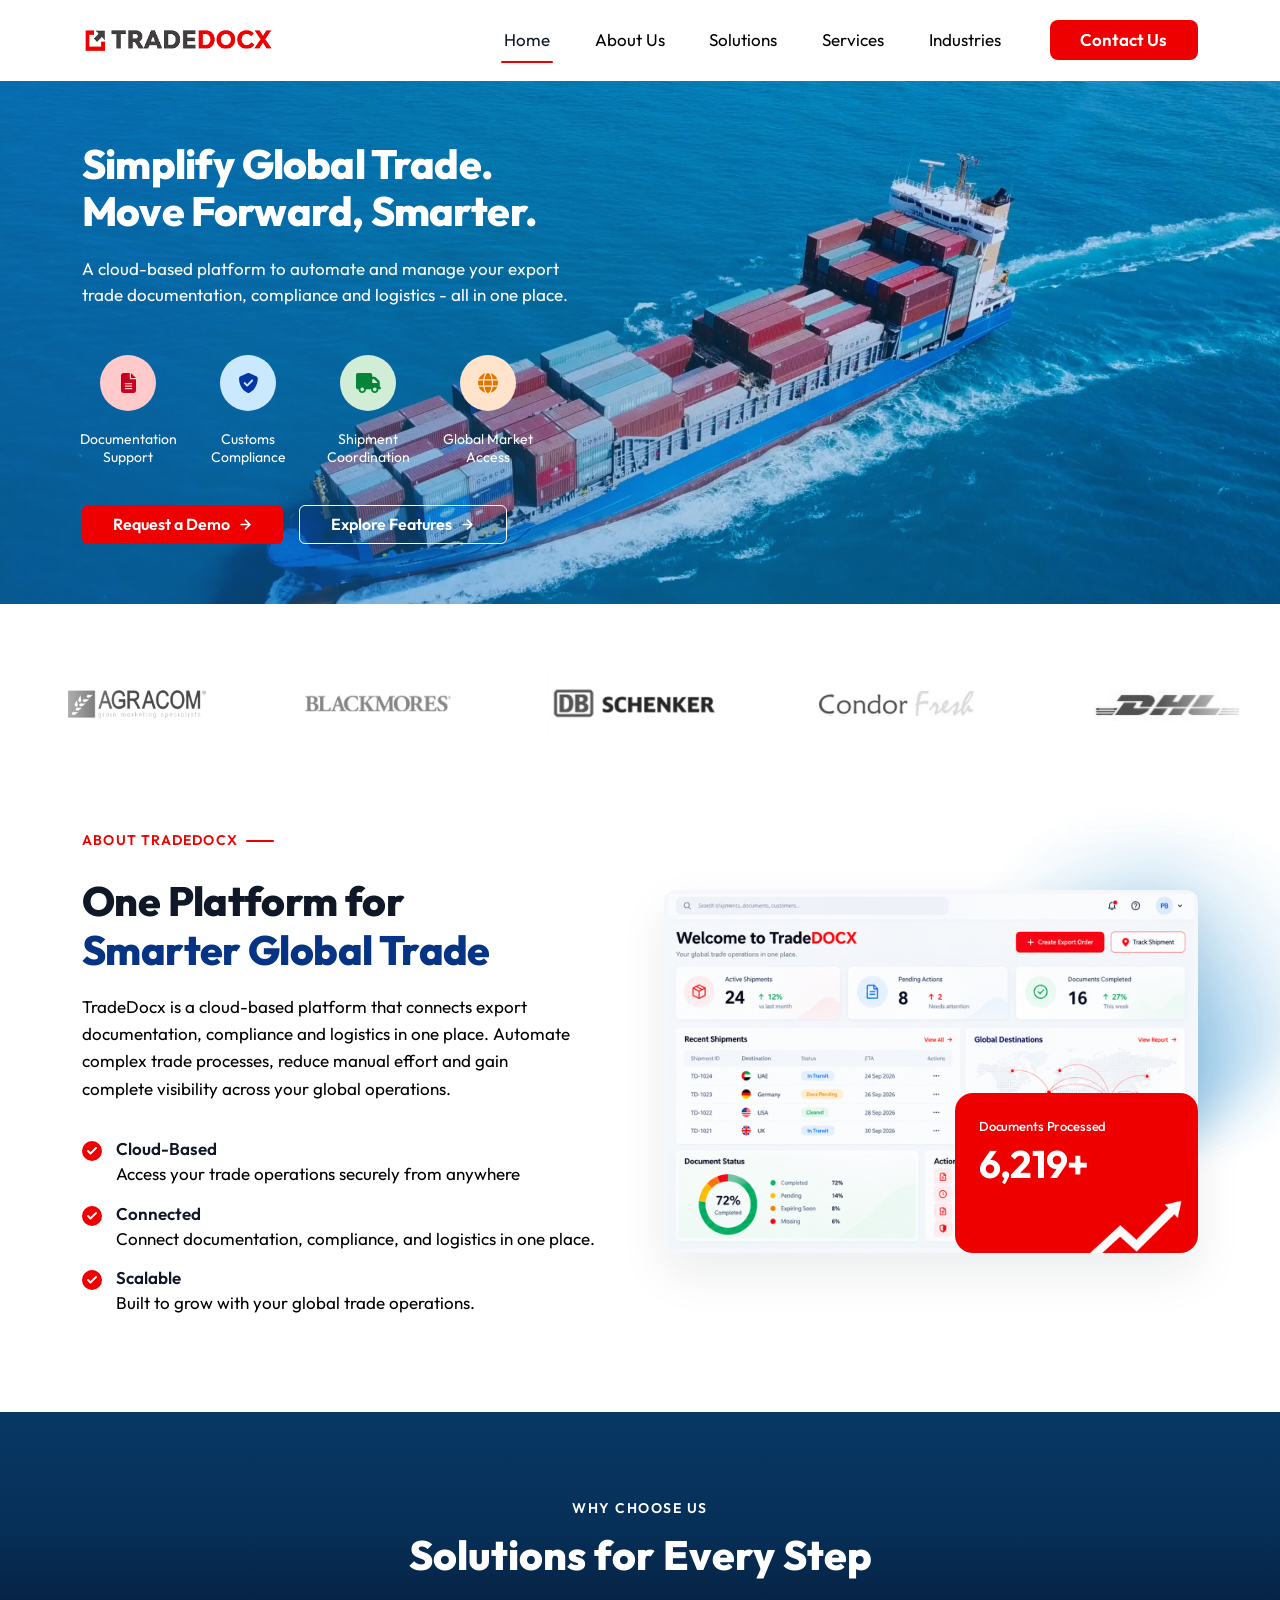
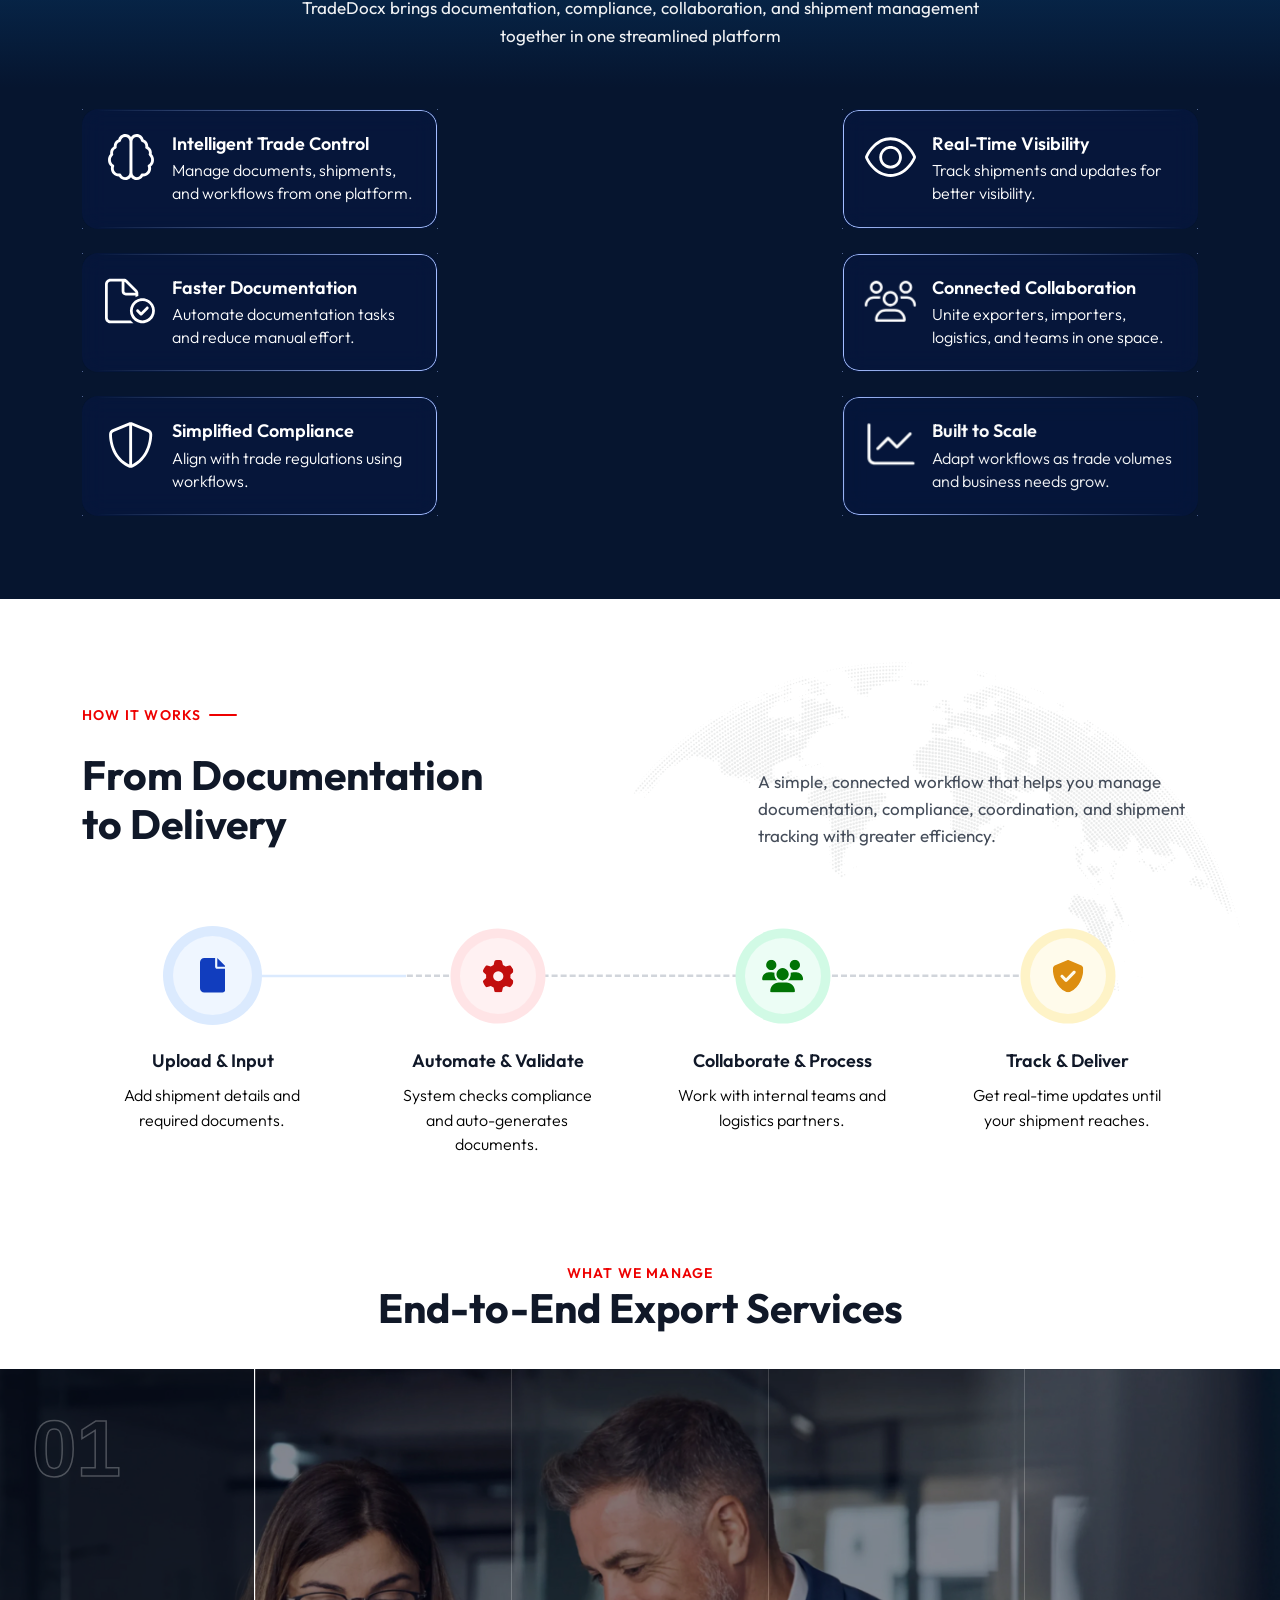
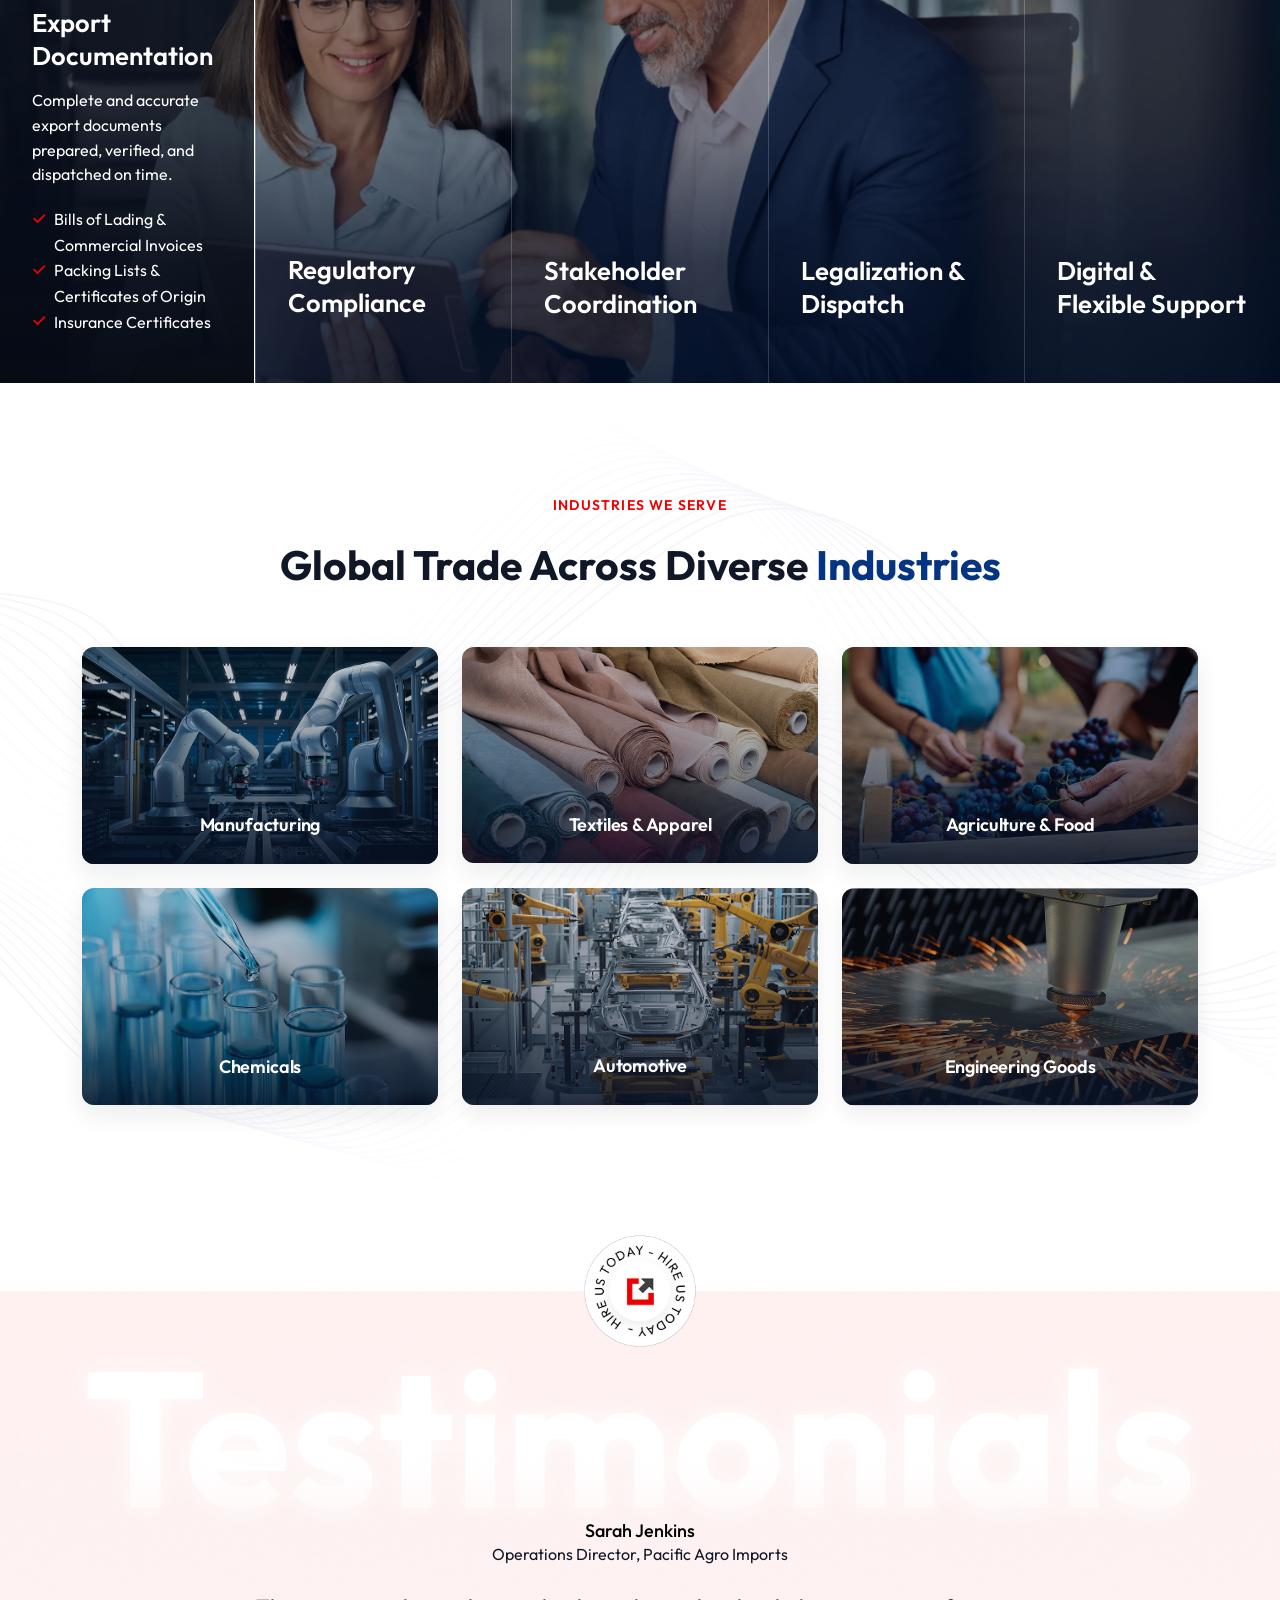
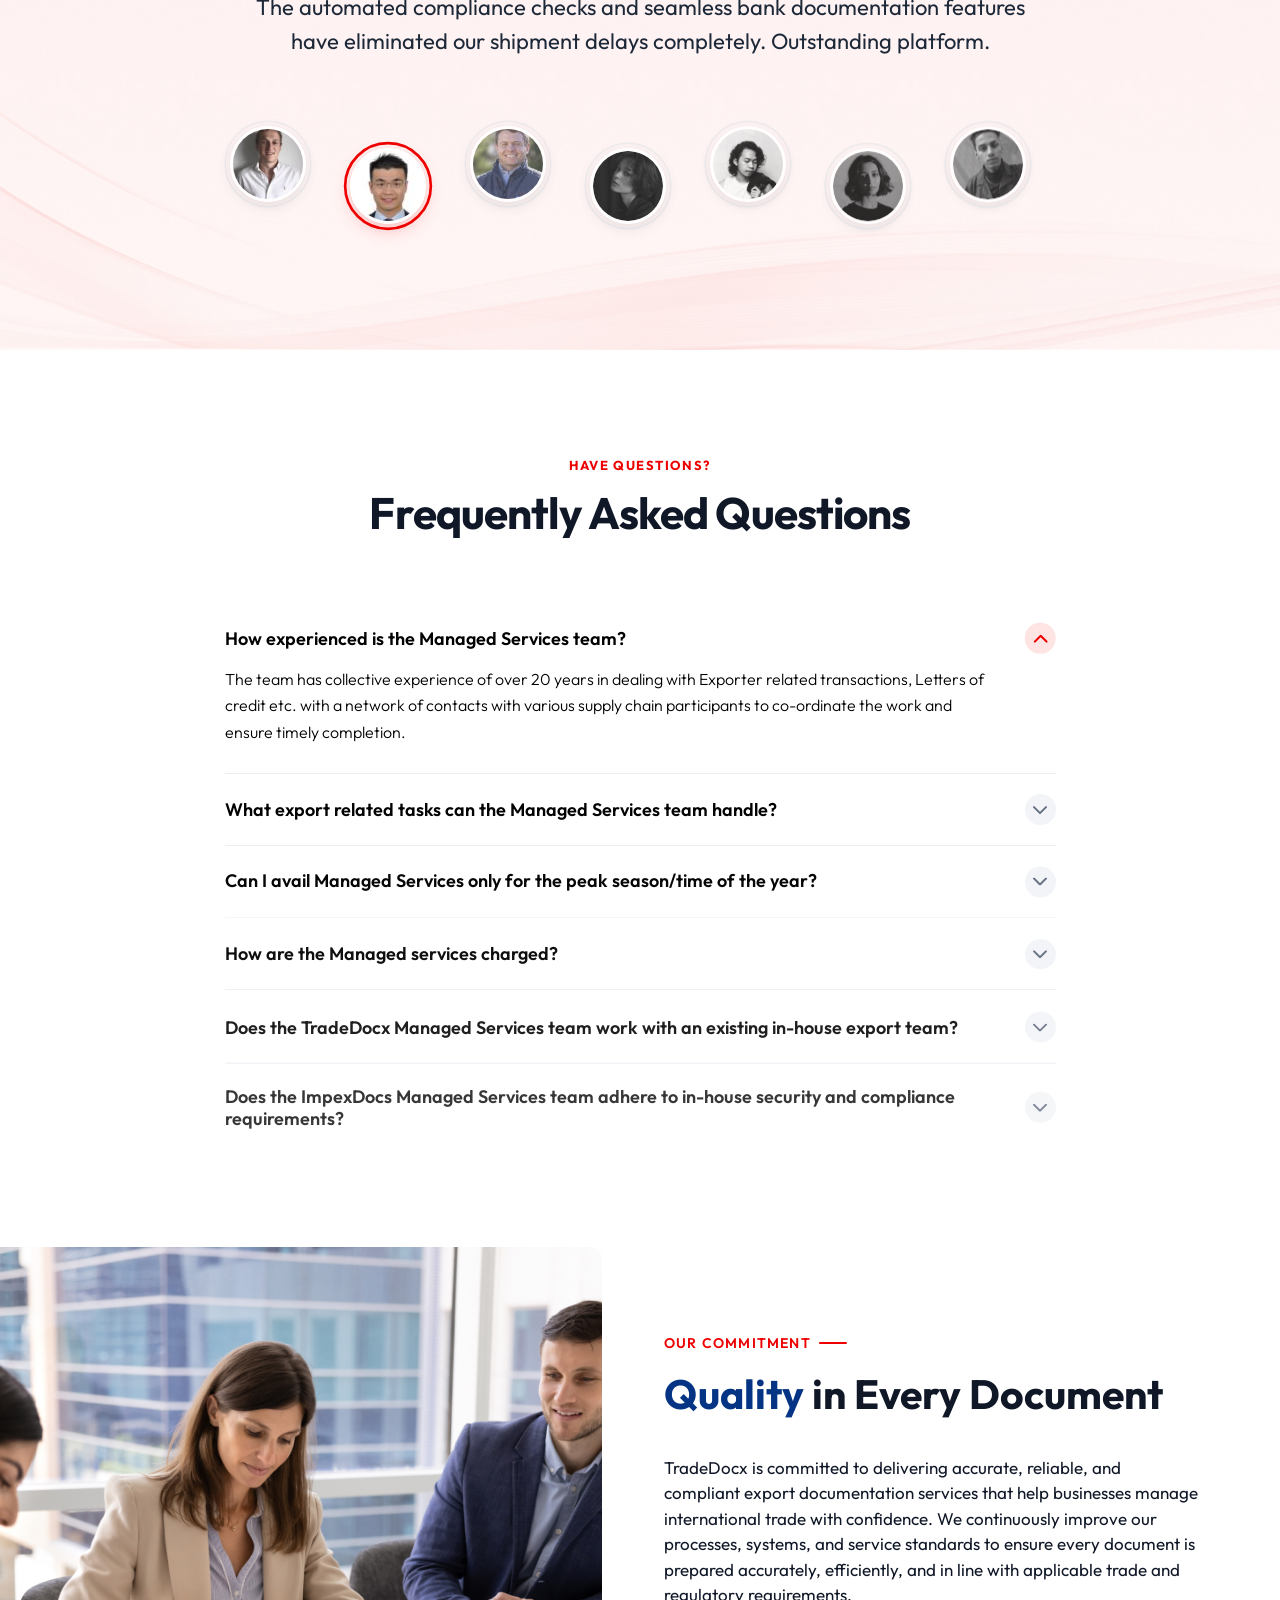
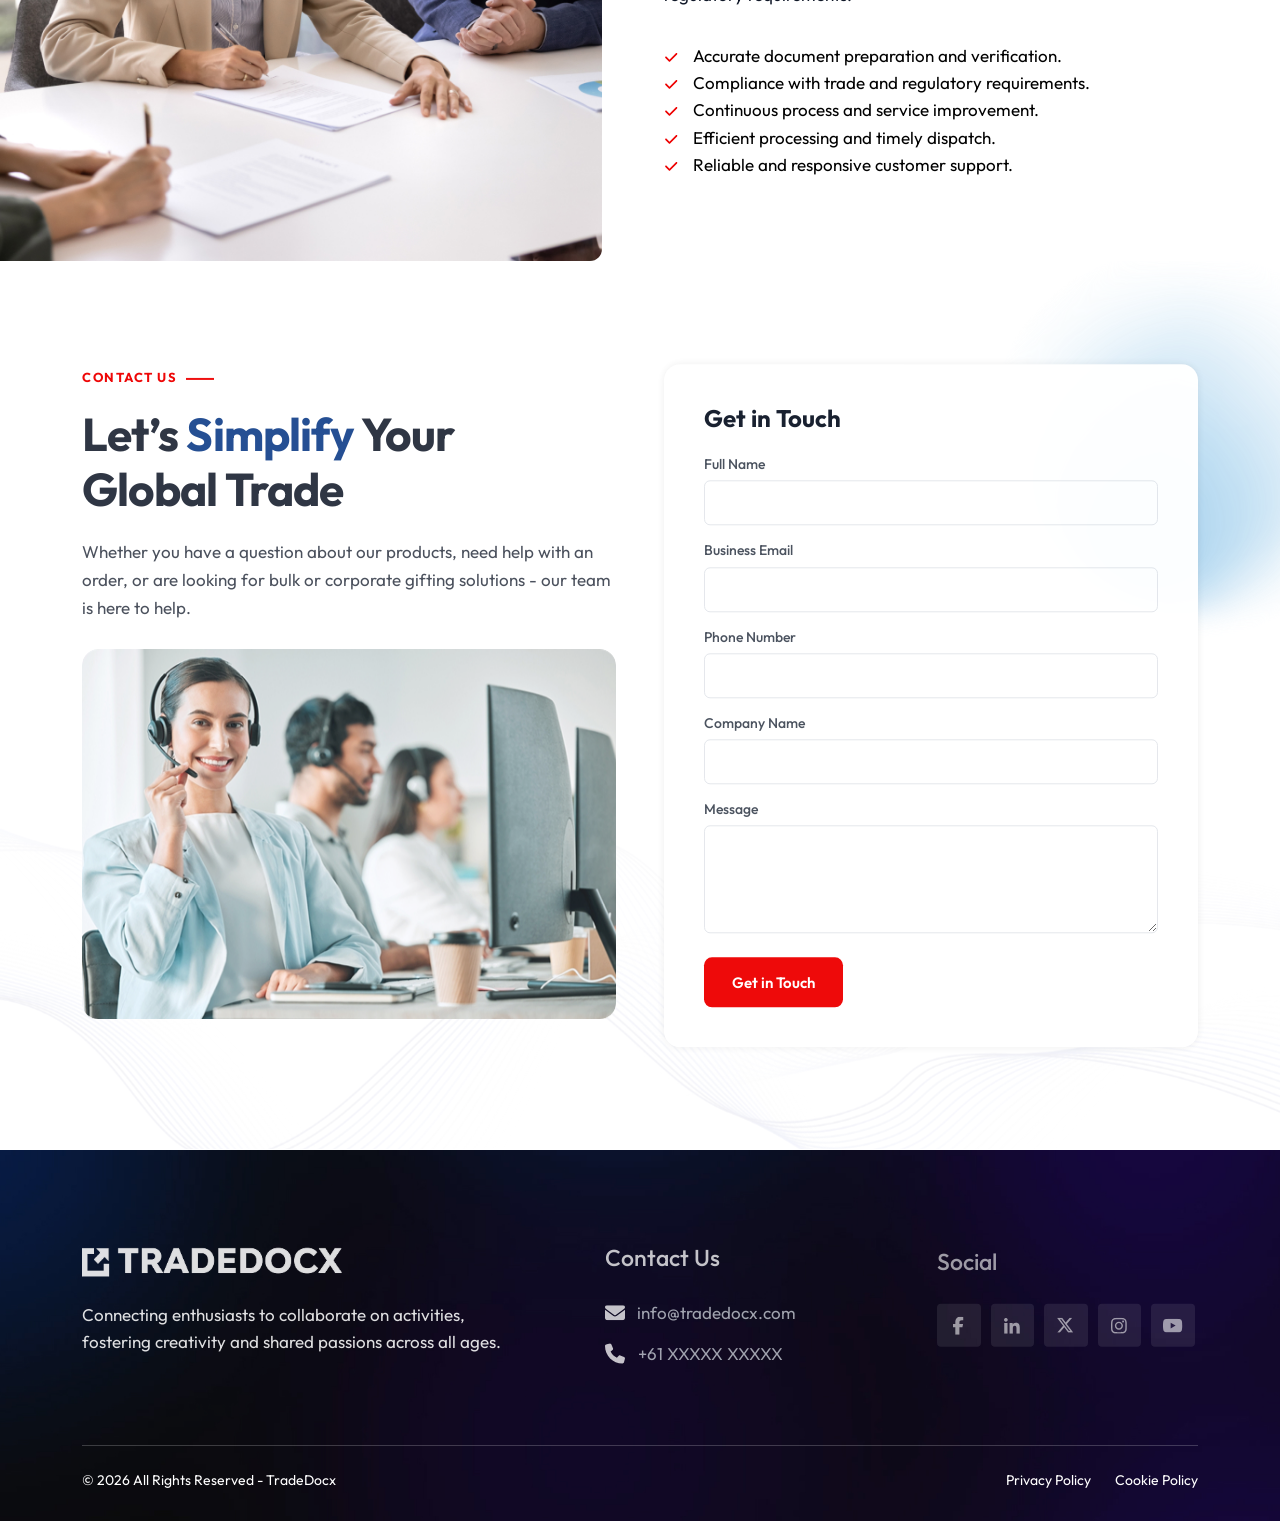
<file: index.html>
<!DOCTYPE html>
<html lang="en">

<head>
    <meta charset="UTF-8">
    <meta name="viewport" content="width=device-width, initial-scale=1.0">
    <script>document.documentElement.classList.add('js');</script>
    <title>TradeDocX - Simplified Trade Documentation & Global Logistics</title>
    <!-- Preload Critical LCP Background Image -->
    <link rel="preload" as="image" href="assets/images/hero-bg.jpg" fetchpriority="high">
    <!-- Bootstrap 5.3 CSS -->
    <link href="https://cdn.jsdelivr.net/npm/bootstrap@5.3.8/dist/css/bootstrap.min.css" rel="stylesheet"
        integrity="sha384-sRIl4kxILFvY47J16cr9ZwB07vP4J8+LH7qKQnuqkuIAvNWLzeN8tE5YBujZqJLB" crossorigin="anonymous">
    <!-- Lenis Smooth Scroll CSS -->
    <link rel="stylesheet" href="assets/css/lenis.css">
    <!-- Swiper Slider CSS -->
    <link rel="stylesheet" href="assets/css/swiper-bundle.min.css">
    <!-- Custom Stylesheet -->
    <link rel="stylesheet" href="assets/css/style.css">
    <link rel="stylesheet" href="assets/css/manage-card.css">

</head>

<body>

    <!-- ==========================================================================
         Site Header & Navbar (screenshots/navbar.png)
         ========================================================================== -->
    <header class="site-header">
        <nav class="navbar navbar-expand-lg trade-navbar" aria-label="Main Navigation">
            <div class="container trade-nav-container">
                <!-- Brand Logo -->
                <a class="navbar-brand" href="#hero" aria-label="TradeDocX Home">
                    <img src="assets/images/logo.png" alt="TradeDocX" class="brand-logo">
                </a>

                <!-- Mobile Hamburger Toggler Button -->
                <button class="navbar-toggler" type="button" data-bs-toggle="offcanvas"
                    data-bs-target="#tradeNavbarOffcanvas" aria-controls="tradeNavbarOffcanvas"
                    aria-label="Toggle navigation">
                    <span class="navbar-toggler-icon"></span>
                </button>

                <!-- Responsive Offcanvas Menu -->
                <div class="offcanvas offcanvas-end" tabindex="-1" id="tradeNavbarOffcanvas" data-bs-scroll="false"
                    data-bs-backdrop="true" aria-labelledby="tradeNavbarOffcanvasLabel">
                    <div class="offcanvas-header">
                        <a class="offcanvas-title" id="tradeNavbarOffcanvasLabel" href="#hero"
                            aria-label="TradeDocX Home">
                            <img src="assets/images/logo.png" alt="TradeDocX" height="24">
                        </a>
                        <button type="button" class="btn-close shadow-none" data-bs-dismiss="offcanvas"
                            aria-label="Close"></button>
                    </div>
                    <div class="offcanvas-body">
                        <!-- Navigation Links -->
                        <ul class="navbar-nav ms-auto align-items-lg-center">
                            <li class="nav-item">
                                <a class="nav-link active" aria-current="page" href="#hero">Home</a>
                            </li>
                            <li class="nav-item">
                                <a class="nav-link" href="#about">About Us</a>
                            </li>
                            <li class="nav-item">
                                <a class="nav-link" href="#services">Solutions</a>
                            </li>
                            <li class="nav-item">
                                <a class="nav-link" href="#process">Services</a>
                            </li>

                            <li class="nav-item">
                                <a class="nav-link" href="#industries">Industries</a>
                            </li>
                            <!-- <li class="nav-item">
                                <a class="nav-link" href="#faq">FAQs</a>
                            </li> -->
                        </ul>

                        <!-- CTA Button -->
                        <div class="nav-action-wrapper">
                            <a href="#contact" class="btn btn-trade-primary">Contact Us</a>
                        </div>
                    </div>
                </div>
            </div>
        </nav>
    </header>

    <!-- Main Content Area -->
    <main>

        <!-- ==========================================================================
             Section 1: Hero Section (screenshots/hero-section.png)
             ========================================================================== -->
        <section class="hero-section" id="hero">
            <!-- Hero Background Video & Overlay -->
            <div class="hero-video-wrapper" aria-hidden="true">
                <video class="hero-video" autoplay muted loop playsinline poster="assets/images/hero-bg.jpg">
                    <source src="assets/videos/hero-video_new.mp4" type="video/mp4">
                </video>
                <div class="hero-video-overlay"></div>
            </div>
            <div class="container">
                <div class="row align-items-center">
                    <div class="col-12 col-lg-8 col-xl-7">
                        <div class="hero-content">
                            <h1 class="hero-title">
                                Simplify Global Trade.
                                <span class="text-blue">Move Forward, Smarter.</span>
                            </h1>
                            <p class="hero-subtitle">
                                A cloud-based platform to automate and manage your export trade documentation,
                                compliance and logistics - all in one place.
                            </p>

                            <!-- Feature Badges -->
                            <div class="hero-features">
                                <div class="hero-feature-item">
                                    <div class="feature-icon-badge bg-badge-red" aria-hidden="true">
                                        <svg width="15" height="20" viewBox="0 0 15 20" fill="none"
                                            xmlns="http://www.w3.org/2000/svg">
                                            <path
                                                d="M2.5 0H8.75V5C8.75 5.70312 9.29688 6.25 10 6.25H15V17.5C15 18.9062 13.8672 20 12.5 20H2.5C1.09375 20 0 18.9062 0 17.5V2.5C0 1.13281 1.09375 0 2.5 0ZM10 0L15 5H10V0ZM4.375 10C4.02344 10 3.75 10.3125 3.75 10.625C3.75 10.9766 4.02344 11.25 4.375 11.25H10.625C10.9375 11.25 11.25 10.9766 11.25 10.625C11.25 10.3125 10.9375 10 10.625 10H4.375ZM4.375 12.5C4.02344 12.5 3.75 12.8125 3.75 13.125C3.75 13.4766 4.02344 13.75 4.375 13.75H10.625C10.9375 13.75 11.25 13.4766 11.25 13.125C11.25 12.8125 10.9375 12.5 10.625 12.5H4.375ZM4.375 15C4.02344 15 3.75 15.3125 3.75 15.625C3.75 15.9766 4.02344 16.25 4.375 16.25H10.625C10.9375 16.25 11.25 15.9766 11.25 15.625C11.25 15.3125 10.9375 15 10.625 15H4.375Z"
                                                fill="#C7001F" />
                                        </svg>

                                    </div>
                                    <span class="feature-label">Documentation<br>Support</span>
                                </div>

                                <div class="hero-feature-item">
                                    <div class="feature-icon-badge bg-badge-blue" aria-hidden="true">
                                        <svg width="19" height="20" viewBox="0 0 19 20" fill="none"
                                            xmlns="http://www.w3.org/2000/svg">
                                            <path
                                                d="M9.92188 0.117188L17.2656 3.24219C18.125 3.63281 18.7891 4.45312 18.7891 5.46875C18.75 9.375 17.1484 16.4453 10.4297 19.6875C9.76562 20 9.02344 20 8.35938 19.6875C1.64062 16.4453 0.0390625 9.375 0.0390625 5.46875C0 4.45312 0.664062 3.63281 1.52344 3.24219L8.86719 0.117188C9.02344 0.0390625 9.21875 0 9.41406 0C9.57031 0 9.76562 0.0390625 9.92188 0.117188ZM13.8281 8.16406H13.7891C14.1797 7.8125 14.1797 7.22656 13.7891 6.83594C13.4375 6.48438 12.8516 6.48438 12.5 6.83594L8.16406 11.2109L6.32812 9.375C5.9375 8.98438 5.35156 8.98438 5 9.375C4.60938 9.72656 4.60938 10.3125 5 10.6641L7.5 13.1641C7.85156 13.5547 8.4375 13.5547 8.82812 13.1641L13.8281 8.16406Z"
                                                fill="#0236A7" />
                                        </svg>

                                    </div>
                                    <span class="feature-label">Customs<br>Compliance</span>
                                </div>

                                <div class="hero-feature-item">
                                    <div class="feature-icon-badge bg-badge-green" aria-hidden="true">
                                        <svg width="25" height="20" viewBox="0 0 25 20" fill="none"
                                            xmlns="http://www.w3.org/2000/svg">
                                            <path
                                                d="M1.875 0H14.375C15.3906 0 16.25 0.859375 16.25 1.875V3.75H18.2031C18.8672 3.75 19.5312 4.02344 20 4.49219L23.0078 7.5C23.4766 7.96875 23.75 8.63281 23.75 9.29688V10V11.25V13.75C24.4141 13.75 25 14.3359 25 15C25 15.7031 24.4141 16.25 23.75 16.25H22.5C22.5 18.3203 20.8203 20 18.75 20C16.6797 20 15 18.3203 15 16.25H10C10 18.3203 8.32031 20 6.25 20C4.17969 20 2.5 18.3203 2.5 16.25H1.875C0.820312 16.25 0 15.4297 0 14.375V1.875C0 0.859375 0.820312 0 1.875 0ZM16.25 6.25V10H21.25V9.29688L18.2031 6.25H16.25ZM4.375 16.25C4.375 16.9531 4.72656 17.5391 5.3125 17.8906C5.85938 18.2422 6.60156 18.2422 7.1875 17.8906C7.73438 17.5391 8.125 16.9531 8.125 16.25C8.125 15.5859 7.73438 15 7.1875 14.6484C6.60156 14.2969 5.85938 14.2969 5.3125 14.6484C4.72656 15 4.375 15.5859 4.375 16.25ZM18.75 14.375C18.0469 14.375 17.4609 14.7656 17.1094 15.3125C16.7578 15.8984 16.7578 16.6406 17.1094 17.1875C17.4609 17.7734 18.0469 18.125 18.75 18.125C19.4141 18.125 20 17.7734 20.3516 17.1875C20.7031 16.6406 20.7031 15.8984 20.3516 15.3125C20 14.7656 19.4141 14.375 18.75 14.375Z"
                                                fill="#05843A" />
                                        </svg>

                                    </div>
                                    <span class="feature-label">Shipment<br>Coordination</span>
                                </div>

                                <div class="hero-feature-item">
                                    <div class="feature-icon-badge bg-badge-amber" aria-hidden="true">
                                        <svg width="20" height="20" viewBox="0 0 20 20" fill="none"
                                            xmlns="http://www.w3.org/2000/svg">
                                            <path
                                                d="M13.75 10C13.75 10.8984 13.6719 11.7188 13.5938 12.5H6.36719C6.28906 11.7188 6.25 10.8984 6.25 10C6.25 9.14062 6.28906 8.32031 6.36719 7.5H13.5938C13.6719 8.32031 13.75 9.14062 13.75 10ZM14.8438 7.5H19.6484C19.8828 8.32031 20 9.14062 20 10C20 10.8984 19.8828 11.7188 19.6484 12.5H14.8438C14.9219 11.7188 15 10.8594 15 10C15 9.14062 14.9219 8.32031 14.8438 7.5ZM19.2578 6.25H14.6875C14.2969 3.78906 13.5156 1.67969 12.5391 0.351562C15.5859 1.17188 18.0859 3.35938 19.2578 6.25ZM13.4375 6.25H6.52344C6.75781 4.84375 7.14844 3.59375 7.57812 2.57812C8.00781 1.64062 8.4375 0.976562 8.90625 0.546875C9.33594 0.15625 9.6875 0 10 0C10.2734 0 10.625 0.15625 11.0547 0.546875C11.5234 0.976562 11.9531 1.64062 12.3828 2.57812C12.8125 3.59375 13.2031 4.84375 13.4375 6.25ZM5.27344 6.25H0.703125C1.875 3.35938 4.375 1.17188 7.42188 0.351562C6.44531 1.67969 5.66406 3.78906 5.27344 6.25ZM0.3125 7.5H5.11719C5.03906 8.32031 5 9.14062 5 10C5 10.8594 5.03906 11.7188 5.11719 12.5H0.3125C0.078125 11.7188 0 10.8984 0 10C0 9.14062 0.078125 8.32031 0.3125 7.5ZM7.57812 17.4609C7.14844 16.4453 6.75781 15.1953 6.52344 13.75H13.4375C13.2031 15.1953 12.8125 16.4453 12.3828 17.4609C11.9531 18.3984 11.5234 19.0625 11.0547 19.4922C10.625 19.8828 10.2734 20 10 20C9.6875 20 9.33594 19.8828 8.90625 19.4922C8.4375 19.0625 8.00781 18.3984 7.57812 17.4609ZM5.27344 13.75C5.66406 16.25 6.44531 18.3594 7.42188 19.6875C4.375 18.8672 1.875 16.6797 0.703125 13.75H5.27344ZM19.2578 13.75C18.0859 16.6797 15.5859 18.8672 12.5391 19.6875C13.5547 18.3594 14.2969 16.25 14.6875 13.75H19.2578Z"
                                                fill="#DE7600" />
                                        </svg>

                                    </div>
                                    <span class="feature-label">Global Market<br>Access</span>
                                </div>
                            </div>

                            <!-- Hero Action Buttons -->
                            <div class="hero-actions">
                                <a href="#contact" class="btn btn-hero-primary">
                                    <span>Request a Demo</span>
                                    <svg width="15" height="15" viewBox="0 0 16 16" fill="none"
                                        xmlns="http://www.w3.org/2000/svg" aria-hidden="true">
                                        <path d="M3.33337 8H12.6667M12.6667 8L8.00004 3.33334M12.6667 8L8.00004 12.6667"
                                            stroke="currentColor" stroke-width="1.8" stroke-linecap="round"
                                            stroke-linejoin="round" />
                                    </svg>
                                </a>
                                <a href="#services" class="btn btn-hero-secondary">
                                    <span>Explore Features</span>
                                    <svg width="15" height="15" viewBox="0 0 16 16" fill="none"
                                        xmlns="http://www.w3.org/2000/svg" aria-hidden="true">
                                        <path d="M3.33337 8H12.6667M12.6667 8L8.00004 3.33334M12.6667 8L8.00004 12.6667"
                                            stroke="currentColor" stroke-width="1.8" stroke-linecap="round"
                                            stroke-linejoin="round" />
                                    </svg>
                                </a>
                            </div>
                        </div>
                    </div>
                </div>
            </div>
        </section>

        <!-- ==========================================================================
             Section 2: Client Logos Marquee (screenshots/testimonial.png)
             ========================================================================== -->
        <section class="clients-section" id="clients" aria-label="Our Trusted Clients">
            <div class="container-fluid">
                <div class="marquee-wrapper">
                    <div class="marquee-track">
                        <!-- Set 1 -->
                        <div class="marquee-item"><img src="assets/images/client-1.png" alt="Agracom" loading="eager">
                        </div>
                        <div class="marquee-item"><img src="assets/images/client-2.png" alt="Blackmores"
                                loading="eager"></div>
                        <div class="marquee-item"><img src="assets/images/client-3.png" alt="DB Schenker"
                                loading="eager"></div>
                        <div class="marquee-item"><img src="assets/images/client-4.png" alt="Condor Fresh"
                                loading="eager"></div>
                        <div class="marquee-item"><img src="assets/images/client-5.png" alt="DHL" loading="eager"></div>
                        <div class="marquee-item"><img src="assets/images/client-6.png" alt="Omni Cotton"
                                loading="eager"></div>
                        <div class="marquee-item"><img src="assets/images/client-7.png" alt="Sell & Parker"
                                loading="eager"></div>
                        <div class="marquee-item"><img src="assets/images/client-8.png" alt="Selected Seeds"
                                loading="eager"></div>
                        <!-- Set 2 (for seamless loop) -->
                        <div class="marquee-item"><img src="assets/images/client-1.png" alt="Agracom" loading="eager">
                        </div>
                        <div class="marquee-item"><img src="assets/images/client-2.png" alt="Blackmores"
                                loading="eager"></div>
                        <div class="marquee-item"><img src="assets/images/client-3.png" alt="DB Schenker"
                                loading="eager"></div>
                        <div class="marquee-item"><img src="assets/images/client-4.png" alt="Condor Fresh"
                                loading="eager"></div>
                        <div class="marquee-item"><img src="assets/images/client-5.png" alt="DHL" loading="eager"></div>
                        <div class="marquee-item"><img src="assets/images/client-6.png" alt="Omni Cotton"
                                loading="eager"></div>
                        <div class="marquee-item"><img src="assets/images/client-7.png" alt="Sell & Parker"
                                loading="eager"></div>
                        <div class="marquee-item"><img src="assets/images/client-8.png" alt="Selected Seeds"
                                loading="eager"></div>
                    </div>
                </div>
            </div>
        </section>

        <!-- ==========================================================================
             Section 3: About Section (screenshots/about-track.png)
             ========================================================================== -->
        <section class="about-section pt-4" id="about">
            <div class="container">
                <div class="row align-items-center g-5">
                    <!-- Left Content -->
                    <div class="col-12 col-lg-6">
                        <div class="section-tag">
                            <span>ABOUT TRADEDOCX</span>
                            <span class="tag-line"></span>
                        </div>
                        <h2 class="about-title">
                            One Platform for<br>
                            <span class="text-blue">Smarter Global Trade</span>
                        </h2>
                        <p class="about-description">
                            TradeDocx is a cloud-based platform that connects export documentation, compliance and
                            logistics in one place. Automate complex trade processes, reduce manual effort and gain
                            complete visibility across your global operations.
                        </p>

                        <!-- Feature Checkpoints -->
                        <div class="about-features">
                            <div class="about-feature-item">
                                <div class="feature-check-icon">
                                    <svg width="12" height="12" viewBox="0 0 16 16" fill="none"
                                        xmlns="http://www.w3.org/2000/svg">
                                        <path d="M13.3334 4L6.00008 11.3333L2.66675 8" stroke="currentColor"
                                            stroke-width="2.5" stroke-linecap="round" stroke-linejoin="round" />
                                    </svg>
                                </div>
                                <div class="feature-text">
                                    <h3 class="feature-heading">Cloud-Based</h3>
                                    <p class="feature-sub">Access your trade operations securely from anywhere</p>
                                </div>
                            </div>

                            <div class="about-feature-item">
                                <div class="feature-check-icon">
                                    <svg width="12" height="12" viewBox="0 0 16 16" fill="none"
                                        xmlns="http://www.w3.org/2000/svg">
                                        <path d="M13.3334 4L6.00008 11.3333L2.66675 8" stroke="currentColor"
                                            stroke-width="2.5" stroke-linecap="round" stroke-linejoin="round" />
                                    </svg>
                                </div>
                                <div class="feature-text">
                                    <h3 class="feature-heading">Connected</h3>
                                    <p class="feature-sub">Connect documentation, compliance, and logistics in one
                                        place.</p>
                                </div>
                            </div>

                            <div class="about-feature-item">
                                <div class="feature-check-icon">
                                    <svg width="12" height="12" viewBox="0 0 16 16" fill="none"
                                        xmlns="http://www.w3.org/2000/svg">
                                        <path d="M13.3334 4L6.00008 11.3333L2.66675 8" stroke="currentColor"
                                            stroke-width="2.5" stroke-linecap="round" stroke-linejoin="round" />
                                    </svg>
                                </div>
                                <div class="feature-text">
                                    <h3 class="feature-heading">Scalable</h3>
                                    <p class="feature-sub">Built to grow with your global trade operations.</p>
                                </div>
                            </div>
                        </div>
                    </div>

                    <!-- Right Illustration & Card -->
                    <div class="col-12 col-lg-6">
                        <div class="about-visual-wrapper">
                            <img src="assets/images/gradient-circle.svg" alt="" class="about-gradient-circle"
                                aria-hidden="true">
                            <img src="assets/images/about-illustration.png"
                                alt="TradeDocx Interactive Dashboard Preview" class="about-illustration-img"
                                loading="eager">

                            <!-- Floating Active Deals Card -->
                            <div class="floating-deals-card">
                                <div class="active-deal-card">
                                    <div class="active-deal-content">
                                        <span class="active-deal-label">Documents Processed</span>
                                        <h2 class="active-deal-counter">
                                            <span class="counter" data-target="12500">12,500</span>+
                                        </h2>
                                    </div>
                                    <div class="active-deal-icon">
                                      <img class="img-fluid" src="./assets/images/counter-arrow.png" alt="counter-arrow.png">
                                    </div>
                                </div>

                            </div>
                        </div>
                    </div>
                </div>
            </div>
        </section>

        <!-- ==========================================================================
             Section 4: Solutions Section ("Why Choose Us") (screenshots/solution-section.png)
             ========================================================================== -->
        <section class="solutions-section position-relative" id="services">
            <div class="solution-video-bg">
                <video class="" autoplay muted loop playsinline>
                    <source src="assets/videos/why-choose-video.mp4" type="video/mp4">
                </video>
                <div class="solutions-bg-overlay" aria-hidden="true"></div>
            </div>

            <div class="container">
                <div class="solutions-header text-center">
                    <span class="solutions-tag">WHY CHOOSE US</span>
                    <h2 class="solutions-title">Solutions for Every Step</h2>
                    <p class="solutions-subtitle">
                        TradeDocx brings documentation, compliance, collaboration, and shipment management together in
                        one streamlined platform
                    </p>
                </div>


            </div>
            <div class="container container-solution">
                <div class="solutions-grid">
                    <div class="row g-4 align-items-center">
                        <!-- Left 3 Cards -->
                        <div class="col-sm-6 col-lg-4">
                            <div class="d-flex flex-column gap-4">
                                <div class="solution-card solution-card-left">
                                    <div class="solution-icon-badge">
                                        <!-- Brain / Trade Control SVG -->
                                        <svg width="46" height="46" viewBox="0 0 46 46" fill="none"
                                            xmlns="http://www.w3.org/2000/svg">
                                            <path
                                                d="M12.9375 6.82812C12.8477 7.45703 12.3984 7.90625 11.8594 8.08594C9.97266 8.53516 8.625 10.2422 8.625 12.2188C8.625 12.5781 8.625 12.8477 8.625 13.1172C8.80469 13.7461 8.44531 14.4648 7.72656 14.7344C6.10938 15.2734 5.03125 16.8906 5.03125 18.6875C5.03125 19.2266 5.03125 19.6758 5.21094 20.0352C5.39062 20.6641 5.21094 21.2031 4.76172 21.5625C3.59375 22.6406 2.875 24.168 2.875 25.875C2.875 27.9414 3.95312 29.7383 5.57031 30.8164C6.10938 31.1758 6.37891 31.8945 6.10938 32.6133C5.83984 33.1523 5.75 33.8711 5.75 34.5C5.75 37.2852 7.99609 39.5312 10.7812 39.5312C11.0508 39.5312 11.3203 39.5312 11.5898 39.5312C12.3086 39.3516 12.9375 39.8008 13.207 40.4297C13.8359 42.0469 15.3633 43.125 17.1602 43.125C19.5859 43.125 21.4727 41.2383 21.4727 38.8125V7.1875C21.4727 4.85156 19.5859 2.875 17.1602 2.875C14.9141 2.875 13.1172 4.67188 12.9375 6.82812ZM23 43.125C21.6523 44.9219 19.5859 46 17.25 46C14.5547 46 12.2188 44.5625 10.9609 42.4062C10.8711 42.4062 10.7812 42.4062 10.7812 42.4062C6.37891 42.4062 2.875 38.9023 2.875 34.5C2.875 33.8711 2.96484 33.1523 3.05469 32.5234C1.16797 30.9961 0 28.5703 0 25.875C0 23.6289 0.808594 21.5625 2.24609 20.0352C2.15625 19.6758 2.15625 19.2266 2.15625 18.6875C2.15625 16.082 3.59375 13.7461 5.75 12.4883C5.75 12.3984 5.75 12.3086 5.75 12.2188C5.75 9.25391 7.54688 6.64844 10.2422 5.57031C10.9609 2.42578 13.8359 0 17.25 0C19.5859 0 21.6523 1.16797 23 2.875C24.2578 1.16797 26.3242 0 28.75 0C32.0742 0 34.9492 2.42578 35.668 5.57031C38.3633 6.64844 40.25 9.25391 40.25 12.2188C40.25 12.3086 40.25 12.3984 40.25 12.4883C42.3164 13.7461 43.8438 16.082 43.8438 18.6875C43.8438 19.2266 43.7539 19.6758 43.6641 20.0352C45.1016 21.6523 46 23.6289 46 25.875C46 28.5703 44.7422 30.9961 42.8555 32.5234C43.0352 33.2422 43.125 33.8711 43.125 34.5C43.125 38.9023 39.5312 42.4062 35.2188 42.4062C35.1289 42.4062 35.0391 42.4062 34.9492 42.4062C33.6914 44.5625 31.3555 46 28.75 46C26.3242 46 24.2578 44.9219 23 43.125ZM24.4375 38.8125C24.4375 41.2383 26.3242 43.125 28.75 43.125C30.5469 43.125 32.0742 42.0469 32.7031 40.4297C32.9727 39.8008 33.6016 39.3516 34.3203 39.5312C34.5898 39.5312 34.8594 39.5312 35.1289 39.5312C37.9141 39.5312 40.1602 37.2852 40.1602 34.5C40.1602 33.8711 40.0703 33.1523 39.8008 32.6133C39.5312 31.8945 39.8008 31.1758 40.3398 30.8164C42.0469 29.7383 43.125 27.9414 43.125 25.875C43.125 24.168 42.3164 22.6406 41.1484 21.5625C40.6992 21.2031 40.5195 20.5742 40.6992 20.0352C40.8789 19.6758 40.9688 19.2266 40.9688 18.6875C40.9688 16.8906 39.8008 15.2734 38.1836 14.6445C37.4648 14.4648 37.1055 13.7461 37.2852 13.0273C37.2852 12.7578 37.375 12.4883 37.375 12.2188C37.375 10.2422 35.9375 8.53516 34.0508 8.08594C33.5117 7.90625 33.0625 7.36719 32.9727 6.82812C32.793 4.67188 30.9961 2.875 28.75 2.875C26.3242 2.875 24.4375 4.85156 24.4375 7.1875V38.8125Z"
                                                fill="white" />
                                        </svg>


                                    </div>
                                    <div class="solution-card-body">
                                        <h3 class="solution-card-title">Intelligent Trade Control</h3>
                                        <p class="solution-card-text">Manage documents, shipments, and workflows from
                                            one platform.</p>
                                    </div>
                                </div>

                                <div class="solution-card solution-card-left">
                                    <div class="solution-icon-badge">
                                        <!-- Document Check SVG -->
                                        <svg width="53" height="46" viewBox="0 0 53 46" fill="none"
                                            xmlns="http://www.w3.org/2000/svg">
                                            <path
                                                d="M5.75 43.125H26.5938C27.4922 44.2031 28.4805 45.1914 29.5586 46C29.2891 46 29.0195 46 28.75 46H5.75C2.51562 46 0 43.4844 0 40.25V5.75C0 2.60547 2.51562 0 5.75 0H19.7656C20.8438 0 22.0117 0.539062 22.8203 1.34766L33.1523 11.6797C33.9609 12.4883 34.5 13.6562 34.5 14.7344V17.8789C33.4219 18.1484 32.5234 18.5078 31.625 19.0469V17.25H21.5625C19.1367 17.25 17.25 15.3633 17.25 12.9375V2.875H5.75C4.13281 2.875 2.875 4.22266 2.875 5.75V40.25C2.875 41.8672 4.13281 43.125 5.75 43.125ZM31.5352 14.375C31.4453 14.1953 31.3555 13.9258 31.1758 13.7461L20.7539 3.32422C20.5742 3.14453 20.3047 3.05469 20.125 2.96484V12.9375C20.125 13.7461 20.7539 14.375 21.5625 14.375H31.5352ZM38.8125 43.125C42.4062 43.125 45.6406 41.2383 47.4375 38.0938C49.3242 35.0391 49.3242 31.1758 47.4375 28.0312C45.6406 24.9766 42.4062 23 38.8125 23C35.1289 23 31.8945 24.9766 30.0977 28.0312C28.2109 31.1758 28.2109 35.0391 30.0977 38.0938C31.8945 41.2383 35.1289 43.125 38.8125 43.125ZM38.8125 20.125C43.3945 20.125 47.6172 22.6406 49.9531 26.5938C52.2891 30.6367 52.2891 35.5781 49.9531 39.5312C47.6172 43.5742 43.3945 46 38.8125 46C34.1406 46 29.918 43.5742 27.582 39.5312C25.2461 35.5781 25.2461 30.6367 27.582 26.5938C29.918 22.6406 34.1406 20.125 38.8125 20.125ZM44.832 29.1992C45.3711 29.7383 45.3711 30.7266 44.832 31.2656L38.3633 37.7344C37.8242 38.2734 36.8359 38.2734 36.2969 37.7344L32.7031 34.1406C32.1641 33.6016 32.1641 32.6133 32.7031 32.0742C33.2422 31.5352 34.2305 31.5352 34.7695 32.0742L37.375 34.6797L42.7656 29.1992C43.3047 28.6602 44.293 28.6602 44.832 29.1992Z"
                                                fill="white" />
                                        </svg>


                                    </div>
                                    <div class="solution-card-body">
                                        <h3 class="solution-card-title">Faster Documentation</h3>
                                        <p class="solution-card-text">Automate documentation tasks and reduce manual
                                            effort.</p>
                                    </div>
                                </div>

                                <div class="solution-card solution-card-left">
                                    <div class="solution-icon-badge">
                                        <!-- Shield Compliance SVG -->
                                        <svg width="44" height="46" viewBox="0 0 44 46" fill="none"
                                            xmlns="http://www.w3.org/2000/svg">
                                            <path
                                                d="M20.2148 3.41406L4.58203 10.0625C3.59375 10.4219 2.875 11.4102 2.96484 12.4883C2.96484 20.9336 6.37891 35.668 20.2148 42.4062V3.41406ZM23.0898 42.4062C36.8359 35.668 40.25 20.9336 40.3398 12.4883C40.3398 11.4102 39.6211 10.4219 38.6328 10.0625L23.0898 3.41406V42.4062ZM23.8984 0.628906L39.7109 7.36719C41.6875 8.26562 43.2148 10.1523 43.2148 12.4883C43.125 21.4727 39.4414 37.7344 23.9883 45.1914C22.4609 45.9102 20.7539 45.9102 19.2266 45.1914C3.77344 37.7344 0.0898438 21.4727 0.0898438 12.4883C0 10.1523 1.52734 8.26562 3.50391 7.36719L19.4062 0.628906C20.8438 0 22.4609 0 23.8984 0.628906Z"
                                                fill="white" />
                                        </svg>


                                    </div>
                                    <div class="solution-card-body">
                                        <h3 class="solution-card-title">Simplified Compliance</h3>
                                        <p class="solution-card-text">Align with trade regulations using workflows.</p>
                                    </div>
                                </div>
                            </div>
                        </div>

                        <!-- Center Empty Column (Letting ship show in background) -->
                        <div class="col-sm-6 col-lg-4 d-none d-lg-block" style="min-height: 280px;" aria-hidden="true">
                        </div>

                        <!-- Right 3 Cards -->
                        <div class="col-sm-6 col-lg-4">
                            <div class="d-flex flex-column gap-4">
                                <div class="solution-card solution-card-right">
                                    <div class="solution-icon-badge">
                                        <!-- Eye Visibility SVG -->
                                        <svg width="52" height="41" viewBox="0 0 52 41" fill="none"
                                            xmlns="http://www.w3.org/2000/svg">
                                            <path
                                                d="M10.6016 9.34375C6.73828 12.9375 4.13281 17.25 2.96484 20.125C4.13281 23 6.73828 27.3125 10.6016 30.9062C14.4648 34.5 19.5859 37.375 25.9648 37.375C32.2539 37.375 37.375 34.5 41.2383 30.9062C45.1016 27.3125 47.707 23 48.9648 20.125C47.707 17.25 45.1016 12.9375 41.2383 9.34375C37.375 5.75 32.2539 2.875 25.9648 2.875C19.5859 2.875 14.4648 5.75 10.6016 9.34375ZM25.9648 0C33.1523 0 38.9922 3.32422 43.2148 7.27734C47.4375 11.1406 50.2227 15.8125 51.5703 19.0469C51.8398 19.7656 51.8398 20.5742 51.5703 21.293C50.2227 24.4375 47.4375 29.1094 43.2148 33.0625C38.9922 37.0156 33.1523 40.25 25.9648 40.25C18.6875 40.25 12.8477 37.0156 8.625 33.0625C4.40234 29.1094 1.61719 24.4375 0.269531 21.293C0 20.5742 0 19.7656 0.269531 19.0469C1.61719 15.8125 4.40234 11.1406 8.625 7.27734C12.8477 3.32422 18.6875 0 25.9648 0ZM17.3398 20.125C17.3398 23.2695 18.957 26.0547 21.6523 27.6719C24.2578 29.1992 27.582 29.1992 30.2773 27.6719C32.8828 26.0547 34.5898 23.2695 34.5898 20.125C34.5898 17.0703 32.8828 14.2852 30.2773 12.668C27.582 11.1406 24.2578 11.1406 21.6523 12.668C18.957 14.2852 17.3398 17.0703 17.3398 20.125ZM37.4648 20.125C37.4648 24.2578 35.2188 28.0312 31.7148 30.0977C28.1211 32.1641 23.7188 32.1641 20.2148 30.0977C16.6211 28.0312 14.4648 24.2578 14.4648 20.125C14.4648 16.082 16.6211 12.3086 20.2148 10.2422C23.7188 8.17578 28.1211 8.17578 31.7148 10.2422C35.2188 12.3086 37.4648 16.082 37.4648 20.125Z"
                                                fill="white" />
                                        </svg>


                                    </div>
                                    <div class="solution-card-body">
                                        <h3 class="solution-card-title">Real-Time Visibility</h3>
                                        <p class="solution-card-text">Track shipments and updates for better visibility.
                                        </p>
                                    </div>
                                </div>

                                <div class="solution-card solution-card-right">
                                    <div class="solution-icon-badge">
                                        <!-- Connected Users SVG -->
                                        <svg width="58" height="47" viewBox="0 0 58 47" fill="none"
                                            xmlns="http://www.w3.org/2000/svg">
                                            <path
                                                d="M8.625 7.45703C8.625 9.07422 9.43359 10.4219 10.7812 11.2305C12.0391 12.0391 13.7461 12.0391 15.0938 11.2305C16.3516 10.4219 17.25 9.07422 17.25 7.45703C17.25 5.92969 16.3516 4.58203 15.0938 3.77344C13.7461 2.96484 12.0391 2.96484 10.7812 3.77344C9.43359 4.58203 8.625 5.92969 8.625 7.45703ZM20.125 7.45703C20.125 10.0625 18.6875 12.3984 16.5312 13.7461C14.2852 15.0039 11.5 15.0039 9.34375 13.7461C7.09766 12.3984 5.75 10.0625 5.75 7.45703C5.75 4.94141 7.09766 2.60547 9.34375 1.25781C11.5 0 14.2852 0 16.5312 1.25781C18.6875 2.60547 20.125 4.94141 20.125 7.45703ZM28.75 14.6445C26.6836 14.6445 24.7969 15.8125 23.7188 17.5195C22.7305 19.3164 22.7305 21.5625 23.7188 23.2695C24.7969 25.0664 26.6836 26.1445 28.75 26.1445C30.7266 26.1445 32.6133 25.0664 33.6914 23.2695C34.6797 21.5625 34.6797 19.3164 33.6914 17.5195C32.6133 15.8125 30.7266 14.6445 28.75 14.6445ZM28.75 29.0195C25.6055 29.0195 22.8203 27.4023 21.2031 24.707C19.6758 22.1016 19.6758 18.7773 21.2031 16.082C22.8203 13.4766 25.6055 11.7695 28.75 11.7695C31.8047 11.7695 34.5898 13.4766 36.207 16.082C37.7344 18.7773 37.7344 22.1016 36.207 24.707C34.5898 27.4023 31.8047 29.0195 28.75 29.0195ZM23.4492 34.7695C18.5977 34.7695 14.5547 38.6328 14.375 43.3945H43.0352C42.8555 38.6328 38.8125 34.7695 33.9609 34.7695H23.4492ZM23.4492 31.8945H33.9609C40.6094 31.8945 46 37.2852 46 43.9336C46 45.2812 44.9219 46.2695 43.5742 46.2695H13.8359C12.4883 46.2695 11.5 45.1914 11.5 43.9336C11.5 37.2852 16.8008 31.8945 23.4492 31.8945ZM46 3.14453C44.3828 3.14453 43.0352 4.04297 42.2266 5.30078C41.418 6.64844 41.418 8.35547 42.2266 9.61328C43.0352 10.9609 44.3828 11.7695 46 11.7695C47.5273 11.7695 48.875 10.9609 49.6836 9.61328C50.4922 8.35547 50.4922 6.64844 49.6836 5.30078C48.875 4.04297 47.5273 3.14453 46 3.14453ZM46 14.6445C43.3945 14.6445 41.0586 13.2969 39.7109 11.0508C38.4531 8.89453 38.4531 6.10938 39.7109 3.86328C41.0586 1.70703 43.3945 0.269531 46 0.269531C48.5156 0.269531 50.8516 1.70703 52.1992 3.86328C53.457 6.10938 53.457 8.89453 52.1992 11.0508C50.8516 13.2969 48.5156 14.6445 46 14.6445ZM47.4375 20.3945H40.25C40.25 19.4062 40.0703 18.5078 39.8906 17.5195H47.4375C52.918 17.5195 57.5 22.1016 57.5 27.582C57.5 28.3906 56.7812 29.0195 56.0625 29.0195C55.2539 29.0195 54.625 28.3906 54.625 27.582C54.625 23.6289 51.3906 20.3945 47.4375 20.3945ZM17.25 20.3945H10.0625C6.01953 20.3945 2.875 23.6289 2.875 27.582C2.875 28.3906 2.15625 29.0195 1.4375 29.0195C0.628906 29.0195 0 28.3906 0 27.582C0 22.1016 4.49219 17.5195 10.0625 17.5195H17.6094C17.3398 18.5078 17.25 19.4062 17.25 20.3945Z"
                                                fill="white" />
                                        </svg>


                                    </div>
                                    <div class="solution-card-body">
                                        <h3 class="solution-card-title">Connected Collaboration</h3>
                                        <p class="solution-card-text">Unite exporters, importers, logistics, and teams
                                            in one space.</p>
                                    </div>
                                </div>

                                <div class="solution-card solution-card-right">
                                    <div class="solution-icon-badge">
                                        <!-- Built to Scale Chart SVG -->
                                        <svg width="46" height="41" viewBox="0 0 46 41" fill="none"
                                            xmlns="http://www.w3.org/2000/svg">
                                            <path
                                                d="M2.875 1.4375V33.0625C2.875 35.4883 4.76172 37.375 7.1875 37.375H44.5625C45.2812 37.375 46 38.0938 46 38.8125C46 39.6211 45.2812 40.25 44.5625 40.25H7.1875C3.14453 40.25 0 37.1055 0 33.0625V1.4375C0 0.71875 0.628906 0 1.4375 0C2.15625 0 2.875 0.71875 2.875 1.4375ZM42.6758 11.1406L29.7383 24.0781C29.1992 24.6172 28.2109 24.6172 27.6719 24.0781L20.125 16.4414L11.0508 25.5156C10.5117 26.0547 9.52344 26.0547 8.98438 25.5156C8.44531 24.9766 8.44531 23.9883 8.98438 23.4492L19.0469 13.3867C19.5859 12.8477 20.5742 12.8477 21.1133 13.3867L28.75 21.0234L40.6094 9.07422C41.1484 8.53516 42.1367 8.53516 42.6758 9.07422C43.2148 9.61328 43.2148 10.6016 42.6758 11.1406Z"
                                                fill="white" />
                                        </svg>

                                    </div>
                                    <div class="solution-card-body">
                                        <h3 class="solution-card-title">Built to Scale</h3>
                                        <p class="solution-card-text">Adapt workflows as trade volumes and business
                                            needs grow.</p>
                                    </div>
                                </div>
                            </div>
                        </div>
                    </div>
                </div>
            </div>
        </section>

        <!-- ==========================================================================
             Section 5: How It Works Section (screenshots/how-it-work-section.png)
             ========================================================================== -->
        <section class="how-it-works-section" id="process">
            <img src="assets/images/map-bg.png" alt="" class="how-it-works-bg-map" aria-hidden="true">
            <div class="container">
                <div class="how-it-works-header">
                    <div class="row align-items-end g-4">
                        <div class="col-12 col-lg-6">
                            <div class="section-tag">
                                <span>HOW IT WORKS</span>
                                <span class="tag-line"></span>
                            </div>
                            <h2 class="how-it-works-title">
                                From Documentation<br>to Delivery
                            </h2>
                        </div>
                        <div class="col-12 col-lg-6 d-flex justify-content-lg-end">
                            <p class="how-it-works-desc">
                                A simple, connected workflow that helps you manage documentation, compliance,
                                coordination, and shipment tracking with greater efficiency.
                            </p>
                        </div>
                    </div>
                </div>

                <!-- 4 Step Process Timeline -->
                <div class="process-timeline">
                    <div class="process-timeline-line" aria-hidden="true">
                        <div class="timeline-base-track"></div>
                        <div class="timeline-segment segment-1">
                            <div class="timeline-segment-fill"></div>
                        </div>
                        <div class="timeline-segment segment-2">
                            <div class="timeline-segment-fill"></div>
                        </div>
                        <div class="timeline-segment segment-3">
                            <div class="timeline-segment-fill"></div>
                        </div>
                        <div class="timeline-traveler-dot"></div>
                    </div>
                    <div class="row g-4 justify-content-between">
                        <!-- Step 1 -->
                        <div class="col-12 col-sm-6 col-lg-3">
                            <div class="process-step-item">
                                <div class="process-step-badge badge-blue">
                                    <div class="inner-badge inner-circle">
                                        <svg width="30" height="40" viewBox="0 0 36 48" fill="none"
                                            xmlns="http://www.w3.org/2000/svg">
                                            <path
                                                d="M0 6C0 2.71875 2.625 0 6 0H21V12C21 13.6875 22.3125 15 24 15H36V42C36 45.375 33.2812 48 30 48H6C2.625 48 0 45.375 0 42V6ZM36 12H24V0L36 12Z"
                                                fill="#113DBE" />
                                        </svg>
                                    </div>
                                </div>
                                <h3 class="process-step-title">Upload &amp; Input</h3>
                                <p class="process-step-desc">Add shipment details and required documents.</p>
                            </div>
                        </div>

                        <!-- Step 2 -->
                        <div class="col-12 col-sm-6 col-lg-3">
                            <div class="process-step-item">
                                <div class="process-step-badge badge-red">
                                    <div class="inner-badge inner-circle">
                                        <svg width="38" height="40" viewBox="0 0 46 48" fill="none"
                                            xmlns="http://www.w3.org/2000/svg">
                                            <path
                                                d="M45.2812 15.6562C45.6562 16.5 45.375 17.3438 44.7188 18L40.6875 21.6562C40.7812 22.4062 40.7812 23.25 40.7812 24C40.7812 24.8438 40.7812 25.6875 40.6875 26.4375L44.7188 30.0938C45.375 30.6562 45.6562 31.5938 45.2812 32.4375C44.9062 33.5625 44.4375 34.5938 43.875 35.625L43.4062 36.375C42.75 37.4062 42.0938 38.4375 41.3438 39.2812C40.7812 40.0312 39.8438 40.2188 39 39.9375L33.8438 38.3438C32.5312 39.2812 31.125 40.0312 29.7188 40.6875L28.5 46.0312C28.3125 46.875 27.6562 47.5312 26.8125 47.7188C25.5 47.9062 24.1875 48 22.7812 48C21.4688 48 20.1562 47.9062 18.8438 47.7188C18 47.5312 17.3438 46.875 17.1562 46.0312L15.9375 40.6875C14.4375 40.0312 13.125 39.2812 11.8125 38.3438L6.65625 39.9375C5.8125 40.2188 4.875 40.0312 4.3125 39.375C3.5625 38.4375 2.90625 37.4062 2.25 36.375L1.78125 35.625C1.21875 34.5938 0.75 33.5625 0.375 32.4375C0 31.5938 0.28125 30.75 0.9375 30.0938L4.96875 26.4375C4.875 25.6875 4.875 24.8438 4.875 24C4.875 23.25 4.875 22.4062 4.96875 21.6562L0.9375 18C0.28125 17.3438 0 16.5 0.375 15.6562C0.75 14.5312 1.21875 13.5 1.78125 12.4688L2.25 11.7188C2.90625 10.6875 3.5625 9.65625 4.3125 8.71875C4.875 8.0625 5.8125 7.875 6.65625 8.15625L11.8125 9.75C13.125 8.8125 14.5312 7.96875 15.9375 7.40625L17.1562 2.0625C17.3438 1.21875 18 0.5625 18.8438 0.375C20.1562 0.1875 21.4688 0 22.875 0C24.1875 0 25.5 0.1875 26.8125 0.375C27.6562 0.46875 28.3125 1.21875 28.5 2.0625L29.7188 7.40625C31.2188 7.96875 32.5312 8.8125 33.8438 9.75L39 8.15625C39.8438 7.875 40.7812 8.0625 41.3438 8.71875C42.0938 9.65625 42.75 10.6875 43.4062 11.7188L43.875 12.4688C44.4375 13.5 44.9062 14.5312 45.375 15.6562H45.2812ZM22.875 31.5C25.5 31.5 27.9375 30.0938 29.3438 27.75C30.6562 25.5 30.6562 22.5938 29.3438 20.25C27.9375 18 25.5 16.5 22.875 16.5C20.1562 16.5 17.7188 18 16.3125 20.25C15 22.5938 15 25.5 16.3125 27.75C17.7188 30.0938 20.1562 31.5 22.875 31.5Z"
                                                fill="#C20E0E" />
                                        </svg>
                                    </div>
                                </div>
                                <h3 class="process-step-title">Automate &amp; Validate</h3>
                                <p class="process-step-desc">System checks compliance and auto-generates documents.</p>
                            </div>
                        </div>

                        <!-- Step 3 -->
                        <div class="col-12 col-sm-6 col-lg-3">
                            <div class="process-step-item">
                                <div class="process-step-badge badge-green">
                                    <div class="inner-badge inner-circle">
                                        <svg width="50" height="40" viewBox="0 0 60 48" fill="none"
                                            xmlns="http://www.w3.org/2000/svg">
                                            <path
                                                d="M13.5 0C16.125 0 18.5625 1.5 19.9688 3.75C21.2812 6.09375 21.2812 9 19.9688 11.25C18.5625 13.5938 16.125 15 13.5 15C10.7812 15 8.34375 13.5938 6.9375 11.25C5.625 9 5.625 6.09375 6.9375 3.75C8.34375 1.5 10.7812 0 13.5 0ZM48 0C50.625 0 53.0625 1.5 54.4688 3.75C55.7812 6.09375 55.7812 9 54.4688 11.25C53.0625 13.5938 50.625 15 48 15C45.2812 15 42.8438 13.5938 41.4375 11.25C40.125 9 40.125 6.09375 41.4375 3.75C42.8438 1.5 45.2812 0 48 0ZM0 28.0312C0 22.5 4.40625 18 9.9375 18H13.9688C15.4688 18 16.875 18.375 18.1875 18.9375C18 19.5938 18 20.3438 18 21C18 24.6562 19.5 27.8438 22.0312 30C22.0312 30 22.0312 30 21.9375 30H1.96875C0.84375 30 0 29.1562 0 28.0312ZM37.9688 30H37.875C40.4062 27.8438 41.9062 24.6562 41.9062 21C41.9062 20.3438 41.9062 19.5938 41.8125 18.9375C43.0312 18.375 44.4375 18 45.9375 18H49.9688C55.5 18 60 22.5 60 28.0312C60 29.1562 59.0625 30 57.9375 30H37.9688ZM21 21C21 17.8125 22.6875 14.9062 25.5 13.2188C28.2188 11.625 31.6875 11.625 34.5 13.2188C37.2188 14.9062 39 17.8125 39 21C39 24.2812 37.2188 27.1875 34.5 28.875C31.6875 30.4688 28.2188 30.4688 25.5 28.875C22.6875 27.1875 21 24.2812 21 21ZM12 45.5625C12 38.625 17.5312 33 24.4688 33H35.4375C42.375 33 48 38.625 48 45.5625C48 46.875 46.875 48 45.4688 48H14.4375C13.0312 48 11.9062 46.9688 11.9062 45.5625H12Z"
                                                fill="#007404" />
                                        </svg>
                                    </div>
                                </div>
                                <h3 class="process-step-title">Collaborate &amp; Process</h3>
                                <p class="process-step-desc">Work with internal teams and logistics partners.</p>
                            </div>
                        </div>

                        <!-- Step 4 -->
                        <div class="col-12 col-sm-6 col-lg-3">
                            <div class="process-step-item">
                                <div class="process-step-badge badge-amber">
                                    <div class="inner-badge inner-circle">
                                        <svg width="38" height="40" viewBox="0 0 46 48" fill="none"
                                            xmlns="http://www.w3.org/2000/svg">
                                            <path
                                                d="M23.8125 0.28125L41.4375 7.78125C43.5 8.71875 45.0938 10.6875 45.0938 13.125C45 22.5 41.1562 39.4688 25.0312 47.25C23.4375 48 21.6562 48 20.0625 47.25C3.9375 39.4688 0.09375 22.5 0.09375 13.125C0 10.6875 1.59375 8.71875 3.65625 7.78125L21.2812 0.28125C21.6562 0.09375 22.125 0 22.5938 0C22.9688 0 23.4375 0.09375 23.8125 0.28125ZM33.1875 19.5938H33.0938C34.0312 18.75 34.0312 17.3438 33.0938 16.4062C32.25 15.5625 30.8438 15.5625 30 16.4062L19.5938 26.9062L15.1875 22.5C14.25 21.5625 12.8438 21.5625 12 22.5C11.0625 23.3438 11.0625 24.75 12 25.5938L18 31.5938C18.8438 32.5312 20.25 32.5312 21.1875 31.5938L33.1875 19.5938Z"
                                                fill="#DD8E10" />
                                        </svg>
                                    </div>
                                </div>
                                <h3 class="process-step-title">Track &amp; Deliver</h3>
                                <p class="process-step-desc">Get real-time updates until your shipment reaches.</p>
                            </div>
                        </div>
                    </div>
                </div>
            </div>
        </section>
        <section class="manage-sec">
            <div class="container">
                <div class="text-center section-header mb-45">
                    <div class="section-tag mb-0">
                        <span>WHAT WE MANAGE</span>
                    </div>
                    <h2 class="how-it-works-title">
                        End-to-End Export Services
                    </h2>
                </div>

            </div>
            <div class="cats " id="cats" aria-label="Categories">
                <div class="bgs" aria-hidden="true">
                    <div class="bg bg--default"></div>
                    <div class="bg" data-i="0"></div>
                    <div class="bg" data-i="1"></div>
                    <div class="bg" data-i="2"></div>
                    <div class="bg" data-i="3"></div>
                    <div class="bg" data-i="4"></div>
                </div>

                <a class="cat" href="#export-documentation">
                    <span class="cat__num">01</span>
                    <div class="cat__body">
                        <h3 class="cat__title">Export Documentation</h3>
                        <div class="cat__desc">
                            <p>Complete and accurate export documents prepared, verified, and dispatched on time.</p>
                            <ul class="manage-checklist-custom checklist-card position-relative">
                                <li> Bills of Lading & Commercial Invoices</li>
                                <li> Packing Lists & Certificates of Origin</li>
                                <li> Insurance Certificates</li>
                            </ul>
                        </div>
                    </div>
                </a>

                <a class="cat" href="#regulatory-compliance">
                    <span class="cat__num">02</span>
                    <div class="cat__body">
                        <h3 class="cat__title">Regulatory Compliance</h3>
                        <div class="cat__desc">
                            <p>Complete global compliance, supporting all certificate types across every commodity
                                class.</p>
                            <ul class="manage-checklist-custom checklist-card position-relative">
                                <li>Health & Phytosanitary Certs</li>
                                <li>CHAFTA, KAFTA, ANNZFTA, JAEPA & TAFTA</li>
                                <li>Export Declarations & Pre-Receival Advice</li>
                            </ul>
                        </div>
                    </div>
                </a>

                <a class="cat" href="#stakeholder-coordination">
                    <span class="cat__num">03</span>
                    <div class="cat__body">
                        <h3 class="cat__title">Stakeholder Coordination</h3>
                        <div class="cat__desc">
                            <p>We handle your entire export chain so you
                                can focus on sales, sourcing, and strategy.</p>
                            <ul class="manage-checklist-custom checklist-card position-relative">
                                <li>Freight Forwarders & Shipping Lines</li>
                                <li>Banks, L/C Issuers & Government Agencies</li>
                                <li>Packers, Warehouses & Other Stakeholders</li>
                            </ul>
                        </div>
                    </div>
                </a>

                <a class="cat" href="#legalization-dispatch">
                    <span class="cat__num">04</span>
                    <div class="cat__body">
                        <h3 class="cat__title">Legalization &amp; Dispatch</h3>
                        <div class="cat__desc">
                            <p>Authentication, legalization, and apostille coordination
                                with secure courier dispatch to global buyers and banks.
                            </p>

                            <ul class="manage-checklist-custom checklist-card position-relative">
                                <li>DFAT Authentication & Consular Legalization</li>
                                <li>Courier Management & Bank Submissions</li>
                                <li>Buyer Document Sets & Dispatch Coordination</li>
                            </ul>
                        </div>
                    </div>
                </a>

                <a class="cat" href="#digital-flexible-support">
                    <span class="cat__num">05</span>
                    <div class="cat__body">
                        <h3 class="cat__title">Digital &amp; Flexible Support</h3>
                        <div class="cat__desc">
                            <p>On-demand digital support workflows with secure document dispatch to buyers and banks
                                worldwide.</p>
                            <ul class="manage-checklist-custom checklist-card position-relative">
                                <li>Secure cloud access anytime.</li>
                                <li>Scales instantly with your volumes.</li>
                                <li>Adapts easily to your setup.</li>
                            </ul>
                        </div>
                    </div>
                </a>
            </div>

        </section>



        <!-- ==========================================================================
             Section 7: Industries We Serve Section (screenshots/industry-serve-sec.png)
             ========================================================================== -->
        <section class="industries-section" id="industries">
            <div class="industries-bg-wave" aria-hidden="true"></div>
            <div class="container position-relative">
                <div class="industries-header text-center">
                    <div class="section-tag tag-center">
                        <span>INDUSTRIES WE SERVE</span>
                    </div>
                    <h2 class="industries-title">
                        Global Trade Across Diverse <span class="text-blue">Industries</span>
                    </h2>
                </div>

                <!-- 6 Industry Image Cards Grid -->
                <div class="row g-4">
                    <!-- Industry 1 -->
                    <div class="col-12 col-sm-6 col-lg-4">
                        <a href="#contact" class="industry-card">
                            <img src="assets/images/manufacturing.jpg" alt="Manufacturing industry export logistics"
                                class="industry-card-img" loading="eager">
                            <div class="industry-card-overlay">
                                <h3 class="industry-card-label">Manufacturing</h3>
                            </div>
                        </a>
                    </div>

                    <!-- Industry 2 -->
                    <div class="col-12 col-sm-6 col-lg-4">
                        <a href="#contact" class="industry-card">
                            <img src="assets/images/textiles-and-apparel.jpg"
                                alt="Textiles and Apparel trade documentation" class="industry-card-img"
                                loading="eager">
                            <div class="industry-card-overlay">
                                <h3 class="industry-card-label">Textiles &amp; Apparel</h3>
                            </div>
                        </a>
                    </div>

                    <!-- Industry 3 -->
                    <div class="col-12 col-sm-6 col-lg-4">
                        <a href="#contact" class="industry-card">
                            <img src="assets/images/agriculture-food.jpg"
                                alt="Agriculture and Food supply chain tracking" class="industry-card-img"
                                loading="eager">
                            <div class="industry-card-overlay">
                                <h3 class="industry-card-label">Agriculture &amp; Food</h3>
                            </div>
                        </a>
                    </div>

                    <!-- Industry 4 -->
                    <div class="col-12 col-sm-6 col-lg-4">
                        <a href="#contact" class="industry-card">
                            <img src="assets/images/chemicals.jpg"
                                alt="Chemicals regulatory compliance and export documents" class="industry-card-img"
                                loading="eager">
                            <div class="industry-card-overlay">
                                <h3 class="industry-card-label">Chemicals</h3>
                            </div>
                        </a>
                    </div>

                    <!-- Industry 5 -->
                    <div class="col-12 col-sm-6 col-lg-4">
                        <a href="#contact" class="industry-card">
                            <img src="assets/images/automotive.jpg" alt="Automotive manufacturing and part logistics"
                                class="industry-card-img" loading="eager">
                            <div class="industry-card-overlay">
                                <h3 class="industry-card-label">Automotive</h3>
                            </div>
                        </a>
                    </div>

                    <!-- Industry 6 -->
                    <div class="col-12 col-sm-6 col-lg-4">
                        <a href="#contact" class="industry-card">
                            <img src="assets/images/engineering-goods.jpg" alt="Engineering goods export documentation"
                                class="industry-card-img" loading="eager">
                            <div class="industry-card-overlay">
                                <h3 class="industry-card-label">Engineering Goods</h3>
                            </div>
                        </a>
                    </div>
                </div>
            </div>
        </section>

        <!-- ==========================================================================
             Section 8: Testimonial Section (screenshots/testimonial-sec.png & adina-react)
             ========================================================================== -->
        <section class="td-testimonial-area" id="testimonials">
            <!-- Top Floating Circular Badge -->
            <div class="td-testimonial-quote-wrap">
                <div class="td-testimonial-quote-thumb">
                    <a class="td-testimonial-quote-rotate" href="#contact">
                        <img class="img-fluid" src="./assets/images/hire-circle.png" alt="hire-circle.png">
                    </a>
                    <a class="td-testimonial-quote-center" href="#contact">
                        <img class="img-fluid" src="./assets/images/trade-sm-logo.png" alt="trade-sm-logo.png">
                    </a>
                </div>
            </div>

            <!-- Big Background Text Watermark -->
            <div class="td-testimonial-bg-text text-center" aria-hidden="true">
                <h2>Testimonials</h2>
            </div>

            <!-- Main Testimonial Content & Slider -->
            <div class="td-testimonial-main">
                <div class="container">
                    <div class="row justify-content-center">
                        <div class="col-12 col-lg-10 col-xl-9">
                            <div class="swiper testimonial-main-swiper">
                                <div class="swiper-wrapper">
                                    <!-- Slide 1 -->
                                    <div class="swiper-slide">
                                        <div class="td-testimonial-content text-center">
                                            <div class="td-testimonial-avatar-info mb-4">
                                                <h3 class="td-testimonial-avatar-title m-0">Rajesh Mehta</h3>
                                                <span class="td-testimonial-avatar-designation">Export Head, Global
                                                    Manufacturing Co.</span>
                                            </div>
                                            <p class="td-testimonial-quote-text">
                                                TradeDocs is intuitive, reliable, and saves our global operations
                                                massive time on export workflows.
                                            </p>
                                        </div>
                                    </div>
                                    <!-- Slide 2 -->
                                    <div class="swiper-slide">
                                        <div class="td-testimonial-content text-center">
                                            <div class="td-testimonial-avatar-info mb-4">
                                                <h3 class="td-testimonial-avatar-title m-0">Sarah Jenkins</h3>
                                                <span class="td-testimonial-avatar-designation">Operations Director,
                                                    Pacific Agro Imports</span>
                                            </div>
                                            <p class="td-testimonial-quote-text">
                                                The automated compliance checks and seamless bank documentation features
                                                have
                                                eliminated our shipment delays completely. Outstanding platform.
                                            </p>
                                        </div>
                                    </div>
                                    <!-- Slide 3 -->
                                    <div class="swiper-slide">
                                        <div class="td-testimonial-content text-center">
                                            <div class="td-testimonial-avatar-info mb-4">
                                                <h3 class="td-testimonial-avatar-title m-0">Michael Chen</h3>
                                                <span class="td-testimonial-avatar-designation">Supply Chain Lead,
                                                    Vertex Engineering</span>
                                            </div>
                                            <p class="td-testimonial-quote-text">
                                                TradeDocx replaced dozens of fragmented spreadsheets and emails with a
                                                single
                                                collaborative dashboard. We scaled export volume by 40% effortlessly.
                                            </p>
                                        </div>
                                    </div>
                                    <!-- Slide 4 -->
                                    <div class="swiper-slide">
                                        <div class="td-testimonial-content text-center">
                                            <div class="td-testimonial-avatar-info mb-4">
                                                <h3 class="td-testimonial-avatar-title m-0">Elena Rostova</h3>
                                                <span class="td-testimonial-avatar-designation">Head of Global Trade,
                                                    EuroLogix Logistics</span>
                                            </div>
                                            <p class="td-testimonial-quote-text">
                                                From initial documentation to live multi-carrier tracking, the platform
                                                delivers accuracy and peace of mind across all our international supply
                                                chains.
                                            </p>
                                        </div>
                                    </div>
                                    <!-- Slide 5 -->
                                    <div class="swiper-slide">
                                        <div class="td-testimonial-content text-center">
                                            <div class="td-testimonial-avatar-info mb-4">
                                                <h3 class="td-testimonial-avatar-title m-0">David Thorne</h3>
                                                <span class="td-testimonial-avatar-designation">Managing Director,
                                                    AusGrain Traders</span>
                                            </div>
                                            <p class="td-testimonial-quote-text">
                                                Our export certificates and customs declarations are processed in record
                                                time.
                                                The support team is exceptionally knowledgeable and responsive.
                                            </p>
                                        </div>
                                    </div>
                                    <!-- Slide 6 -->
                                    <div class="swiper-slide">
                                        <div class="td-testimonial-content text-center">
                                            <div class="td-testimonial-avatar-info mb-4">
                                                <h3 class="td-testimonial-avatar-title m-0">Amara Okonjo</h3>
                                                <span class="td-testimonial-avatar-designation">VP of Logistics, Global
                                                    Commodities Ltd</span>
                                            </div>
                                            <p class="td-testimonial-quote-text">
                                                The end-to-end visibility and error-free Letter of Credit documentation
                                                have
                                                saved us hundreds of operational hours every quarter.
                                            </p>
                                        </div>
                                    </div>
                                    <!-- Slide 7 -->
                                    <div class="swiper-slide">
                                        <div class="td-testimonial-content text-center">
                                            <div class="td-testimonial-avatar-info mb-4">
                                                <h3 class="td-testimonial-avatar-title m-0">Lucas Silva</h3>
                                                <span class="td-testimonial-avatar-designation">International Trade
                                                    Manager, TransOceanic Co.</span>
                                            </div>
                                            <p class="td-testimonial-quote-text">
                                                TradeDocx gives us total peace of mind—guaranteeing compliance, perfect
                                                tracking, and on-time document delivery to buyers.
                                            </p>
                                        </div>
                                    </div>
                                </div>
                            </div>
                        </div>
                    </div>

                    <!-- Staggered Avatar Thumbnail Nav Row (Responsive Swiper) -->
                    <div class="row justify-content-center">
                        <div class="col-12 col-lg-10 col-xl-9">
                            <div class="swiper testimonial-thumbs-swiper">
                                <div class="swiper-wrapper testimonial-thumbs-wrapper">
                                    <!-- Thumb 1 -->
                                    <div class="swiper-slide testimonial-thumb-slide">
                                        <div class="testimonial-thumb-item is-active" data-index="0" role="button"
                                            tabindex="0" aria-label="View testimonial from Rajesh Mehta">
                                            <div class="tp-border-loader">
                                                <svg width="116" height="116" viewBox="0 0 116 116" fill="none"
                                                    xmlns="http://www.w3.org/2000/svg">
                                                    <circle cx="58" cy="58" r="56.5" stroke="#EAECF0"
                                                        stroke-width="2.5" />
                                                    <circle cx="58" cy="58" r="56.5" stroke="#EE0000" stroke-width="3.5"
                                                        stroke-linecap="round" />
                                                </svg>
                                            </div>
                                            <img src="assets/images/testimonial-1.png" alt="Rajesh Mehta"
                                                class="testimonial-thumb-img">
                                        </div>
                                    </div>

                                    <!-- Thumb 2 -->
                                    <div class="swiper-slide testimonial-thumb-slide">
                                        <div class="testimonial-thumb-item is-offset" data-index="1" role="button"
                                            tabindex="0" aria-label="View testimonial from Sarah Jenkins">
                                            <div class="tp-border-loader">
                                                <svg width="116" height="116" viewBox="0 0 116 116" fill="none"
                                                    xmlns="http://www.w3.org/2000/svg">
                                                    <circle cx="58" cy="58" r="56.5" stroke="#EAECF0"
                                                        stroke-width="2.5" />
                                                    <circle cx="58" cy="58" r="56.5" stroke="#EE0000" stroke-width="3.5"
                                                        stroke-linecap="round" />
                                                </svg>
                                            </div>
                                            <img src="assets/images/testimonial-2.png" alt="Sarah Jenkins"
                                                class="testimonial-thumb-img">
                                        </div>
                                    </div>

                                    <!-- Thumb 3 -->
                                    <div class="swiper-slide testimonial-thumb-slide">
                                        <div class="testimonial-thumb-item" data-index="2" role="button" tabindex="0"
                                            aria-label="View testimonial from Michael Chen">
                                            <div class="tp-border-loader">
                                                <svg width="116" height="116" viewBox="0 0 116 116" fill="none"
                                                    xmlns="http://www.w3.org/2000/svg">
                                                    <circle cx="58" cy="58" r="56.5" stroke="#EAECF0"
                                                        stroke-width="2.5" />
                                                    <circle cx="58" cy="58" r="56.5" stroke="#EE0000" stroke-width="3.5"
                                                        stroke-linecap="round" />
                                                </svg>
                                            </div>
                                            <img src="assets/images/testimonial-3.png" alt="Michael Chen"
                                                class="testimonial-thumb-img">
                                        </div>
                                    </div>

                                    <!-- Thumb 4 -->
                                    <div class="swiper-slide testimonial-thumb-slide">
                                        <div class="testimonial-thumb-item is-offset" data-index="3" role="button"
                                            tabindex="0" aria-label="View testimonial from Elena Rostova">
                                            <div class="tp-border-loader">
                                                <svg width="116" height="116" viewBox="0 0 116 116" fill="none"
                                                    xmlns="http://www.w3.org/2000/svg">
                                                    <circle cx="58" cy="58" r="56.5" stroke="#EAECF0"
                                                        stroke-width="2.5" />
                                                    <circle cx="58" cy="58" r="56.5" stroke="#EE0000" stroke-width="3.5"
                                                        stroke-linecap="round" />
                                                </svg>
                                            </div>
                                            <img src="assets/images/testimonial-4.png" alt="Elena Rostova"
                                                class="testimonial-thumb-img">
                                        </div>
                                    </div>

                                    <!-- Thumb 5 -->
                                    <div class="swiper-slide testimonial-thumb-slide">
                                        <div class="testimonial-thumb-item" data-index="4" role="button" tabindex="0"
                                            aria-label="View testimonial from David Thorne">
                                            <div class="tp-border-loader">
                                                <svg width="116" height="116" viewBox="0 0 116 116" fill="none"
                                                    xmlns="http://www.w3.org/2000/svg">
                                                    <circle cx="58" cy="58" r="56.5" stroke="#EAECF0"
                                                        stroke-width="2.5" />
                                                    <circle cx="58" cy="58" r="56.5" stroke="#EE0000" stroke-width="3.5"
                                                        stroke-linecap="round" />
                                                </svg>
                                            </div>
                                            <img src="assets/images/testimonial-5.png" alt="David Thorne"
                                                class="testimonial-thumb-img">
                                        </div>
                                    </div>

                                    <!-- Thumb 6 -->
                                    <div class="swiper-slide testimonial-thumb-slide">
                                        <div class="testimonial-thumb-item is-offset" data-index="5" role="button"
                                            tabindex="0" aria-label="View testimonial from Amara Okonjo">
                                            <div class="tp-border-loader">
                                                <svg width="116" height="116" viewBox="0 0 116 116" fill="none"
                                                    xmlns="http://www.w3.org/2000/svg">
                                                    <circle cx="58" cy="58" r="56.5" stroke="#EAECF0"
                                                        stroke-width="2.5" />
                                                    <circle cx="58" cy="58" r="56.5" stroke="#EE0000" stroke-width="3.5"
                                                        stroke-linecap="round" />
                                                </svg>
                                            </div>
                                            <img src="assets/images/testimonial-6.png" alt="Amara Okonjo"
                                                class="testimonial-thumb-img">
                                        </div>
                                    </div>

                                    <!-- Thumb 7 -->
                                    <div class="swiper-slide testimonial-thumb-slide">
                                        <div class="testimonial-thumb-item" data-index="6" role="button" tabindex="0"
                                            aria-label="View testimonial from Lucas Silva">
                                            <div class="tp-border-loader">
                                                <svg width="116" height="116" viewBox="0 0 116 116" fill="none"
                                                    xmlns="http://www.w3.org/2000/svg">
                                                    <circle cx="58" cy="58" r="56.5" stroke="#EAECF0"
                                                        stroke-width="2.5" />
                                                    <circle cx="58" cy="58" r="56.5" stroke="#EE0000" stroke-width="3.5"
                                                        stroke-linecap="round" />
                                                </svg>
                                            </div>
                                            <img src="assets/images/testimonial-7.png" alt="Lucas Silva"
                                                class="testimonial-thumb-img">
                                        </div>
                                    </div>
                                </div>
                            </div>
                        </div>
                    </div>
                </div>
            </div>
            <!-- Bottom Animated Decorative Wave (assets/images/testimonial-wave.svg) -->
            <div class="td-testimonial-wave-wrap" aria-hidden="true">
                <div class="td-testimonial-wave-parallax">
                    <img src="assets/images/testimonial-wave.svg" alt="" class="td-testimonial-wave-img">
                </div>
            </div>
        </section>

        <!-- ==========================================================================
             Section 9: FAQ Section (screenshots/faq-section.png)
             ========================================================================== -->
        <section class="faq-section" id="faq">
            <div class="container">
                <div class="text-center mb-5">
                    <span class="faq-tag">HAVE QUESTIONS?</span>
                    <h2 class="faq-title">Frequently Asked Questions</h2>
                </div>

                <div class="row justify-content-center">
                    <div class="col-12 col-lg-10 col-xl-9">
                        <div class="accordion faq-accordion" id="faqAccordion">
                            <!-- FAQ 1 -->
                            <div class="accordion-item">
                                <h3 class="accordion-header" id="faqHeading1">
                                    <button class="accordion-button" type="button" data-bs-toggle="collapse"
                                        data-bs-target="#faqCollapse1" aria-expanded="true"
                                        aria-controls="faqCollapse1">
                                        <span>How experienced is the Managed Services team?</span>
                                        <span class="faq-icon-wrapper" aria-hidden="true">
                                            <svg width="14" height="8" viewBox="0 0 14 8" fill="none">
                                                <path d="M1 1L7 7L13 1" stroke="currentColor" stroke-width="2"
                                                    stroke-linecap="round" stroke-linejoin="round" />
                                            </svg>
                                        </span>
                                    </button>
                                </h3>
                                <div id="faqCollapse1" class="accordion-collapse collapse show"
                                    aria-labelledby="faqHeading1" data-bs-parent="#faqAccordion">
                                    <div class="accordion-body">
                                        The team has collective experience of over 20 years in dealing with Exporter
                                        related transactions, Letters of credit etc. with a network of contacts with
                                        various supply chain participants to co-ordinate the work and ensure timely
                                        completion.
                                    </div>
                                </div>
                            </div>

                            <!-- FAQ 2 -->
                            <div class="accordion-item">
                                <h3 class="accordion-header" id="faqHeading2">
                                    <button class="accordion-button collapsed" type="button" data-bs-toggle="collapse"
                                        data-bs-target="#faqCollapse2" aria-expanded="false"
                                        aria-controls="faqCollapse2">
                                        <span>What export related tasks can the Managed Services team handle?</span>
                                        <span class="faq-icon-wrapper" aria-hidden="true">
                                            <svg width="14" height="8" viewBox="0 0 14 8" fill="none">
                                                <path d="M1 1L7 7L13 1" stroke="currentColor" stroke-width="2"
                                                    stroke-linecap="round" stroke-linejoin="round" />
                                            </svg>
                                        </span>
                                    </button>
                                </h3>
                                <div id="faqCollapse2" class="accordion-collapse collapse" aria-labelledby="faqHeading2"
                                    data-bs-parent="#faqAccordion">
                                    <div class="accordion-body">
                                        Our team handles complete document sets (Bills of Lading, Invoices, Packing
                                        Lists, Certificates of Origin, Insurance), trade finance & Letters of Credit
                                        compliance, government certifications (phytosanitary, health), consular
                                        legalization, and stakeholder coordination with shipping lines and banks.
                                    </div>
                                </div>
                            </div>

                            <!-- FAQ 3 -->
                            <div class="accordion-item">
                                <h3 class="accordion-header" id="faqHeading3">
                                    <button class="accordion-button collapsed" type="button" data-bs-toggle="collapse"
                                        data-bs-target="#faqCollapse3" aria-expanded="false"
                                        aria-controls="faqCollapse3">
                                        <span>Can I avail Managed Services only for the peak season/time of the
                                            year?</span>
                                        <span class="faq-icon-wrapper" aria-hidden="true">
                                            <svg width="14" height="8" viewBox="0 0 14 8" fill="none">
                                                <path d="M1 1L7 7L13 1" stroke="currentColor" stroke-width="2"
                                                    stroke-linecap="round" stroke-linejoin="round" />
                                            </svg>
                                        </span>
                                    </button>
                                </h3>
                                <div id="faqCollapse3" class="accordion-collapse collapse" aria-labelledby="faqHeading3"
                                    data-bs-parent="#faqAccordion">
                                    <div class="accordion-body">
                                        Yes, absolutely. We offer flexible overflow and peak cover support to scale your
                                        capacity during seasonal surges, harvest cycles, or staff absences without the
                                        overhead of recruiting and training full-time staff.
                                    </div>
                                </div>
                            </div>

                            <!-- FAQ 4 -->
                            <div class="accordion-item">
                                <h3 class="accordion-header" id="faqHeading4">
                                    <button class="accordion-button collapsed" type="button" data-bs-toggle="collapse"
                                        data-bs-target="#faqCollapse4" aria-expanded="false"
                                        aria-controls="faqCollapse4">
                                        <span>How are the Managed services charged?</span>
                                        <span class="faq-icon-wrapper" aria-hidden="true">
                                            <svg width="14" height="8" viewBox="0 0 14 8" fill="none">
                                                <path d="M1 1L7 7L13 1" stroke="currentColor" stroke-width="2"
                                                    stroke-linecap="round" stroke-linejoin="round" />
                                            </svg>
                                        </span>
                                    </button>
                                </h3>
                                <div id="faqCollapse4" class="accordion-collapse collapse" aria-labelledby="faqHeading4"
                                    data-bs-parent="#faqAccordion">
                                    <div class="accordion-body">
                                        We provide transparent, transaction-based pricing and volume-based tiers with
                                        clear SLAs, allowing you to convert fixed operational costs into variable
                                        expenses without hidden fees.
                                    </div>
                                </div>
                            </div>

                            <!-- FAQ 5 -->
                            <div class="accordion-item">
                                <h3 class="accordion-header" id="faqHeading5">
                                    <button class="accordion-button collapsed" type="button" data-bs-toggle="collapse"
                                        data-bs-target="#faqCollapse5" aria-expanded="false"
                                        aria-controls="faqCollapse5">
                                        <span>Does the TradeDocx Managed Services team work with an existing in-house
                                            export team?</span>
                                        <span class="faq-icon-wrapper" aria-hidden="true">
                                            <svg width="14" height="8" viewBox="0 0 14 8" fill="none">
                                                <path d="M1 1L7 7L13 1" stroke="currentColor" stroke-width="2"
                                                    stroke-linecap="round" stroke-linejoin="round" />
                                            </svg>
                                        </span>
                                    </button>
                                </h3>
                                <div id="faqCollapse5" class="accordion-collapse collapse" aria-labelledby="faqHeading5"
                                    data-bs-parent="#faqAccordion">
                                    <div class="accordion-body">
                                        Yes. We seamlessly augment in-house logistics teams, taking over routine or
                                        high-complexity documentation so your internal team can focus on client
                                        relationships, sourcing, and commercial growth.
                                    </div>
                                </div>
                            </div>

                            <!-- FAQ 6 -->
                            <div class="accordion-item">
                                <h3 class="accordion-header" id="faqHeading6">
                                    <button class="accordion-button collapsed" type="button" data-bs-toggle="collapse"
                                        data-bs-target="#faqCollapse6" aria-expanded="false"
                                        aria-controls="faqCollapse6">
                                        <span>Does the ImpexDocs Managed Services team adhere to in-house security and
                                            compliance requirements?</span>
                                        <span class="faq-icon-wrapper" aria-hidden="true">
                                            <svg width="14" height="8" viewBox="0 0 14 8" fill="none">
                                                <path d="M1 1L7 7L13 1" stroke="currentColor" stroke-width="2"
                                                    stroke-linecap="round" stroke-linejoin="round" />
                                            </svg>
                                        </span>
                                    </button>
                                </h3>
                                <div id="faqCollapse6" class="accordion-collapse collapse" aria-labelledby="faqHeading6"
                                    data-bs-parent="#faqAccordion">
                                    <div class="accordion-body">
                                        Yes, our systems and team follow strict data privacy, enterprise-grade cloud
                                        security, and stringent international compliance standards with complete audit
                                        trails.
                                    </div>
                                </div>
                            </div>
                        </div>
                    </div>
                </div>
            </div>
        </section>

        <!-- ==========================================================================
             Section 10: Quality Policy Section (screenshots/quality-policy-sec.png)
             ========================================================================== -->
        <section class=" commitment-sec position-relative">
            <div class="container">
                <div class="row  g-5 align-items-center">
                    <div class="col-sm-6">
                        <div class="commitment-left">
                            <img src="./assets/images/commitment.jpg" alt="commitment.jpg" class="img-fluid w-100">
                        </div>
                    </div>
                    <div class="col-sm-6">
                        <div class="section-header">
                            <div class="section-tag mb-3">
                                <span>OUR COMMITMENT</span>
                                <span class="tag-line"></span>
                            </div>
                            <h2 class="how-it-works-title">
                                <span class="text-blue">Quality</span> in Every Document
                            </h2>
                        </div>


                        <p class="fs-20">
                            TradeDocx is committed to delivering accurate, reliable, and compliant export documentation
                            services that help businesses manage international trade with confidence.
                            We continuously improve our processes, systems, and service standards to ensure every
                            document is prepared accurately, efficiently, and in line with applicable trade and
                            regulatory requirements.
                        </p>
                        <ul class=" manage-checklist-custom px-0">
                            <li class="manage-check-item fs-20">Accurate document preparation and verification.</li>
                            <li class="manage-check-item fs-20">Compliance with trade and regulatory requirements.</li>
                            <li class="manage-check-item fs-20">Continuous process and service improvement.</li>
                            <li class="manage-check-item fs-20">Efficient processing and timely dispatch.</li>
                            <li class="manage-check-item fs-20">Reliable and responsive customer support.</li>
                        </ul>
                    </div>
                </div>
            </div>
        </section>

        <!-- ==========================================================================
             Section 9: Contact Us Section (screenshots/contact-us-sec.png)
             ========================================================================== -->
        <section class="contact-section" id="contact">
            <!-- <img src="assets/images/contact-svg-wave.svg" alt="" class="contact-bg-wave" aria-hidden="true"> -->
            <div class="contact-bg-wave">
                <svg width="1920" height="822" viewBox="0 0 1920 822" fill="none" xmlns="http://www.w3.org/2000/svg">
                    <g opacity="0.65" clip-path="url(#clip0_105_7)">
                        <g class="contact-wave-stream-1" opacity="0.75">
                            <path opacity="0.02"
                                d="M2020.93 395.089C1947.45 387.403 1822.95 341.231 1718.58 442.631C1554.56 601.984 1488.7 743.53 1383.19 743.346C1224.27 743.067 1162.73 290.131 1020.77 291.68C882.373 293.191 830.774 724.964 686.906 727.034C580.95 728.558 532.311 530.298 358.462 402.877C159.76 257.242 -113.096 286.491 -354.377 375.706"
                                stroke="white" stroke-width="2" stroke-miterlimit="10" />
                            <path opacity="0.07"
                                d="M2020.19 407.195C1940.84 393.884 1814.12 349.135 1709.21 444.744C1542.31 596.844 1483.37 733.232 1376.59 734.874C1216.46 737.147 1155.37 300.289 1014.29 297.115C874.681 293.971 820.749 717.857 675.041 722.1C566.715 725.491 520.117 526.31 345.585 403.115C148.865 264.259 -118.657 289.418 -363.253 381.243"
                                stroke="#F5F4F4" stroke-width="2" stroke-miterlimit="10" />
                            <path opacity="0.11"
                                d="M2019.44 419.304C1934.22 400.364 1805.2 357.026 1699.84 446.859C1529.94 591.717 1478.05 722.933 1370 726.404C1208.65 731.23 1147.98 310.375 1007.82 302.553C866.953 294.695 810.731 710.75 663.186 717.17C552.491 722.427 507.983 522.311 332.714 403.36C138.046 271.242 -124.215 292.353 -372.122 386.786"
                                stroke="#EAEAEA" stroke-width="2" stroke-miterlimit="10" />
                            <path opacity="0.16"
                                d="M2018.69 431.408C1927.6 406.84 1796.19 364.882 1690.46 448.971C1517.43 586.584 1472.72 712.631 1363.4 717.931C1200.83 725.309 1140.55 320.371 1001.33 307.987C859.179 295.346 800.68 703.229 651.32 712.235C538.236 719.052 495.889 518.279 319.836 403.597C127.284 278.168 -129.776 295.279 -380.999 392.322"
                                stroke="#E0DFDF" stroke-width="2" stroke-miterlimit="10" />
                            <path opacity="0.21"
                                d="M2017.94 443.517C1920.99 413.324 1787.09 372.713 1681.09 451.09C1504.79 581.44 1467.4 702.339 1356.8 709.464C1193.01 719.395 1133.11 330.288 994.854 313.433C851.382 295.939 790.646 696.037 639.462 707.308C523.999 715.917 483.86 514.23 306.965 403.845C116.598 285.05 -135.334 298.217 -389.868 397.869"
                                stroke="#D5D4D5" stroke-width="2" stroke-miterlimit="10" />
                            <path opacity="0.25"
                                d="M2017.2 455.622C1914.38 419.8 1777.9 380.491 1671.71 453.201C1492.01 576.253 1462.09 692.28 1350.2 700.991C1185.23 713.838 1125.65 340.116 988.373 318.867C843.563 296.45 780.609 688.851 627.598 702.374C509.755 712.789 471.874 510.138 294.089 404.082C105.97 291.862 -140.894 301.144 -398.744 403.405"
                                stroke="#CBCACA" stroke-width="2" stroke-miterlimit="10" />
                            <path opacity="0.3"
                                d="M2016.45 467.73C1907.76 426.284 1768.62 388.216 1662.34 455.317C1479.09 571.011 1456.77 682.01 1343.61 692.525C1177.42 707.964 1118.18 349.875 981.893 324.309C835.736 296.891 770.576 681.69 615.738 697.447C495.519 709.679 459.951 506.016 281.214 404.331C95.4109 298.626 -146.455 304.082 -407.618 408.956"
                                stroke="#C0BFBF" stroke-width="2" stroke-miterlimit="10" />
                            <path opacity="0.35"
                                d="M2015.7 479.839C1901.14 432.765 1759.25 395.879 1652.97 457.433C1466.04 565.691 1451.44 671.737 1337.01 684.056C1169.61 702.075 1110.71 359.548 975.414 329.748C827.904 297.257 760.542 674.544 603.877 692.517C481.276 706.583 448.077 501.84 268.34 404.572C84.9166 305.31 -152.013 307.013 -416.49 414.496"
                                stroke="#B6B4B5" stroke-width="2" stroke-miterlimit="10" />
                            <path opacity="0.39"
                                d="M2014.95 491.944C1894.53 439.241 1749.8 403.463 1643.59 459.545C1452.85 560.264 1446.12 661.449 1330.41 675.583C1161.81 696.176 1103.25 369.148 968.932 335.182C820.073 297.539 750.504 667.407 592.015 687.583C467.036 703.49 436.257 497.604 255.465 404.813C74.4794 311.923 -157.575 309.947 -425.364 420.036"
                                stroke="#ABAAAA" stroke-width="2" stroke-miterlimit="10" />
                            <path opacity="0.44"
                                d="M2014.2 504.052C1887.91 445.725 1740.28 410.965 1634.22 461.66C1439.54 554.716 1440.81 651.161 1323.82 667.113C1154 690.27 1095.8 378.678 962.457 340.62C812.261 297.756 740.476 660.292 580.157 682.652C452.803 700.415 424.494 493.308 242.595 405.054C64.1111 318.459 -163.131 312.877 -434.232 425.575"
                                stroke="#A19F9F" stroke-width="2" stroke-miterlimit="10" />
                            <path opacity="0.49"
                                d="M2013.46 516.157C1881.3 452.201 1730.7 418.371 1624.85 463.771C1426.12 549.014 1435.48 640.862 1317.22 658.639C1146.19 684.349 1088.36 388.139 955.971 346.055C804.46 297.895 730.44 653.184 568.291 677.717C438.561 697.343 412.773 488.937 229.714 405.295C53.7821 324.91 -168.696 315.807 -443.112 431.114"
                                stroke="#969495" stroke-width="2" stroke-miterlimit="10" />
                            <path opacity="0.53"
                                d="M2012.71 528.266C1874.68 458.686 1721.05 425.684 1615.48 465.891C1412.6 543.146 1430.16 630.564 1310.63 650.174C1138.39 678.429 1080.95 397.546 949.492 351.5C796.688 297.974 720.413 646.101 556.43 672.791C424.326 694.293 401.106 484.49 216.84 405.54C43.5119 331.277 -174.257 318.742 -451.988 436.658"
                                stroke="#7577E4" stroke-width="2" stroke-miterlimit="10" />
                            <path opacity="0.58"
                                d="M2011.96 540.371C1868.07 465.162 1711.37 432.891 1606.1 468.002C1399 537.075 1424.83 620.255 1304.03 641.7C1130.57 672.494 1073.56 406.894 943.013 356.935C788.948 297.974 710.389 639.018 544.567 667.856C410.09 691.243 389.484 479.942 203.965 405.78C33.2851 337.551 -179.815 321.672 -460.862 442.198"
                                stroke="#4663D7" stroke-width="2" stroke-miterlimit="10" />
                            <path opacity="0.63"
                                d="M2011.21 552.479C1861.45 471.642 1701.66 439.995 1596.73 470.118C1385.34 530.793 1419.51 609.942 1297.43 633.231C1122.76 666.553 1066.2 416.195 936.534 362.373C781.24 297.915 700.365 631.949 532.709 662.925C395.864 688.21 377.907 475.293 191.095 406.021C23.1002 343.727 -185.372 324.603 -469.731 447.737"
                                stroke="#4B5ED8" stroke-width="2" stroke-miterlimit="10" />
                            <path opacity="0.67"
                                d="M2010.46 564.585C1854.84 478.123 1691.94 446.993 1587.35 472.23C1371.66 524.281 1414.19 599.622 1290.84 624.758C1114.95 660.604 1058.87 425.445 930.052 367.808C773.572 297.793 690.343 624.891 520.844 657.991C381.631 685.178 366.362 470.529 178.214 406.262C12.9356 349.805 -190.937 327.533 -478.61 453.277"
                                stroke="#2528C8" stroke-width="2" stroke-miterlimit="10" />
                            <path opacity="0.72"
                                d="M2009.72 576.693C1848.22 484.603 1682.22 453.885 1577.98 474.345C1357.96 517.526 1408.8 589.053 1284.24 616.288C1107.05 654.299 1051.57 434.662 923.573 373.246C765.948 297.617 680.328 617.84 508.986 653.061C367.411 682.16 354.853 465.641 165.343 406.503C2.80483 355.783 -196.494 330.464 -487.48 458.817"
                                stroke="#1F35C0" stroke-width="2" stroke-miterlimit="10" />
                            <path opacity="0.77"
                                d="M2008.97 588.798C1841.61 491.083 1672.51 460.677 1568.61 476.457C1344.29 510.52 1403.48 578.751 1277.65 607.818C1099.24 648.382 1044.32 443.846 917.094 378.684C758.37 297.391 670.316 610.803 497.123 648.13C353.186 679.153 343.362 460.614 152.469 406.748C-7.31641 361.661 -202.052 333.398 -496.353 464.364"
                                stroke="#1130AC" stroke-width="2" stroke-miterlimit="10" />
                            <path opacity="0.81"
                                d="M2008.22 600.906C1834.99 497.563 1662.85 467.38 1559.23 478.572C1330.67 503.268 1398.15 568.455 1271.05 599.348C1091.42 642.464 1037.09 453 910.611 384.122C750.838 297.116 660.303 603.773 485.262 643.199C338.966 676.148 331.885 455.436 139.595 406.989C-17.4302 367.426 -207.613 336.329 -505.226 469.903"
                                stroke="#183194" stroke-width="2" stroke-miterlimit="10" />
                            <path opacity="0.86"
                                d="M2007.47 613.012C1828.38 504.04 1653.22 473.987 1549.86 480.688C1317.14 495.771 1392.82 558.157 1264.45 590.879C1083.61 636.547 1029.9 462.129 904.132 389.564C743.361 296.805 650.366 597.051 473.4 638.269C324.806 673.402 320.41 450.098 126.717 407.233C-27.5589 373.092 -213.174 339.263 -514.102 475.447"
                                stroke="#2B419C" stroke-width="2" stroke-miterlimit="10" />
                            <path opacity="0.91"
                                d="M2006.72 625.121C1821.76 510.524 1643.65 480.524 1540.48 482.803C1303.7 488.039 1387.49 547.859 1257.85 582.41C1075.79 630.634 1022.75 471.236 897.649 395.002C735.928 296.448 640.344 589.944 461.538 633.338C310.578 670.342 308.929 444.587 113.843 407.475C-37.7023 378.645 -218.735 342.194 -522.976 480.987"
                                stroke="#060E9E" stroke-width="2" stroke-miterlimit="10" />
                            <path opacity="0.95"
                                d="M2005.98 637.226C1815.15 517.001 1634.15 486.984 1531.11 484.915C1290.39 480.082 1382.17 537.56 1251.26 573.937C1067.98 624.713 1015.64 480.327 891.174 400.437C728.554 296.056 630.325 582.836 449.679 628.404C296.351 667.274 297.43 438.892 100.972 407.716C-47.8741 384.094 -224.29 345.128 -531.845 486.527"
                                stroke="#010358" stroke-width="2" stroke-miterlimit="10" />
                            <path
                                d="M2005.23 649.334C1808.53 523.484 1624.72 493.392 1521.74 487.031C1277.23 471.927 1376.84 527.261 1244.66 565.467C1060.17 618.796 1008.56 489.406 884.692 405.876C721.22 295.638 620.3 575.729 437.814 623.474C282.116 664.21 285.884 433.008 88.0946 407.957C-58.0957 389.442 -229.854 348.059 -540.721 492.067"
                                stroke="#050E71" stroke-width="2" stroke-miterlimit="10" />
                        </g>
                        <g class="contact-wave-stream-2" opacity="0.31">
                            <path opacity="0.02"
                                d="M-304.878 55.3993C-231.007 56.8148 -101.772 26.3173 -10.6761 139.791C132.485 318.119 180.426 466.695 285.16 479.498C442.9 498.78 559.724 56.8615 700.405 75.8691C837.568 94.4029 835.634 529.244 978.154 549.004C1083.12 563.557 1155.79 372.79 1344 267.735C1559.11 147.661 1826.29 210.269 2054.76 328.502"
                                stroke="white" stroke-width="2" stroke-miterlimit="10" />
                            <path opacity="0.07"
                                d="M-305.625 67.5046C-225.24 64.0601 -93.9789 35.2475 -1.63187 143.041C145.275 314.525 186.981 457.131 292.751 471.902C451.383 493.87 565.772 67.8514 706.166 82.0637C845.103 96.1262 846.455 523.427 990.533 545.571C1097.62 562.268 1168.38 370.336 1356.74 269.559C1569.06 155.969 1831.45 213.862 2062.88 335.092"
                                stroke="#F5F4F4" stroke-width="2" stroke-miterlimit="10" />
                            <path opacity="0.11"
                                d="M-306.374 79.6133C-219.471 71.3056 -86.0985 44.1761 7.40793 146.294C158.185 310.96 193.532 447.566 300.337 464.309C459.866 488.956 571.718 81.2976 711.927 88.2547C852.837 95.2482 857.276 517.604 1002.91 542.134C1112.12 560.975 1180.91 367.858 1369.49 271.382C1578.94 164.227 1836.61 217.455 2071.01 341.682"
                                stroke="#EAEAEA" stroke-width="2" stroke-miterlimit="10" />
                            <path opacity="0.16"
                                d="M-307.121 91.7183C-213.705 78.547 -78.1248 53.082 16.4518 149.544C171.229 307.406 200.087 437.997 307.927 456.712C468.351 484.042 578.005 89.6005 717.691 94.4457C860.32 99.3954 868.174 511.378 1015.29 538.698C1126.68 559.38 1193.41 365.346 1382.24 273.203C1588.77 172.426 1841.76 221.044 2079.13 348.268"
                                stroke="#E0DFDF" stroke-width="2" stroke-miterlimit="10" />
                            <path opacity="0.21"
                                d="M-307.868 103.826C-207.935 85.7953 -70.0586 61.9722 25.492 152.8C184.403 303.857 206.638 428.439 315.517 449.121C476.834 479.135 584.174 100.358 723.451 100.647C867.986 100.943 879.018 505.475 1027.67 535.267C1141.19 558.021 1205.85 362.808 1394.98 275.033C1598.52 180.57 1846.92 224.643 2087.25 354.864"
                                stroke="#D5D4D5" stroke-width="2" stroke-miterlimit="10" />
                            <path opacity="0.25"
                                d="M-308.616 115.931C-202.169 93.0369 -61.8952 70.8232 34.5359 156.049C197.726 300.281 213.147 419.11 323.107 441.525C485.249 474.578 590.371 111.031 729.216 106.838C875.684 102.413 889.865 499.579 1040.05 531.831C1155.71 556.67 1218.25 360.222 1407.73 276.853C1608.23 188.639 1852.08 228.232 2095.38 361.451"
                                stroke="#CBCACA" stroke-width="2" stroke-miterlimit="10" />
                            <path opacity="0.3"
                                d="M-309.365 128.04C-196.401 100.285 -53.635 79.6309 43.5753 159.302C211.191 296.669 219.688 409.573 330.692 433.934C493.714 469.709 596.576 121.633 734.975 113.035C883.396 103.813 900.702 493.707 1052.42 528.4C1170.22 555.336 1230.59 357.598 1420.48 278.684C1617.88 196.65 1857.24 231.832 2103.5 368.051"
                                stroke="#C0BFBF" stroke-width="2" stroke-miterlimit="10" />
                            <path opacity="0.35"
                                d="M-310.113 140.148C-190.635 107.53 -45.2834 88.3878 52.6185 162.555C224.801 292.995 226.234 400.032 338.281 426.341C502.188 464.825 602.801 132.152 740.735 119.229C891.123 105.141 911.542 487.85 1064.8 524.967C1184.74 554.015 1242.88 354.915 1433.23 280.507C1627.47 204.574 1862.39 235.424 2111.63 374.64"
                                stroke="#B6B4B5" stroke-width="2" stroke-miterlimit="10" />
                            <path opacity="0.39"
                                d="M-310.86 152.254C-184.865 114.772 -36.8389 97.0775 61.6627 165.805C238.558 289.233 232.782 390.477 345.872 418.744C510.662 459.932 609.027 142.598 746.5 125.421C898.861 106.385 922.379 482.003 1077.18 521.531C1199.25 552.699 1255.14 352.166 1445.97 282.331C1637.02 212.422 1867.55 239.021 2119.75 381.23"
                                stroke="#ABAAAA" stroke-width="2" stroke-miterlimit="10" />
                            <path opacity="0.44"
                                d="M-311.609 164.362C-179.1 122.021 -28.3138 105.695 70.702 169.058C252.45 285.367 239.324 380.923 353.457 411.151C519.133 455.032 615.246 152.973 752.256 131.615C906.586 107.561 933.206 476.177 1089.55 518.097C1213.75 551.4 1267.34 349.351 1458.72 284.155C1646.5 220.185 1872.7 242.613 2127.87 387.82"
                                stroke="#A19F9F" stroke-width="2" stroke-miterlimit="10" />
                            <path opacity="0.49"
                                d="M-312.356 176.467C-173.33 129.263 -19.712 114.225 79.746 172.307C266.474 281.361 245.876 371.357 361.051 403.554C527.612 450.118 621.466 163.278 758.024 137.806C914.311 108.66 944.041 470.357 1101.94 514.661C1228.27 550.104 1279.51 346.456 1471.47 285.979C1655.96 227.858 1877.87 246.206 2136.01 394.41"
                                stroke="#969495" stroke-width="2" stroke-miterlimit="10" />
                            <path opacity="0.53"
                                d="M-313.104 188.576C-167.565 136.511 -11.0423 122.668 88.7854 175.563C280.61 277.2 252.423 361.792 368.636 395.964C536.091 445.203 627.662 173.525 763.784 144.008C922.014 109.694 954.864 464.562 1114.32 511.231C1242.77 548.829 1291.63 343.478 1484.22 287.806C1665.37 235.44 1883.02 249.802 2144.13 401.003"
                                stroke="#7577E4" stroke-width="2" stroke-miterlimit="10" />
                            <path opacity="0.58"
                                d="M-313.852 200.681C-161.795 143.753 -2.31998 131.012 97.8295 178.813C294.856 272.849 258.978 352.217 376.227 388.367C544.575 440.275 633.844 183.711 769.545 150.198C929.695 110.647 965.683 458.767 1126.69 507.794C1257.27 547.554 1303.73 340.396 1496.96 289.63C1674.74 242.926 1888.18 253.395 2152.25 407.593"
                                stroke="#4663D7" stroke-width="2" stroke-miterlimit="10" />
                            <path opacity="0.63"
                                d="M-314.599 212.789C-156.029 150.997 6.4403 139.257 106.87 182.065C309.179 268.295 265.531 342.637 383.813 380.773C553.055 435.339 640.001 193.846 775.306 156.392C937.352 111.537 976.502 452.985 1139.07 504.36C1271.76 546.295 1315.79 337.206 1509.71 291.453C1684.09 250.307 1893.33 256.986 2160.37 414.182"
                                stroke="#4B5ED8" stroke-width="2" stroke-miterlimit="10" />
                            <path opacity="0.67"
                                d="M-315.347 224.894C-150.263 158.243 15.2275 147.398 115.914 185.315C323.564 263.517 272.087 333.052 391.403 373.177C561.547 430.398 646.137 203.928 781.07 162.583C944.977 112.36 987.316 447.214 1151.45 500.924C1286.26 545.037 1327.83 333.899 1522.46 293.277C1693.43 257.591 1898.49 260.58 2168.5 420.772"
                                stroke="#2528C8" stroke-width="2" stroke-miterlimit="10" />
                            <path opacity="0.72"
                                d="M-316.096 237.003C-144.494 165.488 24.0276 155.436 124.956 188.569C337.988 258.5 278.73 323.226 398.992 365.584C570.153 425.113 652.242 213.974 786.83 168.778C952.563 113.124 998.122 441.45 1163.83 497.491C1300.74 543.793 1339.85 330.466 1535.2 295.101C1702.75 264.771 1903.65 264.173 2176.62 427.362"
                                stroke="#1F35C0" stroke-width="2" stroke-miterlimit="10" />
                            <path opacity="0.77"
                                d="M-316.843 249.108C-138.728 172.733 32.821 163.369 133.997 191.817C352.414 253.229 285.282 313.657 406.578 357.99C578.636 420.202 658.313 223.98 792.59 174.972C960.112 113.832 1008.92 435.698 1176.21 494.057C1315.23 542.558 1351.88 326.891 1547.95 296.928C1712.07 271.849 1908.8 267.768 2184.75 433.959"
                                stroke="#1130AC" stroke-width="2" stroke-miterlimit="10" />
                            <path opacity="0.81"
                                d="M-317.591 261.216C-132.959 179.978 41.5917 171.211 143.041 195.071C366.824 247.708 291.836 304.096 414.172 350.397C587.125 415.292 664.36 233.955 798.354 181.167C967.621 114.486 1019.73 429.955 1188.58 490.624C1329.71 541.328 1363.9 323.165 1560.69 298.752C1721.4 278.815 1913.96 271.361 2192.87 440.548"
                                stroke="#183194" stroke-width="2" stroke-miterlimit="10" />
                            <path opacity="0.86"
                                d="M-318.339 273.321C-127.193 187.219 50.3326 178.952 152.08 198.323C381.179 241.934 298.39 294.531 421.757 342.803C595.604 410.381 670.366 243.898 804.114 187.364C975.079 115.097 1030.41 424.505 1200.96 487.19C1344.1 540.344 1375.95 319.279 1573.44 300.579C1730.75 285.684 1919.12 274.957 2201 447.141"
                                stroke="#2B419C" stroke-width="2" stroke-miterlimit="10" />
                            <path opacity="0.91"
                                d="M-319.087 285.43C-121.424 194.469 59.0233 186.618 161.124 201.577C395.469 235.915 304.945 284.967 429.347 335.21C604.09 405.475 676.344 253.817 809.878 193.56C982.5 115.658 1041.24 418.686 1213.34 483.757C1358.6 539.059 1388.02 315.223 1586.19 302.403C1740.13 292.444 1924.28 278.55 2209.12 453.732"
                                stroke="#060E9E" stroke-width="2" stroke-miterlimit="10" />
                            <path opacity="0.95"
                                d="M-319.835 297.535C-115.658 201.71 67.6582 194.198 170.164 204.826C409.649 229.656 311.496 275.401 436.933 327.613C612.572 400.56 682.283 263.714 815.635 199.75C989.866 116.176 1052.05 412.866 1225.72 480.32C1373.1 537.765 1400.13 310.986 1598.93 304.226C1749.56 299.103 1929.43 282.146 2217.24 460.321"
                                stroke="#010358" stroke-width="2" stroke-miterlimit="10" />
                            <path
                                d="M-320.583 309.644C-109.889 208.959 76.224 201.718 179.207 208.079C423.714 223.183 318.051 265.837 444.523 320.02C621.054 395.65 688.192 273.595 821.399 205.945C997.196 116.664 1062.88 407.046 1238.1 476.887C1387.6 536.477 1412.32 306.568 1611.68 306.051C1759.04 305.668 1934.59 285.739 2225.37 466.911"
                                stroke="#050E71" stroke-width="2" stroke-miterlimit="10" />
                        </g>
                    </g>
                    <defs>
                        <clipPath id="clip0_105_7">
                            <rect width="2760.11" height="652.929" fill="white"
                                transform="translate(-510.744) rotate(3.53476)" />
                        </clipPath>
                    </defs>
                </svg>
            </div>

            <div class="container position-relative">
                <div class="row g-4 g-lg-5 align-items-start justify-content-between">
                    <!-- Left Contact Info & Support Image -->
                    <div class="col-12 col-lg-6">
                        <div class="contact-left-content">
                            <div class="d-inline-flex align-items-center gap-2 mb-3">
                                <span class="contact-tag-red">CONTACT US</span>
                                <span class="contact-tag-line"></span>
                            </div>
                            <h2 class="contact-heading">
                                Let’s <span class="text-blue">Simplify</span> Your <br>Global Trade
                            </h2>
                            <p class="contact-desc">
                                Whether you have a question about our products, need help with an order, or are looking
                                for
                                bulk or corporate gifting solutions - our team is here to help.
                            </p>
                            <div class="contact-support-img-box mt-4">
                                <img src="assets/images/contact-and-support.jpg" alt="Customer Support Team"
                                    class="img-fluid contact-support-img">
                            </div>
                        </div>
                    </div>

                    <!-- Right Contact Form Card -->
                    <div class="col-12 col-lg-6 col-xl-6">
                        <div class="contact-card-wrapper position-relative">
                            <img src="assets/images/gradient-circle.svg" alt="" class="contact-gradient-circle"
                                aria-hidden="true">
                            <div class="contact-card">
                                <h3 class="contact-card-title">Get in Touch</h3>

                                <!-- Success Feedback Alert (Hidden by default) -->
                                <div id="contactSuccessAlert" class="contact-success-alert d-none" role="status"
                                    aria-live="polite">
                                    <div class="d-flex align-items-start gap-3">
                                        <svg width="22" height="22" viewBox="0 0 24 24" fill="none"
                                            class="flex-shrink-0" xmlns="http://www.w3.org/2000/svg" aria-hidden="true">
                                            <circle cx="12" cy="12" r="10" fill="#10B981" fill-opacity="0.18"
                                                stroke="#10B981" stroke-width="2" />
                                            <path d="M8 12.5L10.5 15L16 9" stroke="#10B981" stroke-width="2"
                                                stroke-linecap="round" stroke-linejoin="round" />
                                        </svg>
                                        <div class="flex-grow-1">
                                            <strong class="d-block text-dark mb-1">Message Received!</strong>
                                            <span id="contactSuccessMessage" class="text-muted fs-14">Thank you. Your
                                                request has been received. Our trade documentation team will contact you
                                                shortly.</span>
                                        </div>
                                        <button type="button" class="btn-close ms-2" id="dismissSuccessAlert"
                                            aria-label="Dismiss message"></button>
                                    </div>
                                </div>

                                <form id="contactForm" class="d-flex flex-column gap-3" novalidate>
                                    <div class="trade-form-group">
                                        <label for="fullName" class="trade-form-label">Full Name</label>
                                        <input type="text" class="form-control trade-form-control w-100" id="fullName"
                                            name="fullName" required autocomplete="name"
                                            aria-describedby="fullNameError" aria-required="true">
                                        <div id="fullNameError" class="invalid-feedback">Please enter your full name.
                                        </div>
                                    </div>
                                    <div class="trade-form-group">
                                        <label for="businessEmail" class="trade-form-label">Business Email</label>
                                        <input type="email" class="form-control trade-form-control w-100"
                                            id="businessEmail" name="businessEmail" required autocomplete="email"
                                            aria-describedby="businessEmailError" aria-required="true">
                                        <div id="businessEmailError" class="invalid-feedback">Please enter a valid
                                            business email address.</div>
                                    </div>
                                    <div class="trade-form-group">
                                        <label for="phoneNumber" class="trade-form-label">Phone Number</label>
                                        <input type="tel" class="form-control trade-form-control w-100" id="phoneNumber"
                                            name="phoneNumber" autocomplete="tel" aria-describedby="phoneNumberError">
                                        <div id="phoneNumberError" class="invalid-feedback">Please enter a valid phone
                                            number (at least 7 digits).</div>
                                    </div>
                                    <div class="trade-form-group">
                                        <label for="companyName" class="trade-form-label">Company Name</label>
                                        <input type="text" class="form-control trade-form-control w-100"
                                            id="companyName" name="companyName" autocomplete="organization"
                                            aria-describedby="companyNameError">
                                        <div id="companyNameError" class="invalid-feedback">Please enter a valid company
                                            name.</div>
                                    </div>
                                    <div class="trade-form-group">
                                        <label for="messageText" class="trade-form-label">Message</label>
                                        <textarea class="form-control trade-form-control w-100" id="messageText"
                                            name="messageText" rows="4" required aria-describedby="messageTextError"
                                            aria-required="true"></textarea>
                                        <div id="messageTextError" class="invalid-feedback">Please enter your message
                                            (at least 10 characters).</div>
                                    </div>
                                    <div class="pt-2">
                                        <button type="submit" id="contactSubmitBtn"
                                            class="btn btn-trade-primary btn-contact-submit w-auto px-4">
                                            <span class="btn-text">Get in Touch</span>
                                            <span class="spinner-border spinner-border-sm d-none ms-2" role="status"
                                                aria-hidden="true"></span>
                                        </button>
                                    </div>
                                </form>
                            </div>
                        </div>
                    </div>
                </div>
            </div>
        </section>

    </main>

    <!-- ==========================================================================
         Site Footer (screenshots/footer-sec.png)
         ========================================================================== -->
    <footer class="site-footer">
        <div class="container">
            <div class="row g-4 justify-content-between">
                <!-- Col 1: Brand & Bio -->
                <div class="col-12 col-md-5 col-lg-5">
                    <a href="#" aria-label="TradeDocX Home">
                        <img src="assets/images/footer-logo.png" alt="TradeDocX" class="footer-logo">
                    </a>
                    <p class="footer-brand-desc">
                        Connecting enthusiasts to collaborate on activities, fostering creativity and shared passions
                        across all ages.
                    </p>
                </div>

                <!-- Col 2: Contact Info -->
                <div class="col-12 col-md-4 col-lg-3">
                    <h4 class="footer-heading">Contact Us</h4>
                    <ul class="footer-contact-list">
                        <li class="footer-contact-item">
                            <svg width="20" height="15" viewBox="0 0 20 15" fill="none"
                                xmlns="http://www.w3.org/2000/svg">
                                <path
                                    d="M1.875 0H18.125C19.1406 0 20 0.859375 20 1.875C20 2.5 19.6875 3.04688 19.2188 3.39844L10.7422 9.76562C10.2734 10.1172 9.6875 10.1172 9.21875 9.76562L0.742188 3.39844C0.273438 3.04688 0 2.5 0 1.875C0 0.859375 0.820312 0 1.875 0ZM0 4.375L8.47656 10.7812C9.375 11.4453 10.5859 11.4453 11.4844 10.7812L20 4.375V12.5C20 13.9062 18.8672 15 17.5 15H2.5C1.09375 15 0 13.9062 0 12.5V4.375Z"
                                    fill="white" />
                            </svg>

                            <a href="mailto:info@tradedocx.com">info@tradedocx.com</a>
                        </li>
                        <li class="footer-contact-item">
                            <svg width="21" height="21" viewBox="0 0 21 21" fill="none"
                                xmlns="http://www.w3.org/2000/svg">
                                <path
                                    d="M6.40625 1.09375L7.96875 4.84375C8.24219 5.46875 8.08594 6.21094 7.53906 6.64062L5.625 8.24219C6.91406 10.9766 9.14062 13.2031 11.875 14.4922L13.4766 12.5781C13.9062 12.0312 14.6484 11.875 15.2734 12.1484L19.0234 13.7109C19.7656 13.9844 20.1172 14.8047 19.9219 15.5469L18.9844 18.9844C18.7891 19.6484 18.2031 20.1172 17.5 20.1172C7.8125 20.1172 0 12.3047 0 2.61719C0 1.91406 0.46875 1.32812 1.13281 1.13281L4.57031 0.195312C5.3125 0 6.13281 0.351562 6.40625 1.09375Z"
                                    fill="white" />
                            </svg>

                            <span>+61 XXXXX XXXXX</span>
                        </li>

                    </ul>
                </div>

                <!-- Col 3: Social Media -->
                <div class="col-12 col-md-3 col-lg-3">
                    <h4 class="footer-heading">Social</h4>
                    <div class="footer-social-links">
                        <!-- Facebook -->
                        <a href="#" class="social-btn" aria-label="Facebook">
                            <svg width="11" height="18" viewBox="0 0 11 18" fill="none"
                                xmlns="http://www.w3.org/2000/svg">
                                <path
                                    d="M2.32031 10.5469H0V7.10156H2.32031V5.625C2.32031 1.79297 4.04297 0 7.80469 0C8.50781 0 9.73828 0.140625 10.2305 0.28125V3.41016C9.98438 3.375 9.52734 3.375 8.92969 3.375C7.10156 3.375 6.39844 4.07812 6.39844 5.87109V7.10156H10.0547L9.42188 10.5469H6.39844V18H2.32031V10.5469Z"
                                    fill="white" />
                            </svg>

                        </a>
                        <!-- LinkedIn -->
                        <a href="#" class="social-btn" aria-label="LinkedIn">
                            <svg width="16" height="16" viewBox="0 0 16 16" fill="none"
                                xmlns="http://www.w3.org/2000/svg">
                                <path
                                    d="M3.51562 15.8203H0.246094V5.30859H3.51562V15.8203ZM1.86328 3.90234C0.84375 3.90234 0 3.02344 0 1.96875C0 1.30078 0.351562 0.667969 0.914062 0.351562C1.51172 0 2.25 0 2.8125 0.351562C3.41016 0.667969 3.76172 1.30078 3.76172 1.96875C3.76172 3.02344 2.91797 3.90234 1.86328 3.90234ZM15.7148 15.8203H12.4805V10.7227C12.4805 9.49219 12.4453 7.94531 10.7578 7.94531C9.07031 7.94531 8.82422 9.24609 8.82422 10.6172V15.8203H5.55469V5.30859H8.68359V6.75H8.71875C9.17578 5.94141 10.2305 5.0625 11.8125 5.0625C15.1172 5.0625 15.75 7.24219 15.75 10.0547V15.8203H15.7148Z"
                                    fill="white" />
                            </svg>

                        </a>
                        <!-- X / Twitter -->
                        <a href="#" class="social-btn" aria-label="X (Twitter)">
                            <svg width="17" height="15" viewBox="0 0 17 15" fill="none"
                                xmlns="http://www.w3.org/2000/svg">
                                <path
                                    d="M12.7617 0H15.2227L9.80859 6.22266L16.207 14.625H11.2148L7.27734 9.52734L2.8125 14.625H0.316406L6.11719 8.01562L0 0H5.13281L8.64844 4.67578L12.7617 0ZM11.8828 13.1484H13.2539L4.39453 1.40625H2.91797L11.8828 13.1484Z"
                                    fill="white" />
                            </svg>
                        </a>
                        <!-- Instagram -->
                        <a href="#" class="social-btn" aria-label="Instagram">
                            <svg width="16" height="16" viewBox="0 0 16 16" fill="none"
                                xmlns="http://www.w3.org/2000/svg">
                                <path
                                    d="M7.91016 3.83203C10.125 3.83203 11.9531 5.66016 11.9531 7.875C11.9531 10.125 10.125 11.918 7.91016 11.918C5.66016 11.918 3.86719 10.125 3.86719 7.875C3.86719 5.66016 5.66016 3.83203 7.91016 3.83203ZM7.91016 10.5117C9.35156 10.5117 10.5117 9.35156 10.5117 7.875C10.5117 6.43359 9.35156 5.27344 7.91016 5.27344C6.43359 5.27344 5.27344 6.43359 5.27344 7.875C5.27344 9.35156 6.46875 10.5117 7.91016 10.5117ZM13.043 3.69141C13.043 3.16406 12.6211 2.74219 12.0938 2.74219C11.5664 2.74219 11.1445 3.16406 11.1445 3.69141C11.1445 4.21875 11.5664 4.64062 12.0938 4.64062C12.6211 4.64062 13.043 4.21875 13.043 3.69141ZM15.7148 4.64062C15.7852 5.94141 15.7852 9.84375 15.7148 11.1445C15.6445 12.4102 15.3633 13.5 14.4492 14.4492C13.5352 15.3633 12.4102 15.6445 11.1445 15.7148C9.84375 15.7852 5.94141 15.7852 4.64062 15.7148C3.375 15.6445 2.28516 15.3633 1.33594 14.4492C0.421875 13.5 0.140625 12.4102 0.0703125 11.1445C0 9.84375 0 5.94141 0.0703125 4.64062C0.140625 3.375 0.421875 2.25 1.33594 1.33594C2.28516 0.421875 3.375 0.140625 4.64062 0.0703125C5.94141 0 9.84375 0 11.1445 0.0703125C12.4102 0.140625 13.5352 0.421875 14.4492 1.33594C15.3633 2.25 15.6445 3.375 15.7148 4.64062ZM14.0273 12.5156C14.4492 11.4961 14.3438 9.03516 14.3438 7.875C14.3438 6.75 14.4492 4.28906 14.0273 3.23438C13.7461 2.56641 13.2188 2.00391 12.5508 1.75781C11.4961 1.33594 9.03516 1.44141 7.91016 1.44141C6.75 1.44141 4.28906 1.33594 3.26953 1.75781C2.56641 2.03906 2.03906 2.56641 1.75781 3.23438C1.33594 4.28906 1.44141 6.75 1.44141 7.875C1.44141 9.03516 1.33594 11.4961 1.75781 12.5156C2.03906 13.2188 2.56641 13.7461 3.26953 14.0273C4.28906 14.4492 6.75 14.3438 7.91016 14.3438C9.03516 14.3438 11.4961 14.4492 12.5508 14.0273C13.2188 13.7461 13.7812 13.2188 14.0273 12.5156Z"
                                    fill="white" />
                            </svg>


                        </a>
                        <!-- YouTube -->
                        <a href="#" class="social-btn" aria-label="YouTube">
                            <svg width="20" height="14" viewBox="0 0 20 14" fill="none"
                                xmlns="http://www.w3.org/2000/svg">
                                <path
                                    d="M18.8086 2.14453C19.2305 3.62109 19.2305 6.78516 19.2305 6.78516C19.2305 6.78516 19.2305 9.91406 18.8086 11.4258C18.5977 12.2695 17.9297 12.9023 17.1211 13.1133C15.6094 13.5 9.63281 13.5 9.63281 13.5C9.63281 13.5 3.62109 13.5 2.10938 13.1133C1.30078 12.9023 0.632812 12.2695 0.421875 11.4258C0 9.91406 0 6.78516 0 6.78516C0 6.78516 0 3.62109 0.421875 2.14453C0.632812 1.30078 1.30078 0.632812 2.10938 0.421875C3.62109 0 9.63281 0 9.63281 0C9.63281 0 15.6094 0 17.1211 0.421875C17.9297 0.632812 18.5977 1.30078 18.8086 2.14453ZM7.66406 9.63281L12.6562 6.78516L7.66406 3.9375V9.63281Z"
                                    fill="white" />
                            </svg>

                        </a>
                    </div>
                </div>
            </div>

            <!-- Footer Bottom Line -->
            <div class="footer-divider"></div>
            <div class="footer-bottom">
                <div>&copy; 2026 All Rights Reserved - TradeDocx</div>
                <div class="footer-legal-links">
                    <a href="#">Privacy Policy</a>
                    <a href="#">Cookie Policy</a>
                </div>
            </div>
        </div>
    </footer>

    <!-- Floating Back to Top Button -->
    <button type="button" class="back-to-top" id="backToTopBtn" aria-label="Back to top">
        <svg width="22" height="22" viewBox="0 0 24 24" fill="none" stroke="currentColor" stroke-width="2.5"
            stroke-linecap="round" stroke-linejoin="round">
            <path d="M12 19V5M5 12L12 5L19 12" />
        </svg>
    </button>

    <!-- Bootstrap 5.3 Bundle JS with Popper -->
    <script src="https://cdn.jsdelivr.net/npm/bootstrap@5.3.8/dist/js/bootstrap.bundle.min.js"
        integrity="sha384-FKyoEForCGlyvwx9Hj09JcYn3nv7wiPVlz7YYwJrWVcXK/BmnVDxM+D2scQbITxI" crossorigin="anonymous"
        defer></script>

    <!-- Lenis Smooth Scroll Library -->
    <script src="assets/js/lenis.min.js" defer></script>
    <!-- Swiper Slider Library -->
    <script src="assets/js/swiper-bundle.min.js" defer></script>
    <!-- GSAP 3 Core & ScrollTrigger Plugin -->
    <script src="assets/js/gsap.min.js" defer></script>
    <script src="assets/js/ScrollTrigger.min.js" defer></script>
    <script src="https://code.jquery.com/jquery-3.7.1.min.js"
        integrity="sha256-/JqT3SQfawRcv/BIHPThkBvs0OEvtFFmqPF/lYI/Cxo=" crossorigin="anonymous"></script>
    <script src="./assets/js/jquery.waypoints.min.js" defer></script>
    <script src="./assets/js/jquery.counterup.min.js" defer></script>
    <!-- Main Custom Application Script -->
    <script src="assets/js/main.js" defer></script>

    <script>
        (function () {
            var sec = document.getElementById('cats');
            var cards = Array.prototype.slice.call(sec.querySelectorAll('.cat'));
            var bgs = Array.prototype.slice.call(sec.querySelectorAll('.bg[data-i]'));

            // Measure each description height once so transform: translate3d() glides with zero layout reflow
            function measureDescriptions() {
                cards.forEach(function (c) {
                    var desc = c.querySelector('.cat__desc');
                    if (desc) {
                        c.style.setProperty('--desc-h', desc.offsetHeight + 'px');
                    }
                });
            }

            function set(i) {
                cards.forEach(function (c, k) { c.classList.toggle('is-active', k === i); });
                bgs.forEach(function (b, k) { b.classList.toggle('is-active', k === i); });
                sec.classList.toggle('has-active', i > -1);
            }

            measureDescriptions();
            window.addEventListener('resize', measureDescriptions, { passive: true });
            if (document.fonts && document.fonts.ready) {
                document.fonts.ready.then(measureDescriptions);
            }

            // Trigger after first paint so "01" and its description animate smoothly on initial load
            requestAnimationFrame(function () {
                requestAnimationFrame(function () {
                    set(0);
                });
            });

            cards.forEach(function (c, i) {
                c.addEventListener('mouseenter', function () { set(i); });
                c.addEventListener('focus', function () { set(i); });
                c.addEventListener('blur', function (e) {
                    if (!sec.contains(e.relatedTarget)) {
                        set(0);
                    }
                });
                c.addEventListener('touchstart', function () { set(i); }, { passive: true });
                c.addEventListener('click', function (e) {
                    if (c.getAttribute('href').charAt(0) === '#') {
                        e.preventDefault();
                    }
                    set(i);
                });
            });

            sec.addEventListener('mouseleave', function () { set(0); });
        })();
    </script>
    <script>
        $(document).ready(function () {
          $('.counter').counterUp({
    delay: 15,    // The time between each number change (in milliseconds)
    time: 2000    // The TOTAL duration of the animation (2000ms = 2 seconds)
});
        })
    </script>

</body>

</html>
</file>
<file: assets/css/lenis.css>
html.lenis,html.lenis body{height:auto}.lenis.lenis-smooth{scroll-behavior:auto!important}.lenis.lenis-smooth [data-lenis-prevent]{overscroll-behavior:contain}.lenis.lenis-stopped{overflow:clip}.lenis.lenis-smooth iframe{pointer-events:none}
</file>
<file: assets/css/style.css>
@import url('https://fonts.googleapis.com/css2?family=Instrument+Serif:ital@0;1&family=Outfit:wght@100..900&display=swap');

/* ==========================================================================
   Design Tokens & CSS Variables
   ========================================================================== */
:root {
    /* --- Font Size Variables (used across hero & page sections) --- */
    --fs-65: clamp(38px, 3.2vw, 65px);
    --fs-50: clamp(30px, 3.2vw, 50px);
    --fs-26: clamp(20px, 1.8vw, 26px);
    --fs-22: clamp(18px, 1.4vw, 22px);
    --fs-20: clamp(17px, 1.3vw, 20px);
    --fs-18: clamp(16px, 1.15vw, 18px);
    --fs-16: 16px;
    --fs-14: 14px;
    --fs-13: 13px;

    /* --- Brand Color Variables --- */
    --primary-color: #EE0000;
    --primary-hover: #D00000;
    --primary-active: #B80000;
    --light-primary-100: #FFF2F4;
    --primary-rgb: 238, 0, 0;
    --primary-glow: rgba(238, 0, 0, 0.35);
    --primary-light: #EE0000B2;
    /* --- Navy / Blue Color Variables --- */
    --black: #000;
    --text-blue: #043483;
    --text-blue-dark: #021A4A;
    --text-blue-light: #93C5FD;
    --text-blue-subtle: #E0EAFF;
    --blue-badge-bg: #D1E9FF;
    --blue-badge-text: #043483;
    --badge-blue-bg: #CAE9FF;

    /* --- Neutral Text Color Variables --- */
    --text-color: #101828;
    --text-dark: #1D2939;
    --text-muted: #444C59;
    --text-subtle: #888888;
    --text-light: #98A2B3;
    --text-white: #FFFFFF;

    /* --- Background Color Variables --- */
    --bg-white: #FFFFFF;
    --bg-light: #F9FAFB;
    --bg-muted: #F2F4F7;
    --bg-dark-section: #070C18;
    --bg-client-speak: #FCF4F4;

    /* --- Badge Color Variables --- */
    --badge-red-bg: #FFCACA;
    --badge-red-text: #D92D20;
    --badge-green-bg: #D1EDD6;
    --badge-green-text: #039855;
    --badge-amber-bg: #FFE3CA;
    --badge-amber-text: #DC6803;

    /* --- Border Color Variables --- */
    --border-color: #E4E7EC;
    --border-light: #F2F4F7;
    --border-dark: #D0D5DD;
    --border-glass: rgba(255, 255, 255, 0.16);
    --border-dark-card: rgba(255, 255, 255, 0.10);

    /* --- Card & Overlay Variables --- */
    --bg-glass-card: #3B9FE64D;
    --bg-glass-card-hover: rgba(255, 255, 255, 0.14);
    --bg-dark-card: rgba(255, 255, 255, 0.04);
    --bg-dark-card-hover: rgba(255, 255, 255, 0.08);

    /* --- Layout Container Constraints --- */
    --container-max-width: 1320px;
    --container-fluid-max-width: 1706px;
}

/* ==========================================================================
   Global Reset & Container Rules
   ========================================================================== */
* {
    margin: 0;
    padding: 0;
    box-sizing: border-box;
}

html {
    scroll-behavior: auto;
    scrollbar-width: thin;
    scrollbar-color: #CBD5E1 #F8FAFC;
    overflow-y: scroll;
    overflow-x: hidden;
    max-width: 100%;
}

img {
    max-width: 100%;
    height: auto;
}

/* Lenis Smooth Scrolling CSS Integration */
html.lenis,
html.lenis body {
    height: auto;
}

.lenis.lenis-smooth {
    scroll-behavior: auto !important;
}

.lenis.lenis-smooth [data-lenis-prevent] {
    overscroll-behavior: contain;
}

.lenis.lenis-stopped {
    overflow: hidden;
}

/* Professional Custom Scrollbar (Webkit) */
::-webkit-scrollbar {
    width: 9px;
    height: 9px;
}

::-webkit-scrollbar-track {
    background: #F8FAFC;
    border-left: 1px solid rgba(228, 231, 236, 0.7);
}

::-webkit-scrollbar-thumb {
    background-color: #CBD5E1;
    border-radius: 9999px;
    border: 2px solid #F8FAFC;
    transition: background-color 0.2s ease;
}

::-webkit-scrollbar-thumb:hover {
    background-color: #94A3B8;
}

::-webkit-scrollbar-thumb:active {
    background-color: var(--primary-color);
}

body {
    font-family: "Outfit", sans-serif;
    font-optical-sizing: auto;
    font-style: normal;
    color: var(--text-color);
    background-color: var(--bg-white);
    -webkit-font-smoothing: antialiased;
    -moz-osx-font-smoothing: grayscale;
    overflow-x: clip;
    max-width: 100%;
}

/* Container Fluid Constraints */

.container-fluid {
    max-width: var(--container-fluid-max-width) !important;
    width: 100%;
    margin-right: auto;
    margin-left: auto;
    padding-right: var(--bs-gutter-x, 1.5rem);
    padding-left: var(--bs-gutter-x, 1.5rem);
}

.btn {
    padding-inline: clamp(30px, 2.4vw, 33px) !important;
    padding-block: 9px !important;
    font-size: var(--fs-20);
    font-weight: 600 !important;
}

/* ==========================================================================
   Reusable Utilities & Typography Classes
   ========================================================================== */
.fs-65 {
    font-size: var(--fs-65) !important;
}

.fs-50 {
    font-size: var(--fs-50) !important;
}

.fs-22 {
    font-size: var(--fs-22) !important;
}

.fs-20 {
    font-size: var(--fs-20) !important;
}

.fs-18 {
    font-size: var(--fs-18) !important;
}

.fs-16 {
    font-size: var(--fs-16) !important;
}

.fs-14 {
    font-size: var(--fs-14) !important;
}

.fs-13 {
    font-size: var(--fs-13) !important;
}

.text-blue {
    color: var(--text-blue) !important;
}

.text-primary-red {
    color: var(--primary-color) !important;
}

.text-muted-custom {
    color: var(--text-muted) !important;
}

.text-subtle-custom {
    color: var(--text-subtle) !important;
}

.text-light-custom {
    color: var(--text-light) !important;
}

.bg-primary-red {
    background-color: var(--primary-color) !important;
}

.bg-dark-section {
    background-color: var(--bg-dark-section) !important;
}

/* Reusable Section Tag Component */
.section-tag {
    display: inline-flex;
    align-items: center;
    gap: 8px;
    font-size: var(--fs-14);
    font-weight: 600;
    letter-spacing: 1.2px;
    text-transform: uppercase;
    color: var(--primary-color);
    margin-bottom: clamp(14px, 2vw, 26px);
}

.section-tag .tag-line {
    display: inline-block;
    width: 28px;
    height: 2px;
    background-color: var(--primary-color);
    border-radius: 1px;
}

.section-tag.tag-blue {
    color: var(--text-blue-light);
}

.section-tag.tag-blue .tag-line {
    background-color: var(--text-blue-light);
}

.section-tag.tag-center {
    justify-content: center;
    width: 100%;
}

.section-tag.tag-center .tag-line {
    display: none;
}

/* Reusable Action Buttons */
.btn-trade-primary {
    display: inline-flex;
    align-items: center;
    justify-content: center;
    gap: 8px;
    background-color: var(--primary-color);
    color: var(--text-white) !important;
    font-size: var(--fs-18);
    font-weight: 600;
    height: 42px;
    padding: 0 20px;
    border-radius: 6px;
    border: none;
    text-decoration: none;
    white-space: nowrap;
    line-height: 1;
    transition: all 0.25s ease-in-out;
    cursor: pointer;
}

.btn-trade-primary:hover,
.btn-trade-primary:focus {
    background-color: var(--primary-hover);
    box-shadow: 0 6px 18px rgba(238, 0, 0, 0.45);
    transform: translateY(-1px);
}

.btn-trade-primary:active {
    transform: translateY(0);
}

.contact-card .btn {
    min-height: clamp(40px, 4vw, 50px);
}

/* ==========================================================================
   Header & Navbar (screenshots/navbar.png)
   ========================================================================== */
.site-header {
    position: static;
    top: 0;
    left: 0;
    right: 0;
    width: 100%;
    z-index: 1040;
    background-color: transparent;
    backdrop-filter: none;
    -webkit-backdrop-filter: none;
    border-bottom: 1px solid transparent;
    box-shadow: none;
    transition: background-color 0.35s cubic-bezier(0.16, 1, 0.3, 1),
        backdrop-filter 0.35s ease,
        -webkit-backdrop-filter 0.35s ease,
        border-color 0.35s ease,
        box-shadow 0.35s cubic-bezier(0.16, 1, 0.3, 1);
}

.site-header.scrolled,
.site-header.is-sticky {
    position: sticky;
    background-color: rgba(255, 255, 255, 0.96);
    backdrop-filter: blur(16px);
    -webkit-backdrop-filter: blur(16px);
    border-bottom: 1px solid rgba(228, 231, 236, 0.85);
    box-shadow: 0 4px 20px rgba(0, 0, 0, 0.08);
}

/* When offcanvas is active, elevate header above backdrop and disable backdrop-filter to prevent stacking context clipping */
.site-header.offcanvas-active,
.site-header:has(.offcanvas.show),
body.offcanvas-open .site-header {
    z-index: 1055 !important;
    backdrop-filter: none !important;
    -webkit-backdrop-filter: none !important;
}

body.offcanvas-open {
    overflow: hidden !important;
    touch-action: none;
}

/* Anchor Scroll Margins (prevents fixed/sticky header clipping on in-page navigation) */
#hero,
#about,
#services,
#process,
#industries,
#contact {
    scroll-margin-top: clamp(66px, 7vw, 90px);
}

.trade-navbar {
    min-height: clamp(80px, 6vw, 117px);
    background-color: transparent;
    padding: 0;
    transition: min-height 0.3s ease;
}

.site-header.scrolled .trade-navbar,
.site-header.is-sticky .trade-navbar {
    min-height: clamp(66px, 6vw, 86px);
}

.trade-navbar .trade-nav-container {
    /* max-width: var(--container-fluid-max-width) !important; */

}

.trade-navbar .navbar-brand {
    display: inline-flex;
    align-items: center;
    padding: 0;
    margin: 0;
}

.trade-navbar .brand-logo {
    height: clamp(22px, 2.5vw, 45px);
    width: auto;
    object-fit: contain;
    display: block;
    max-width: 85%;
}

@media (min-width: 992px) {
    .trade-navbar .offcanvas {
        flex-grow: 1;
        display: flex;
        align-items: center;
        justify-content: flex-end;
        width: auto !important;
        border: none;
    }

    .trade-navbar .offcanvas-body {
        width: 100%;
        display: flex;
        align-items: center;
        justify-content: flex-end;
        padding: 0;
    }

    .trade-navbar .navbar-nav {
        display: flex;
        align-items: center;
        gap: clamp(24px, 3.5vw, 70px);
        margin: 0;
        padding: 0;
        list-style: none;
    }

    .trade-navbar .nav-link {
        position: relative;
        color: var(--black);
        font-size: var(--fs-20);
        font-weight: 400;
        padding: 0 !important;
        line-height: 1.4;
        text-decoration: none;
        transition: color 0.3s cubic-bezier(0.25, 1, 0.5, 1);
    }

    .trade-navbar .nav-link::after {
        content: '';
        position: absolute;
        left: -3px;
        right: -3px;
        bottom: -11px;
        height: 2px;
        background-color: var(--primary-color);
        border-radius: 2px;
        transform: scaleX(0);
        transform-origin: center;
        opacity: 0;
        transition: transform 0.35s cubic-bezier(0.25, 1, 0.5, 1), opacity 0.3s cubic-bezier(0.25, 1, 0.5, 1);
        pointer-events: none;
    }

    .trade-navbar .nav-link:hover {
        color: var(--primary-color);
    }

    .trade-navbar .nav-link.active {
        color: var(--text-color);
        font-weight: 400;
    }

    .trade-navbar .nav-link.active::after {
        transform: scaleX(1);
        opacity: 1;
    }

    .trade-navbar .nav-action-wrapper {
        margin-left: clamp(24px, 3.8vw, 64px);
        display: flex;
        align-items: center;
    }

    .trade-navbar .btn-trade-primary {
        height: clamp(40px, 3.2vw, 50px);
        font-size: var(--fs-20);
        border-radius: 8px;
        font-weight: 600;
    }
}

.trade-navbar .navbar-toggler {
    background-color: rgba(255, 255, 255, 0.92);
    backdrop-filter: blur(8px);
    -webkit-backdrop-filter: blur(8px);
    border: 1px solid rgba(228, 231, 236, 0.85);
    padding: 7px 10px;
    border-radius: 8px;
    box-shadow: 0 2px 8px rgba(0, 0, 0, 0.06);
    transition: all 0.2s ease;
}

.trade-navbar .navbar-toggler:focus {
    box-shadow: 0 0 0 3px rgba(var(--primary-rgb, 238, 0, 0), 0.25);
}


@media (max-width: 991.98px) {
    .trade-navbar .offcanvas {
        position: fixed !important;
        top: 0 !important;
        bottom: 0 !important;
        right: 0 !important;
        width: min(85vw, 320px) !important;
        max-width: 320px !important;
        height: 100vh !important;
        height: 100dvh !important;
        z-index: 1060 !important;
        background-color: #FFFFFF !important;
        border-left: 1px solid rgba(0, 0, 0, 0.08);
        box-shadow: -8px 0 32px rgba(0, 0, 0, 0.16);
    }

    .trade-navbar .offcanvas-header {
        padding: 1.25rem 1.5rem;
        border-bottom: 1px solid rgba(0, 0, 0, 0.06);
        flex-shrink: 0;
    }

    .trade-navbar .offcanvas-body {
        padding: 1.5rem 1.25rem;
        display: flex;
        flex-direction: column;
        overflow-y: auto !important;
        -webkit-overflow-scrolling: touch;
        overscroll-behavior: contain;
        touch-action: pan-y;
        max-height: calc(100dvh - 70px);
    }

    .trade-navbar .navbar-nav {
        margin-left: 0 !important;
        gap: 0.5rem;
        text-align: left;
    }

    .trade-navbar .nav-link {
        font-size: var(--fs-16);
        padding: 10px 1rem;
        border-radius: 8px;
        text-decoration: none;
        color: var(--text-color);
        font-weight: 500;
        transition: all 0.2s ease;
    }

    .trade-navbar .nav-link::after {
        display: none;
    }

    .trade-navbar .nav-link:hover,
    .trade-navbar .nav-link.active {
        color: var(--primary-color);
        font-weight: 600;
    }

    .trade-navbar .btn-trade-primary {
        width: 100%;
        height: 48px;
        border-radius: 10px;
        margin-top: 1.75rem;
        display: flex;
        align-items: center;
        justify-content: center;
        font-size: 15px;
        font-weight: 600;
        box-shadow: 0 4px 14px rgba(238, 0, 0, 0.25);
    }
}

/* ==========================================================================
   Section 1: Hero Section (screenshots/hero-section.png)
   ========================================================================== */
.hero-section {
    position: relative;
    background-repeat: no-repeat;
    background-position: right center;
    background-size: cover;
    min-height: clamp(560px, 48vw, 840px);
    display: flex;
    align-items: center;
    padding-top: clamp(60px, 5.5vw, 129px);
    padding-bottom: clamp(60px, 5.5vw, 129px);
    overflow: hidden;
    min-height: auto;
    max-height: 763px;
}

.hero-video-wrapper {
    position: absolute;
    inset: 0;
    width: 100%;
    height: 100%;
    overflow: hidden;
    z-index: 1;
    pointer-events: none;
}

.hero-video {
    position: absolute;
    inset: 0;
    width: 100%;
    height: 100%;
    max-width: 100%;
    object-fit: cover;
    object-position: right center;
}

.hero-video-overlay {
    position: absolute;
    inset: 0;
    /* background: linear-gradient(180.18deg, rgba(0, 132, 215, 0) -2.32%, rgba(12, 124, 172, 0.296) 51.97%, rgba(14, 126, 196, 0.488) 79.46%); */
    background: linear-gradient(180.18deg, rgba(0, 132, 215, 0) -2.32%, rgba(12, 124, 172, 0.296) 51.97%, rgba(14, 126, 196, 0.488) 79.46%);
    -webkit-background-clip: text;
    background-clip: text;
    color: transparent;

}

.manage-video-bg {
    position: absolute;
    inset: 0;
    width: 100%;
    height: 100%;
    overflow: hidden;
    z-index: 0;
    pointer-events: none;
}

.manage-video-bg video {
    position: absolute;
    inset: 0;
    width: 100%;
    height: 100%;
    object-fit: cover;
    object-position: center;
    opacity: .3;
}

.solution-video-bg {
    position: absolute;
    inset: 0;
    width: 100%;
    height: 100%;
    overflow: hidden;
    z-index: 0;
    pointer-events: none;
}

.solution-video-bg video {
    position: absolute;
    inset: 0;
    width: 100%;
    height: 100%;
    object-fit: cover;
    object-position: center;
    opacity: 1;
}

.hero-section .container {
    position: relative;
    z-index: 2;
}

@media (max-width: 991.98px) {
    .hero-section {
        background-position: 75% center;
        min-height: auto;
        padding-top: clamp(45px, 7vw, 125px);
        padding-bottom: clamp(45px, 7vw, 68px);
    }

    .hero-video-overlay {
        background: linear-gradient(180deg,
                rgba(2, 26, 74, 0.82) 0%,
                rgba(4, 52, 131, 0.72) 50%,
                rgba(2, 26, 74, 0.88) 100%);
    }
}

.hero-content {
    max-width: 749px;
}

.hero-title {
    font-size: var(--fs-65);
    font-weight: 800;
    line-height: 1.15;
    letter-spacing: -0.02em;
    color: var(--bg-white);
    margin-bottom: clamp(16px, 1.6vw, 23px);
}

.hero-title .text-blue {
    color: var(--bg-white) !important;
    display: block;
}

.hero-subtitle {
    font-size: var(--fs-20);
    color: var(--bg-white);
    line-height: 1.55;
    margin-bottom: clamp(22px, 4.5vw, 47px);
    max-width: 520px;
}

/* Hero Feature Badges */
.hero-features {
    display: flex;
    flex-wrap: wrap;
    align-items: flex-start;
    gap: clamp(14px, 2.2vw, 32px);
    margin-bottom: clamp(26px, 3vw, 57px);
}

.hero-feature-item {
    display: flex;
    flex-direction: column;
    align-items: center;
    text-align: center;
    width: clamp(74px, 8.8vw, 92px);
    cursor: pointer;
    will-change: transform, opacity;
}

.feature-icon-badge {
    width: clamp(44px, 4.4vw, 60px);
    height: clamp(44px, 4.4vw, 60px);
    border-radius: 50%;
    display: inline-flex;
    align-items: center;
    justify-content: center;
    margin-bottom: 8px;
    will-change: transform, box-shadow;
    transform-origin: center center;
}

.bg-badge-red {
    background-color: var(--badge-red-bg);
    color: var(--badge-red-text);
}

.bg-badge-blue {
    background-color: var(--badge-blue-bg);
    color: var(--badge-blue-text);
}

.bg-badge-green {
    background-color: var(--badge-green-bg);
    color: var(--badge-green-text);
}

.bg-badge-amber {
    background-color: var(--badge-amber-bg);
    color: var(--badge-amber-text);
}

.hero-feature-item .feature-label {
    font-size: var(--fs-14);
    font-weight: 400;
    color: var(--bg-white);
    line-height: 1.25;
    margin-top: 12px;
}

/* Hero CTA Buttons */
.hero-actions {
    display: flex;
    flex-wrap: wrap;
    align-items: center;
    gap: 16px;
}

@media (max-width: 575.98px) {
    .hero-features {
        display: grid;
        grid-template-columns: repeat(2, 1fr);
        gap: 20px 16px;
        justify-items: center;
        margin-bottom: 32px;
        margin-top: 36px;
    }

    .hero-feature-item {
        width: 100%;
        max-width: 140px;
    }

    .hero-actions {
        flex-direction: column;
        width: 100%;
        gap: 12px;
    }

    .hero-actions .btn,
    .hero-actions .btn-hero-primary,
    .hero-actions .btn-hero-secondary {
        width: 100%;
        justify-content: center;
    }

}

.hero-actions .btn {
    min-height: clamp(30px, 3vw, 54px);
    padding-block: clamp(10px, 1.2vw, 15px);
    font-size: var(--fs-16);
}

.btn-hero-primary {
    display: inline-flex;
    align-items: center;
    justify-content: center;
    gap: 8px;
    background-color: var(--primary-color);
    color: var(--text-white) !important;
    font-size: var(--fs-14);
    font-weight: 600;
    padding: 12px 24px;
    border-radius: 6px;
    border: none;
    text-decoration: none;
    line-height: 1.2;
    transition: all 0.2s ease-in-out;
}

.btn-hero-primary:hover,
.btn-hero-primary:focus {
    background-color: var(--primary-hover);
    transform: translateY(-1px);
    box-shadow: 0 6px 18px rgba(238, 0, 0, 0.42);
}

.btn-hero-secondary {
    display: inline-flex;
    align-items: center;
    justify-content: center;
    gap: 8px;
    background-color: transparent;
    color: var(--bg-white) !important;
    font-size: var(--fs-14);
    font-weight: 600;
    padding: 12px 24px;
    border-radius: 6px;
    border: 1px solid var(--bg-white);
    text-decoration: none;
    line-height: 1.2;
    box-shadow: 0 1px 2px rgba(16, 24, 40, 0.05);
    transition: all 0.2s ease-in-out;
}

.btn-hero-secondary:hover,
.btn-hero-secondary:focus {
    background-color: var(--bg-light);
    border-color: var(--text-light);
    color: var(--text-blue) !important;
    transform: translateY(-1px);
    box-shadow: 0 4px 12px rgba(4, 52, 131, 0.08);
}

.btn-hero-primary svg,
.btn-hero-secondary svg {
    transition: transform 0.2s ease-in-out;
}

.btn-hero-primary:hover svg,
.btn-hero-secondary:hover svg {
    transform: translateX(3px);
}

/* ==========================================================================
   Section 2: Client Logos Marquee (screenshots/testimonial.png)
   ========================================================================== */
.clients-section {
    padding: clamp(28px, 5vw, 81px) 0;
    background-color: var(--bg-white);
    overflow: hidden;
}

.marquee-wrapper {
    position: relative;
    width: 100%;
    overflow: hidden;
    mask-image: linear-gradient(to right, transparent 0%, black 8%, black 92%, transparent 100%);
    -webkit-mask-image: linear-gradient(to right, transparent 0%, black 8%, black 92%, transparent 100%);
}

.marquee-track {
    display: flex;
    align-items: center;
    width: max-content;
    animation: marqueeScroll 28s linear infinite;
}

.marquee-track:hover {
    animation-play-state: paused;
}

.marquee-item {
    padding: 0 clamp(20px, 3.5vw, 42px);
    display: inline-flex;
    align-items: center;
    justify-content: center;
    flex-shrink: 0;
}

.marquee-item img {
    height: auto;
    width: auto;
    max-width: 100%;
    object-fit: contain;
    filter: grayscale(100%);
    opacity: 0.85;
    transition: all 0.25s ease-in-out;
}

.marquee-item img:hover {
    filter: grayscale(0%);
    opacity: 1;
    transform: scale(1.05);
}

@keyframes marqueeScroll {
    0% {
        transform: translateX(0);
    }

    100% {
        transform: translateX(-50%);
    }
}

@media (prefers-reduced-motion: reduce) {
    .marquee-track {
        animation: none;
        overflow-x: auto;
    }
}

/* ==========================================================================
   Section 3: About Section (screenshots/about-track.png)
   ========================================================================== */
.about-section {
    padding: clamp(60px, 7.5vw, 105px) 0;
    background-color: var(--bg-white);
    position: relative;
    overflow: hidden;
}

.about-title {
    font-size: var(--fs-50);
    font-weight: 800;
    line-height: 1.2;
    letter-spacing: -0.015em;
    color: var(--text-color);
    margin-bottom: 18px;
}

.about-title .text-blue {
    color: var(--text-blue);
}

.about-description {
    font-size: var(--fs-20);
    color: var(--black);
    line-height: 1.6;
    margin-bottom: clamp(26px, 3vw, 36px);
    max-width: 500px;
}

.about-features {
    display: flex;
    flex-direction: column;
    gap: 16px;
}

.about-feature-item {
    display: flex;
    align-items: flex-start;
    gap: 14px;
}

.feature-check-icon {
    width: 20px;
    height: 20px;
    border-radius: 50%;
    background-color: var(--primary-color);
    color: var(--text-white);
    display: inline-flex;
    align-items: center;
    justify-content: center;
    flex-shrink: 0;
    margin-top: 3px;
}

.feature-text .feature-heading {
    font-size: var(--fs-20);
    font-weight: 600;
    color: var(--text-color);
    margin-bottom: 2px;
    line-height: 1.3;
}

.feature-text .feature-sub {
    font-size: var(--fs-20);
    color: var(--black);
    line-height: 1.45;
    margin: 0;
    font-weight: 400;
}

/* About Visual & Floating Card */
.about-visual-wrapper {
    position: relative;
}

.about-gradient-circle {
    position: absolute;
    top: 36%;
    right: 8%;
    transform: translate(50%, -50%);
    width: clamp(320px, 30vw, 560px);
    height: auto;
    aspect-ratio: 1 / 1;
    max-width: none;
    z-index: 0;
    pointer-events: none;
    user-select: none;
    opacity: 0.9;
}

.ambient-glow {
    display: none;
}

.about-illustration-img {
    position: relative;
    z-index: 1;
    border-radius: 12px;
    box-shadow: 0 20px 48px rgba(16, 24, 40, 0.08);
    width: 100%;
    display: block;
}

.floating-deals-card {
    position: absolute;
    bottom: -5%;
    right: -5%;
    z-index: 2;
    color: var(--text-white);
    border-radius: clamp(12px, 1.2vw, 18px);
    width: 100%;
    max-width: clamp(200px, 16vw, 271px);
    transition: transform 0.25s ease-in-out;
    height: auto;
}

.floating-deals-card:hover {
    transform: translateY(-3px);
}

.floating-deals-card .deals-label {
    font-size: var(--fs-13);
    font-weight: 500;
    opacity: 0.92;
    display: block;
    margin-bottom: 2px;
}

.floating-deals-card .deals-amount {
    font-size: var(--fs-22);
    font-weight: 700;
    letter-spacing: -0.02em;
    margin: 0 0 6px 0;
    line-height: 1.2;
}

.floating-deals-card .deals-trend {
    display: flex;
    justify-content: flex-end;
}

.floating-deals-card .trend-svg {
    width: clamp(60px, 6vw, 76px);
    height: auto;
}

/* ==========================================================================
   Section 4: Solutions Section ("Why Choose Us") (screenshots/solution-section.png)
   ========================================================================== */
.solutions-section {
    position: relative;
    background-color: #06152F;
    background-repeat: no-repeat;
    background-position: center center;
    background-size: cover;
    padding: clamp(70px, 6.5vw, 115px) 0;
    color: var(--text-white);
    overflow: hidden;
}


.solutions-bg-overlay {
    position: absolute;
    inset: 0;
    background: linear-gradient(to bottom, #073865 0%, rgb(7 56 101 / 75%) 15%, transparent 35%);
    z-index: 0;
}

.solutions-header {
    margin-bottom: clamp(38px, 5vw, 60px);
    max-width: 680px;
    margin-left: auto;
    margin-right: auto;
    position: relative;
    z-index: 1;
}

.solutions-tag {
    font-size: var(--fs-14);
    font-weight: 600;
    letter-spacing: 1.5px;
    color: var(--bg-white);
    display: inline-block;
    margin-bottom: 12px;
    text-transform: uppercase;
}

.solutions-title {
    font-size: var(--fs-50);
    font-weight: 800;
    color: var(--text-white);
    margin-bottom: 14px;
    line-height: 1.2;
}

.solutions-subtitle {
    font-size: var(--fs-20);
    color: var(--bg-white);
    line-height: 1.6;
    opacity: 0.95;
    margin: 0 auto;
}

.solutions-grid {
    position: relative;
    z-index: 1;
}

.solution-card {
    position: relative;
    border: 1px solid;
    border-image-source: linear-gradient(270deg, #A3BDFF 0%, rgba(65, 132, 255, 0) 96.6%);
    backdrop-filter: blur(12px);
    background: rgba(9, 27, 87, 0.3);
    -webkit-backdrop-filter: blur(12px);
    border-radius: 16px;
    padding: clamp(16px, 1.8vw, 22px);
    display: flex;
    align-items: flex-start;
    gap: 16px;
    transition: all 0.3s cubic-bezier(0.16, 1, 0.3, 1);
    height: 100%;
    z-index: 1;
    overflow: hidden;
    max-width: 411px;

    border: 1px solid transparent;
}

/* 1px Gradient Border Mask Base */
.solution-card::before {
    content: '';
    position: absolute;
    inset: 0;
    border-radius: 16px;
    padding: 1px;
    -webkit-mask:
        linear-gradient(#fff 0 0) content-box,
        linear-gradient(#fff 0 0);
    -webkit-mask-composite: xor;
    mask-composite: exclude;
    pointer-events: none;
    z-index: 1;
    transition: all 0.4s ease;
}

/* Left Side Cards - Figma Border Specification: 270deg */
.solution-card-left,
.solutions-grid .row>.col-12.col-lg-4:first-child .solution-card {
    border: 1px solid;
    border-color: transparent;
    border-image-source: linear-gradient(270deg, #A3BDFF 0%, rgba(65, 132, 255, 0) 96.6%);
}

.solution-card-left::before,
.solutions-grid .row>.col-12.col-lg-4:first-child .solution-card::before {
    background: linear-gradient(270deg, #A3BDFF 0%, rgba(65, 132, 255, 0) 96.6%);
    background-size: 100% 100%;
}

/* Right Side Cards - Figma Border Specification: 90deg */
.solution-card-right,
.solutions-grid .row>.col-12.col-lg-4:last-child .solution-card {
    border: 1px solid;
    border-color: transparent;
    border-image-source: linear-gradient(90deg, #A3BDFF 0%, rgba(65, 132, 255, 0) 96.6%);
}

.solution-card-right::before,
.solutions-grid .row>.col-12.col-lg-4:last-child .solution-card::before {
    background: linear-gradient(90deg, #A3BDFF 0%, rgba(65, 132, 255, 0) 96.6%);
    background-size: 100% 100%;
}

/* Animated Border on Hover */
.solution-card:hover {
    background: var(--bg-glass-card-hover);
}

.solution-card-left:hover::before,
.solutions-grid .row>.col-12.col-lg-4:first-child .solution-card:hover::before {
    background: linear-gradient(var(--border-angle, 270deg),
            #A3BDFF 0%,
            rgba(65, 132, 255, 0.15) 25%,
            #A3BDFF 55%,
            rgba(65, 132, 255, 0) 80%,
            #A3BDFF 100%);
    background-size: 250% 250%;
    animation: solutionBorderRotate 3s linear infinite, solutionBorderShimmer 2.5s ease-in-out infinite;
}

.solution-card-right:hover::before,
.solutions-grid .row>.col-12.col-lg-4:last-child .solution-card:hover::before {
    background: linear-gradient(var(--border-angle, 90deg),
            #A3BDFF 0%,
            rgba(65, 132, 255, 0.15) 25%,
            #A3BDFF 55%,
            rgba(65, 132, 255, 0) 80%,
            #A3BDFF 100%);
    background-size: 250% 250%;
    animation: solutionBorderRotate 3s linear infinite, solutionBorderShimmer 2.5s ease-in-out infinite;
}

@property --border-angle {
    syntax: '<angle>';
    inherits: false;
    initial-value: 90deg;
}

@keyframes solutionBorderRotate {
    to {
        --border-angle: 450deg;
    }
}

@keyframes solutionBorderShimmer {
    0% {
        background-position: 0% 50%;
    }

    50% {
        background-position: 100% 50%;
    }

    100% {
        background-position: 0% 50%;
    }
}

.solution-icon-badge {
    width: clamp(40px, 4vw, 60px);
    height: clamp(40px, 4vw, 60px);
    border-radius: 50%;
    color: var(--text-white);
    display: inline-flex;
    align-items: center;
    justify-content: center;
    flex-shrink: 0;
    position: relative;
    z-index: 2;
}

.solution-card-body {
    flex-grow: 1;
    position: relative;
    z-index: 2;
}

.solution-card-title {
    font-size: var(--fs-22);
    font-weight: 600;
    color: var(--text-white);
    margin-bottom: 4px;
    line-height: 1.3;
}

.solution-card-text {
    font-size: var(--fs-18);
    color: var(--bg-white);
    line-height: 1.45;
    font-weight: 300;
    margin: 0;
}

/* ==========================================================================
   Section 5: How It Works Section (screenshots/how-it-work-section.png)
   ========================================================================== */
.how-it-works-section {
    padding: clamp(65px, 8vw, 150px) 0;
    background-color: var(--bg-white);
    position: relative;
    overflow: hidden;
}

.how-it-works-bg-map {
    position: absolute;
    top: 0;
    right: 0;
    width: clamp(520px, 52vw, 880px);
    opacity: 0.95;
    pointer-events: none;
    z-index: 0;
    user-select: none;
}

.how-it-works-header {
    position: relative;
    z-index: 1;
    margin-bottom: clamp(48px, 6vw, 76px);
}

.how-it-works-title {
    font-size: var(--fs-50);
    font-weight: 700;
    line-height: 1.2;
    color: var(--text-color);
    margin: 0;
}

.how-it-works-desc {
    font-size: var(--fs-20);
    color: var(--text-muted);
    line-height: 1.6;
    margin: 0;
    max-width: 440px;
    text-align: left;
}

/* Process Timeline Steps */
.process-timeline {
    position: relative;
    z-index: 1;
}

.process-timeline>.row {
    margin-top: 0 !important;
}

.process-timeline>.row>* {
    margin-top: 0 !important;
}

.process-timeline-line {
    position: absolute;
    top: calc(clamp(92px, 7.8vw, 110px) / 2);
    left: calc(12.5% + 4px);
    right: calc(12.5% + 4px);
    height: 3px;
    transform: translateY(-50%);
    z-index: 0;
    pointer-events: none;
    background: none;
    border: none;
}

.timeline-base-track {
    position: absolute;
    top: 0;
    left: 0;
    right: 0;
    height: 0;
    border-top: 3px dashed #D1D5DB;
    z-index: 0;
    pointer-events: none;
}

.timeline-segment {
    position: absolute;
    top: 0;
    height: 3px;
    overflow: hidden;
    z-index: 1;
    pointer-events: none;
}

.timeline-segment.segment-1 {
    left: 0;
    width: 33.333%;
}

.timeline-segment.segment-2 {
    left: 33.333%;
    width: 33.333%;
}

.timeline-segment.segment-3 {
    left: 66.666%;
    width: 33.334%;
}

.timeline-segment-fill {
    width: 0%;
    height: 100%;
    will-change: width;
}

.segment-1 .timeline-segment-fill {
    background-color: #DBEAFE;
}

.segment-2 .timeline-segment-fill {
    background-color: #FFE4E6;
}

.segment-3 .timeline-segment-fill {
    background-color: #D1FAE5;
}

.timeline-traveler-dot {
    position: absolute;
    left: 0;
    top: 50%;
    transform: translate(-50%, -50%);
    width: 14px;
    height: 14px;
    border-radius: 50%;
    background: #FFFFFF;
    border: 3.5px solid #113DBE;
    box-shadow: 0 0 10px rgba(17, 61, 190, 0.4), 0 2px 6px rgba(0, 0, 0, 0.15);
    transition: border-color 0.25s ease, box-shadow 0.25s ease, opacity 0.25s ease;
    opacity: 0;
    z-index: 3;
    pointer-events: none;
}

.process-timeline-line-img {
    display: none;
}

.process-step-item {
    position: relative;
    z-index: 1;
    display: flex;
    flex-direction: column;
    align-items: center;
    text-align: center;
    padding: 0 12px;
    transition: transform 0.3s cubic-bezier(0.16, 1, 0.3, 1);
}

.process-step-item:hover {
    transform: translateY(-4px);
}

.process-step-badge {
    width: clamp(92px, 7.8vw, 110px);
    height: clamp(92px, 7.8vw, 110px);
    border-radius: 50%;
    display: inline-flex;
    align-items: center;
    justify-content: center;
    margin-bottom: 24px;
    position: relative;
    z-index: 5;
    background-color: #FFFFFF;
    transition: all 0.35s cubic-bezier(0.16, 1, 0.3, 1);
}

.process-step-badge.badge-blue {
    background-color: #DBEAFE;
    color: #113DBE;
}

.process-step-badge.badge-red {
    background-color: #FFE4E6;
    color: #C20E0E;
}

.process-step-badge.badge-green {
    background-color: #D1FAE5;
    color: #007404;
}

.process-step-badge.badge-amber {
    background-color: #FEF3C7;
    color: #DD8E10;
}

/* Active Timeline Milestone State (Animated by GSAP ScrollTrigger) */
.process-step-badge.badge-blue.is-step-active {
    box-shadow: 0 0 0 7px #DBEAFE, 0 10px 24px rgba(17, 61, 190, 0.12);
    transform: translateY(-4px);
}

.process-step-badge.badge-red.is-step-active {
    box-shadow: 0 0 0 7px #FFE4E6, 0 10px 24px rgba(194, 14, 14, 0.12);
    transform: translateY(-4px);
}

.process-step-badge.badge-green.is-step-active {
    box-shadow: 0 0 0 7px #D1FAE5, 0 10px 24px rgba(0, 116, 4, 0.12);
    transform: translateY(-4px);
}

.process-step-badge.badge-amber.is-step-active {
    box-shadow: 0 0 0 7px #FEF3C7, 0 10px 24px rgba(221, 142, 16, 0.12);
    transform: translateY(-4px);
}

/* Inner Circle (Matching screenshots/process-card.png exactly) */
.inner-badge,
.inner-circle {
    display: inline-flex;
    align-items: center;
    justify-content: center;
    width: 80%;
    height: 80%;
    border-radius: 50%;
    transition: all 0.35s cubic-bezier(0.16, 1, 0.3, 1);
    position: relative;
    z-index: 2;
}

.badge-blue .inner-badge,
.badge-blue .inner-circle {
    background-color: #EFF6FF;
}

.badge-red .inner-badge,
.badge-red .inner-circle {
    background-color: #FFF1F2;
}

.badge-green .inner-badge,
.badge-green .inner-circle {
    background-color: #ECFDF5;
}

.badge-amber .inner-badge,
.badge-amber .inner-circle {
    background-color: #FFFBEB;
}

.inner-badge svg,
.inner-circle svg {
    height: clamp(30px, 2.7vw, 38px);
    width: auto;
    max-width: 58%;
    display: block;
    transition: transform 0.35s cubic-bezier(0.34, 1.56, 0.64, 1);
}

/* Professional Interactive Hover State */
.process-step-item:hover .process-step-badge {
    transform: translateY(-4px);
}

.process-step-item:hover .badge-blue {
    box-shadow: 0 12px 28px rgba(17, 61, 190, 0.18);
}

.process-step-item:hover .badge-red {
    box-shadow: 0 12px 28px rgba(194, 14, 14, 0.18);
}

.process-step-item:hover .badge-green {
    box-shadow: 0 12px 28px rgba(0, 116, 4, 0.18);
}

.process-step-item:hover .badge-amber {
    box-shadow: 0 12px 28px rgba(221, 142, 16, 0.18);
}

.process-step-item:hover .inner-badge svg,
.process-step-item:hover .inner-circle svg {
    transform: scale(1.1);
}

.process-step-title {
    font-size: var(--fs-22);
    font-weight: 600;
    color: var(--text-color);
    margin-bottom: 10px;
    line-height: 1.3;
    transition: color 0.25s ease;
}

.process-step-item:hover .process-step-title {
    color: var(--primary-color, #EE0000);
}

.process-step-desc {
    font-size: var(--fs-18);
    color: var(--black);
    line-height: 1.55;
    margin: 0 auto;
    max-width: 90%;
    font-weight: 300;
}

@media(min-width:1025px) and (max-width:1440px) {
    .hero-video-overlay {
        background: linear-gradient(235deg, rgba(0, 132, 215, 0) -2.32%, rgba(12, 124, 172, 0.296) 51.97%, rgba(14, 126, 196, 0.488) 79.46%);
    }

    .hero-section {
        padding-top: 60px;
        padding-bottom: 60px;
    }
}

/* Tablet layout (768px - 991.98px) */
@media (min-width: 768px) and (max-width: 991.98px) {
    .process-timeline>.row {
        display: flex !important;
        justify-content: space-between !important;
        flex-wrap: nowrap !important;
        margin-left: 0 !important;
        margin-right: 0 !important;
    }

    .process-timeline>.row>[class*="col-"] {
        flex: 0 0 25% !important;
        max-width: 25% !important;
        padding-left: 6px !important;
        padding-right: 6px !important;
    }

    .process-timeline-line {
        top: 44px;
        left: 12.5%;
        right: 12.5%;
        height: 3px;
        border: none;
    }

    .process-step-badge {
        width: 88px;
        height: 88px;
        margin-bottom: 16px;
    }

    .inner-badge,
    .inner-circle {
        width: 80%;
        height: 80%;
    }

    .inner-badge svg,
    .inner-circle svg {
        height: 32px;
    }

    .process-step-title {
        font-size: 16px;
        margin-bottom: 6px;
    }

    .process-step-desc {
        font-size: 13px;
        max-width: 155px;
    }

    .how-it-works-title br {
        display: inline;
    }

    /* Testimonial Section Tablet Refinements */
    .td-testimonial-area {
        padding: 0;
        margin-top: 55px;
    }

    .td-testimonial-main {
        padding-top: clamp(75px, 11vw, 115px);
        padding-bottom: clamp(50px, 7vw, 80px);
    }

    .td-testimonial-bg-text h2 {
        font-size: clamp(60px, 12vw, 120px);
    }
}

/* Mobile layout (< 768px): Vertical Timeline (Icons Left, Content Right, Central Line on Icons) */
@media (max-width: 767.98px) {
    .process-timeline {
        position: relative;
        padding-left: 0;
    }

    .process-timeline>.row {
        display: flex !important;
        flex-direction: column !important;
        gap: 45px !important;
        margin: 0 !important;
    }

    .process-timeline>.row>[class*="col-"] {
        width: 100% !important;
        max-width: 100% !important;
        padding: 0 !important;
    }

    .process-step-item {
        display: grid !important;
        grid-template-columns: 80px 1fr !important;
        grid-template-rows: auto auto !important;
        column-gap: 20px !important;
        align-items: start !important;
        text-align: left !important;
        padding: 0 !important;
        margin: 0 !important;
        position: relative;
        z-index: 1;
    }

    .process-step-badge {
        grid-column: 1 !important;
        grid-row: 1 / span 2 !important;
        width: 80px !important;
        height: 80px !important;
        min-width: 80px !important;
        margin: 0 !important;
        z-index: 2 !important;
        align-self: start !important;
    }

    .inner-badge,
    .inner-circle {
        width: 80% !important;
        height: 80% !important;
    }

    .inner-badge svg,
    .inner-circle svg {
        height: 28px;
    }

    .process-timeline-line {
        display: block !important;
        position: absolute !important;
        top: 40px !important;
        bottom: 40px !important;
        left: 40px !important;
        right: auto !important;
        transform: translateX(-50%) !important;
        width: 3px !important;
        height: auto !important;
        border: none !important;
        background: none !important;
        z-index: 0 !important;
    }

    .timeline-base-track {
        position: absolute !important;
        top: 0 !important;
        bottom: 0 !important;
        left: 0 !important;
        right: auto !important;
        width: 3px !important;
        height: 100% !important;
        border-top: none !important;
        border-left: 3px dashed #CBD5E1 !important;
        z-index: 0 !important;
        pointer-events: none;
    }

    .timeline-segment {
        left: 0 !important;
        width: 3px !important;
        top: auto !important;
        z-index: 1 !important;
        overflow: hidden !important;
        pointer-events: none;
    }

    .timeline-segment.segment-1 {
        top: 0 !important;
        height: 33.333% !important;
    }

    .timeline-segment.segment-2 {
        top: 33.333% !important;
        height: 33.333% !important;
    }

    .timeline-segment.segment-3 {
        top: 66.666% !important;
        height: 33.334% !important;
    }

    .timeline-segment-fill {
        width: 100% !important;
        height: 0%;
        will-change: height;
    }

    .timeline-traveler-dot {
        right: auto !important;
        left: 50% !important;
        top: 0;
        transform: translate(-50%, -50%) !important;
        z-index: 3 !important;
    }

    .process-step-title {
        grid-column: 2 !important;
        grid-row: 1 !important;
        font-size: 18px !important;
        font-weight: 600 !important;
        color: var(--text-color) !important;
        margin-bottom: 6px !important;
        text-align: left !important;
        line-height: 1.3 !important;
        padding-top: 6px !important;
    }

    .process-step-desc {
        grid-column: 2 !important;
        grid-row: 2 !important;
        color: var(--black) !important;
        max-width: 100% !important;
        margin: 0 !important;
        line-height: 1.55 !important;
        text-align: left !important;
        font-weight: 300 !important;
    }

    .how-it-works-title br {
        display: inline;
    }

    /* Testimonial Section Mobile Refinements */
    .td-testimonial-area {
        padding: 50px 0 60px !important;
        margin-top: 60px !important;
    }

    .td-testimonial-main {
        padding-top: clamp(65px, 14vw, 100px) !important;
        padding-bottom: clamp(40px, 8vw, 65px) !important;
    }

    .td-testimonial-bg-text h2 {
        font-size: clamp(46px, 12vw, 76px) !important;
        margin-top: 15px !important;
    }

    .td-testimonial-wave-wrap {
        height: clamp(120px, 24vw, 160px) !important;
        bottom: 0 !important;
        overflow: hidden !important;
    }

    .td-testimonial-wave-parallax {
        bottom: 0 !important;
        left: 0 !important;
        right: 0 !important;
        width: 100% !important;
        height: 100% !important;
    }

    .td-testimonial-wave-img {
        width: 100% !important;
        min-width: 600px !important;
        height: 100% !important;
        max-height: 160px !important;
        object-fit: cover !important;
        object-position: bottom center !important;
        opacity: 0.28 !important;
        left: 50% !important;
        transform: translateX(-50%) !important;
        animation: none !important;
    }
}

/* ==========================================================================
   Section 6: What We Manage Section (screenshots/what-we-manage-sec.png)
   ========================================================================== */
.what-we-manage-section {
    padding: clamp(70px, 7vw, 94px) 0;
    color: var(--text-white);
    background-repeat: no-repeat;
    background-position: center;
    background-size: cover;
    position: relative;
    overflow: hidden;
}

.what-we-manage-section:after {
    content: "";
    inset: 0;
    position: absolute;
    background: rgba(255, 255, 255, .3);
    background-size: cover;
    background-position: center;
    background-repeat: no-repeat;
}

.what-we-manage-section .container {
    position: relative;
    z-index: 2;
}

.manage-header {
    margin-bottom: clamp(40px, 5.5vw, 64px);
}

.manage-tag {
    font-size: var(--fs-14);
    font-weight: 600;
    letter-spacing: 1.5px;
    color: var(--primary-color);
    display: inline-block;
    margin-bottom: 12px;
    text-transform: uppercase;
}

.manage-title {
    font-size: var(--fs-50);
    font-weight: 800;
    color: var(--text-color);
    line-height: 1.2;
    margin: 0;
}

.manage-desc {
    font-size: var(--fs-20);
    color: var(--black);
    line-height: 1.6;
    margin: 0;
    max-width: 419px;
    text-align: left;
}

@property --card-border-angle {
    syntax: '<angle>';
    inherits: false;
    initial-value: 0deg;
}

@keyframes manageCardBorderRotate {
    0% {
        --card-border-angle: 0deg;
    }

    100% {
        --card-border-angle: 360deg;
    }
}

.manage-card {
    position: relative;
    background: #FFFFFF;
    border: 1.5px solid #F2F4F7;
    border-radius: clamp(12px, 1.2vw, 16px);
    padding: clamp(22px, 2.2vw, 30px);
    height: 100%;
    display: flex;
    flex-direction: column;
    color: var(--black);
    box-shadow: 0px 4px 20px rgba(0, 0, 0, 0.06);
    transition: transform 0.3s cubic-bezier(0.16, 1, 0.3, 1),
        box-shadow 0.3s cubic-bezier(0.16, 1, 0.3, 1),
        border-color 0.3s ease,
        background-color 0.3s ease;
}

.manage-card::before {
    content: '';
    position: absolute;
    inset: -1.5px;
    border-radius: inherit;
    padding: 1.5px;
    background: conic-gradient(from var(--card-border-angle, 0deg), transparent 0%, transparent 60%, rgba(238, 0, 0, 0.15) 75%, rgba(238, 0, 0, 0.6) 88%, #EE0000 95%, transparent 100%);
    -webkit-mask: linear-gradient(#fff 0 0) content-box, linear-gradient(#fff 0 0);
    -webkit-mask-composite: xor;
    mask-composite: exclude;
    opacity: 0;
    transition: opacity 0.35s ease;
    pointer-events: none;
    z-index: 2;
}

.manage-card:hover {
    background: #FFFFFF;
    border-color: rgba(238, 0, 0, 0.25);
    transform: translateY(-6px);
    box-shadow: 0 16px 36px -6px rgba(0, 0, 0, 0.10),
        0 6px 16px -4px rgba(238, 0, 0, 0.08);
}

.manage-card:hover::before {
    opacity: 1;
    animation: manageCardBorderRotate 3s linear infinite;
}

.manage-card-icon {
    width: 44px;
    height: 44px;
    border-radius: 10px;
    display: inline-flex;
    align-items: center;
    justify-content: center;
    background-color: transparent;
    margin-bottom: 18px;
    transition: background-color 0.3s ease, transform 0.3s ease;
}

.manage-card-heading-wrap {
    display: flex;
    align-items: center;
    gap: clamp(14px, 1.5vw, 20px);
    margin-bottom: 14px;
}

.manage-card-heading-wrap .manage-card-icon,
.manage-card-heading-wrap .manage-card-title {
    margin-bottom: 0;
}

.manage-card:hover .manage-card-icon {
    background-color: var(--light-primary-100);
    transform: scale(1.08);
}

.manage-card-title {
    font-size: var(--fs-22);
    font-weight: 700;
    color: var(--black);
    margin-bottom: 10px;
    line-height: 1.3;
}

.manage-card-desc {
    font-size: 17px;
    font-weight: 300;
    color: var(--black);
    line-height: 1.6;
    margin-bottom: 20px;
}

.manage-card-checklist {
    list-style: none;
    padding: 0;
    margin-top: 0;
    display: flex;
    flex-direction: column;
    gap: 11px;
}

.manage-check-item {
    display: flex;
    align-items: center;
    gap: 15px;
    font-size: 15px;
    font-weight: 400;
    color: var(--black);
}

.manage-checklist-custom {
    margin-top: clamp(16px, 3vw, 34px);
    margin-bottom: 0;
}

.manage-checklist-custom li {
    line-height: 1.6;
}

.manage-check-item span {
    color: var(--black);
}

.manage-check-item svg {
    width: 13px;
    flex-shrink: 0;
}

/* ==========================================================================
   Section 7: Industries We Serve Section (screenshots/industry-serve-sec.png)
   ========================================================================== */
.industries-section {
    padding: clamp(70px, 8.5vw, 115px) 0;
    background-color: var(--bg-white);
    position: relative;
    overflow: hidden;
}

.industries-bg-wave {
    position: absolute;
    inset: 0;
    background-image: url('../images/wave.svg');
    background-repeat: no-repeat;
    background-position: center center;
    background-size: cover;
    opacity: 0.45;
    pointer-events: none;
    z-index: 0;
}

.industries-header {
    position: relative;
    z-index: 1;
    margin-bottom: clamp(28px, 5vw, 56px);
}

.industries-title {
    font-size: var(--fs-50);
    font-weight: 700;
    line-height: 1.2;
    color: var(--text-color);
    margin: 0;
}

.industry-card {
    position: relative;
    border-radius: 12px;
    overflow: hidden;
    height: auto;
    box-shadow: 0 10px 24px rgba(16, 24, 40, 0.08);
    transition: all 0.3s ease-in-out;
    display: block;
    text-decoration: none;
}

.industry-card-img {
    width: 100%;
    height: 100%;
    object-fit: cover;
    transition: transform 0.4s ease-in-out;
}

.industry-card-overlay {
    position: absolute;
    inset: 0;
    background: linear-gradient(180deg, rgba(7, 18, 38, 0.15) 0%, rgba(7, 18, 38, 0.35) 45%, rgba(7, 18, 38, 0.88) 100%);
    display: flex;
    align-items: flex-end;
    justify-content: center;
    padding: clamp(16px, 2.4vw, 28px);
    transition: background 0.3s ease-in-out;
}

.industry-card-label {
    font-size: var(--fs-22);
    font-weight: 600;
    color: var(--text-white);
    text-align: center;
    margin: 0;
    letter-spacing: -0.01em;
}

.industry-card:hover {
    transform: translateY(-4px);
    box-shadow: 0 16px 36px rgba(16, 24, 40, 0.16);
}

.industry-card:hover .industry-card-img {
    transform: scale(1.06);
}

.industry-card:hover .industry-card-overlay {
    background: linear-gradient(180deg, rgba(7, 18, 38, 0.1) 0%, rgba(7, 18, 38, 0.4) 40%, rgba(7, 18, 38, 0.94) 100%);
}

/* ==========================================================================
   Section 8: Testimonial Section (screenshots/testimonial-sec.png & adina-react)
   ========================================================================== */
.td-testimonial-area {
    position: relative;
    background-color: #FFF6F5;
    background-image: url("../images/testimonial-bg.jpg");
    background-repeat: no-repeat;
    background-position: center;
    background-size: cover;
    padding: clamp(75px, 8.5vw, 115px) 0 clamp(75px, 7.5vw, 80px);
    overflow: visible;
    margin-top: clamp(60px, 6vw, 85px);
}

/* Floating Rotating Circular Badge at Top (straddles the top section border) */
.td-testimonial-quote-wrap {
    position: absolute;
    top: 0;
    left: 0;
    right: 0;
    display: flex;
    justify-content: center;
    transform: translateY(-50%);
    z-index: 10;
    pointer-events: none;
    margin-bottom: 0;
}

.td-testimonial-quote-thumb {
    position: relative;
    width: clamp(96px, 10vw, 199px);
    height: clamp(96px, 10vw, 199px);
    display: flex;
    align-items: center;
    justify-content: center;
    border-radius: 50%;
    pointer-events: auto;
}

.td-testimonial-quote-rotate {
    width: 100%;
    height: 100%;
    animation: rotate-infinite 16s linear infinite;
    transform-origin: center center;
}

@keyframes rotate-infinite {
    from {
        transform: rotate(0deg);
    }

    to {
        transform: rotate(360deg);
    }
}

.td-testimonial-quote-center {
    position: absolute;
    top: 50%;
    left: 50%;
    transform: translate(-50%, -50%);
    width: clamp(46px, 4.8vw, 72px);
    height: clamp(46px, 4.8vw, 72px);
    background: #FFFFFF;
    border-radius: 50%;
    display: flex;
    align-items: center;
    justify-content: center;
    box-shadow: 0 4px 14px rgba(0, 0, 0, 0.08);
}

.td-testimonial-quote-center img {
    max-width: 60%;
    max-height: 60%;
    width: auto;
    height: auto;
    object-fit: contain;
    display: block;
}

/* Huge Background Watermark Text */
.td-testimonial-bg-text {
    position: absolute;
    top: clamp(35px, 5vw, 50px);
    left: 0;
    right: 0;
    width: 100%;
    pointer-events: none;
    user-select: none;
    z-index: 1;
    overflow: hidden;
    text-align: center;
}

.td-testimonial-bg-text h2 {
    font-size: clamp(75px, 15vw, 310px);
    font-weight: 700;
    line-height: 1;
    margin: 0;
    background: linear-gradient(180deg, #FFFFFF 0%, #FFFFFF 45%, rgba(255, 255, 255, 0.82) 68%, #FFF6F5 95%);
    -webkit-background-clip: text;
    -webkit-text-fill-color: transparent;
    background-clip: text;
    color: transparent;
    white-space: nowrap;
    display: inline-block;
    opacity: 1;
    filter: drop-shadow(0 2px 14px rgba(255, 255, 255, 0.85));
}

/* Bottom Animated Decorative Wave (assets/images/testimonial-wave.svg) */
.td-testimonial-wave-wrap {
    position: absolute;
    bottom: 0;
    left: 0;
    right: 0;
    width: 100%;
    height: clamp(180px, 24vw, 320px);
    overflow: hidden;
    pointer-events: none;
    user-select: none;
    z-index: 1;
    left: -26%;
    width: 180%;
    opacity: .5;
    display: none;
}

.td-testimonial-wave-parallax {
    position: absolute;
    bottom: 0;
    left: 0;
    right: 0;
    width: 100%;
    height: 100%;
}

.td-testimonial-wave-img {
    width: 100%;
    min-width: 1400px;
    height: 100%;
    object-fit: cover;
    object-position: bottom center;
    display: block;
    position: relative;
    opacity: 0.22;
    left: 0;
    bottom: 0;
}

@keyframes waveAmbientMotion {
    0% {
        transform: translateX(-50%) translateY(0) scale(1.02);
    }

    50% {
        transform: translateX(-49%) translateY(-6px) scale(1.04);
    }

    100% {
        transform: translateX(-51%) translateY(-3px) scale(1.02);
    }
}

/* Main Content & Swiper */
.td-testimonial-main {
    position: relative;
    z-index: 2;
    padding-top: clamp(100px, 12vw, 120px);
    padding-bottom: clamp(20px, 2.5vw, 50px);
}

.td-testimonial-avatar-title {
    font-size: var(--fs-22);
    font-weight: 500;
    color: var(--black);
    line-height: 1.25;
    margin-bottom: 6px;
}

.td-testimonial-avatar-designation {
    font-size: var(--fs-16);
    color: var(--text-color);
    font-weight: 400;
}

.td-testimonial-quote-text {
    font-size: clamp(17px, 2vw, 22px);
    font-weight: 400;
    color: #1D2939;
    line-height: 1.55;
    max-width: 780px;
    margin: 0 auto clamp(36px, 4vw, 52px);
}

/* Responsive Avatar Thumbnail Nav Swiper */
.testimonial-thumbs-swiper {
    width: 100%;
    padding: 16px 8px 36px;
    overflow: visible;
    position: relative;
    z-index: 3;
}

.testimonial-thumbs-wrapper {
    display: flex;
    align-items: center;
}

.commitment-left {
    position: absolute;
    left: 0;
    top: 0;
    width: 47%;
    height: 100%;
    overflow: hidden;
    border-top-right-radius: 12px;
    border-bottom-right-radius: 12px;
}

.commitment-sec {
    padding-block: clamp(60px, 6.5vw, 120px);
}

.commitment-left img {
    width: 100%;
    height: 100%;
    object-fit: cover;
    object-position: 70% top;
}

.pt-70 {
    padding-top: clamp(60px, 6vw, 70px);
}

.pb-70 {
    padding-bottom: clamp(60px, 6vw, 70px);
}

.py-70 {
    padding-block: clamp(60px, 6vw, 70px);
}

@media (min-width: 992px) {
    .testimonial-thumbs-wrapper {
        justify-content: center;
    }
}

.testimonial-thumb-slide {
    display: flex;
    justify-content: center;
    align-items: center;
    height: auto;
}

.testimonial-thumb-item {
    position: relative;
    width: clamp(60px, 6vw, 76px);
    height: clamp(60px, 6vw, 76px);
    border-radius: 50%;
    cursor: pointer;
    transition: transform 0.35s cubic-bezier(0.16, 1, 0.3, 1), box-shadow 0.3s ease;
    display: flex;
    align-items: center;
    justify-content: center;
    background: transparent;
    padding: 0;
    outline: none;
    user-select: none;
    -webkit-tap-highlight-color: transparent;
}

@media (min-width: 992px) {
    .testimonial-thumb-item.is-offset {
        transform: translateY(22px);
    }
}

@media (max-width: 991.98px) {
    .testimonial-thumb-item.is-offset {
        transform: translateY(10px);
    }
}

.testimonial-thumb-img {
    width: 100%;
    height: 100%;
    border-radius: 50%;
    object-fit: cover;
    display: block;
    border: 3px solid #FFFFFF;
    box-shadow: 0 4px 14px rgba(16, 24, 40, 0.12);
    transition: filter 0.3s ease, transform 0.3s ease, box-shadow 0.3s ease;
}

.testimonial-thumb-item:not(.is-active) .testimonial-thumb-img {
    filter: grayscale(20%) opacity(0.85);
}

.testimonial-thumb-item:hover .testimonial-thumb-img {
    filter: none;
    opacity: 1;
    transform: scale(1.05);
}

.testimonial-thumb-item.is-active .testimonial-thumb-img {
    filter: none;
    opacity: 1;
    box-shadow: 0 6px 18px rgba(238, 0, 0, 0.22);
}

/* Circular Progress Loader */
.tp-border-loader {
    position: absolute;
    top: -6px;
    left: -6px;
    right: -6px;
    bottom: -6px;
    pointer-events: none;
}

.tp-border-loader svg {
    width: 100%;
    height: 100%;
    overflow: visible;
    transform: rotate(-90deg);
}

.tp-border-loader svg circle:first-child {
    stroke: rgba(229, 231, 235, 0.6);
    stroke-width: 2px;
}

.tp-border-loader svg circle:last-child {
    stroke: #EE0000;
    stroke-width: 3.5px;
    stroke-dashoffset: -356px;
    stroke-dasharray: 356px, 366px;
    stroke-dashoffset: 356px;
    opacity: 0;
    transition: opacity 0.2s ease;
}

.testimonial-thumb-item.is-active .tp-border-loader svg circle:last-child {
    opacity: 1;
    animation: tp-border-loader 5s linear forwards;
}

.td-testimonial-area:hover .testimonial-thumb-item.is-active .tp-border-loader svg circle:last-child {
    /* animation-play-state: paused; */
}

@keyframes tp-border-loader {
    0% {
        stroke-dashoffset: -356px;
        stroke-dasharray: 356px, 366px;
    }

    100% {
        stroke-dashoffset: 0;
        stroke-dasharray: 356px, 366px;
    }
}

/* ==========================================================================
   Section 9: FAQ Section (screenshots/faq-section.png)
   ========================================================================== */
.faq-section {
    padding: clamp(70px, 8vw, 110px) 0;
    background-color: #FFFFFF;
}

.faq-tag {
    font-size: 13px;
    font-weight: 700;
    color: #EE0000;
    letter-spacing: 0.12em;
    text-transform: uppercase;
    display: inline-block;
    margin-bottom: 12px;
}

.faq-title {
    font-size: clamp(30px, 3.8vw, 44px);
    font-weight: 700;
    color: #101828;
    letter-spacing: -0.02em;
    line-height: 1.2;
}

.faq-accordion {
    margin-top: 15px;
}

.faq-accordion .accordion-item {
    background: transparent;
    border: none;
    border-bottom: 1px solid #EAECF0;
    border-radius: 0 !important;
    padding: 8px 0;
}

.faq-accordion .accordion-item:last-child {
    border-bottom: none;
}

.faq-accordion .accordion-button {
    background: transparent !important;
    box-shadow: none !important;
    padding: 12px 0;
    font-size: var(--fs-22);
    font-weight: 600;
    color: var(--black) !important;
    display: flex;
    align-items: center;
    justify-content: space-between;
    gap: 20px;
    text-align: left;
}

.faq-accordion .accordion-button::after {
    display: none !important;
}

.faq-icon-wrapper {
    width: clamp(24px, 2.4vw, 32px);
    height: clamp(24px, 2.4vw, 32px);
    border-radius: 50%;
    background-color: #FEE4E2;
    color: #EE0000;
    display: inline-flex;
    align-items: center;
    justify-content: center;
    flex-shrink: 0;
    transition: background-color 0.25s ease, color 0.25s ease, transform 0.25s ease;
}

.faq-accordion .accordion-button.collapsed .faq-icon-wrapper {
    background-color: #F2F4F7;
    color: #667085;
    transform: rotate(0deg);
}

.faq-accordion .accordion-button:not(.collapsed) .faq-icon-wrapper {
    background-color: #FEE4E2;
    color: #EE0000;
    transform: rotate(180deg);
}

.faq-accordion .accordion-button:hover .faq-icon-wrapper {
    background-color: #FEE4E2;
    color: #EE0000;

}

.faq-accordion .accordion-body {
    padding: 0 0 20px 0;
    font-size: var(--fs-16);
    line-height: 1.65;
    color: var(--black);
    font-weight: 300;
    max-width: 92%;
}

/* ==========================================================================
   Section 10: Quality Policy Section (screenshots/quality-policy-sec.png)
   ========================================================================== */
.quality-policy-section {
    position: relative;
    min-height: 520px;
    display: flex;
    align-items: center;
    background-image: url('../images/quality-bg.jpg');
    background-repeat: no-repeat;
    background-position: center right;
    background-size: cover;
    padding: clamp(70px, 8vw, 115px) 0;
    color: #FFFFFF;
    overflow: hidden;
}

.quality-policy-overlay {
    position: absolute;
    inset: 0;
    background: linear-gradient(90deg, rgba(8, 77, 163, 0.94) 0%, rgba(8, 77, 163, 0.82) 42%, rgba(8, 77, 163, 0.25) 72%, rgba(8, 77, 163, 0) 100%);
    pointer-events: none;
    z-index: 1;
}

@media (max-width: 991.98px) {
    .quality-policy-overlay {
        background: linear-gradient(90deg, rgba(8, 77, 163, 0.96) 0%, rgba(8, 77, 163, 0.9) 100%);
    }
}

.quality-policy-content {
    position: relative;
    z-index: 2;
    max-width: 668px;
}

.quality-policy-title {
    font-size: clamp(34px, 4.2vw, 48px);
    font-weight: 700;
    color: #FFFFFF;
    margin-bottom: 24px;
    letter-spacing: -0.02em;
    line-height: 1.15;
}

.quality-policy-desc,
.quality-policy-text {
    font-size: var(--fs-20);
    line-height: 1.65;
    color: var(--bg-white);
    margin-bottom: 16px;
}

.quality-policy-list {
    list-style: none;
    padding: 0;
    margin-top: clamp(24px, 2.4vw, 36px);
    display: flex;
    flex-direction: column;
    gap: 12px;
}

.quality-policy-list li {
    display: flex;
    align-items: flex-start;
    gap: clamp(12px, 1.2vw, 14px);
    font-size: var(--fs-20);
    line-height: 1.5;
    color: rgba(255, 255, 255, 0.95);
}

.quality-check-icon {
    flex-shrink: 0;
    margin-top: 3px;
}

/* ==========================================================================
   Section 11: Contact Us Section (screenshots/contact-us-section.png)
   ========================================================================== */
.contact-section {
    padding: clamp(60px, 8vw, 128px) 0 clamp(70px, 8vw, 110px);
    background-color: var(--bg-white);
    position: relative;
    overflow: hidden;
}

.contact-bg-wave {
    position: absolute;
    bottom: -18%;
    left: -5%;
    width: 110%;
    max-width: none;
    overflow: hidden;
    pointer-events: none;
    user-select: none;
    z-index: 0;
    will-change: transform;
    opacity: .12;
}

.contact-bg-wave svg {
    width: 100%;
    min-width: 1400px;
    height: auto;
    display: block;
    transform-origin: center bottom;
}

/* Dual Intercepting Wave Animations for Contact Section */
.contact-wave-stream-1 {
    transform-box: fill-box;
    transform-origin: 50% 50%;
    animation: contactWaveIntercept1 9s cubic-bezier(0.42, 0, 0.58, 1) infinite alternate;
    will-change: transform;
}

.contact-wave-stream-2 {
    transform-box: fill-box;
    transform-origin: 50% 50%;
    animation: contactWaveIntercept2 9s cubic-bezier(0.42, 0, 0.58, 1) infinite alternate;
    will-change: transform;
}

@keyframes contactWaveIntercept1 {
    0% {
        transform: translateY(-22px) translateX(-12px) rotate(-0.4deg);
    }

    50% {
        transform: translateY(0px) translateX(0px) rotate(0deg);
    }

    100% {
        transform: translateY(22px) translateX(12px) rotate(0.4deg);
    }
}

@keyframes contactWaveIntercept2 {
    0% {
        transform: translateY(22px) translateX(12px) rotate(0.4deg);
    }

    50% {
        transform: translateY(0px) translateX(0px) rotate(0deg);
    }

    100% {
        transform: translateY(-22px) translateX(-12px) rotate(-0.4deg);
    }
}

@media (prefers-reduced-motion: reduce) {

    .contact-wave-stream-1,
    .contact-wave-stream-2 {
        animation: none !important;
    }
}

.contact-left-content {
    position: relative;
    z-index: 1;
}

.contact-tag-red {
    font-size: 13px;
    font-weight: 700;
    color: #EE0000;
    letter-spacing: 0.12em;
    text-transform: uppercase;
}

.contact-tag-line {
    display: inline-block;
    width: 28px;
    height: 2px;
    background-color: #EE0000;
}

.contact-heading {
    font-size: clamp(32px, 3.8vw, 46px);
    font-weight: 700;
    color: #101828;
    line-height: 1.2;
    margin-bottom: 18px;
    letter-spacing: -0.02em;
}

.contact-heading .text-blue {
    color: #084DA3;
}

.contact-desc {
    font-size: var(--fs-20);
    color: var(--text-color);
    line-height: 1.65;
    margin-bottom: clamp(24px, 2.4vw, 36px);
}

.contact-support-img-box {
    border-radius: 16px;
    overflow: hidden;
    max-width: 608px;
    max-height: 382px;

}

.contact-support-img {
    height: auto;
    object-fit: cover;
    display: block;
    border-radius: 16px;
    width: 100%;
}

.contact-card-wrapper {
    position: relative;
    z-index: 1;
}


.contact-gradient-circle {
    position: absolute;
    top: -20%;
    left: 60%;
    width: 74%;
    height: auto;
    aspect-ratio: 1 / 1;
    max-width: none;
    z-index: 0;
    pointer-events: none;
    user-select: none;
    opacity: 0.6;
}

.checklist-card {
    padding-left: 0;
    margin-top: clamp(16px, 1.6vw, 20px);
}

.checklist-card li {
    position: relative;
    display: flex;
    align-items: flex-start;
    gap: 8px;
    padding-left: 0;
}

.manage-checklist-custom li::before {
    content: "";
    background: url("../images/check.svg") no-repeat center;
    background-size: 13px;
    width: 14px;
    height: 14px;
    flex-shrink: 0;
    margin-top: 4px;

}

.section-header {
    margin-bottom: clamp(36px, 2.4vw, 45px);
}

@media (max-width: 767.98px) {
    .contact-gradient-circle {
        width: 360px;
        left: 50%;
        transform: translate(-50%, -50%);
        opacity: 0.65;
    }
}

.contact-card {
    position: relative;
    z-index: 1;
    background: var(--bg-white);
    border: none;
    border-radius: 16px;
    padding: clamp(24px, 3.2vw, 40px);
    box-shadow: 0px 0px 10px 0px #00000014;

}

.contact-card-title {
    font-size: 24px;
    font-weight: 700;
    color: #101828;
    margin-bottom: 22px;
}

.btn-contact-submit {
    background-color: #EE0000 !important;
    color: #FFFFFF !important;
    border: none !important;
    border-radius: 8px !important;
    padding: 12px 28px !important;
    font-weight: 600 !important;
    font-size: 15px !important;
    transition: background-color 0.2s ease, transform 0.15s ease !important;
}

.btn-contact-submit:hover {
    background-color: #D00000 !important;
    color: #FFFFFF !important;
    transform: translateY(-1px);
}

.trade-form-group {
    display: flex;
    flex-direction: column;
    position: relative;
}

.trade-form-group .text-danger {
    color: var(--primary-color) !important;
}

.trade-form-label {
    display: block;
    font-size: var(--fs-14);
    font-weight: 500;
    color: var(--text-muted);
    margin-bottom: 7px;
    line-height: 1.3;
}

.trade-form-control {
    background-color: var(--bg-white);
    border: 1px solid var(--border-color);
    border-radius: 6px;
    padding: 11px 16px;
    font-size: var(--fs-14);
    color: var(--text-color);
    transition: border-color 0.2s ease, box-shadow 0.2s ease, background-color 0.2s ease;
}

.trade-form-control:focus {
    border-color: var(--primary-color);
    box-shadow: 0 0 0 3px rgba(238, 0, 0, 0.12);
    outline: none;
}

.trade-form-control::placeholder {
    color: var(--text-light);
}

/* Validation Feedback States */
.trade-form-control.is-invalid {
    border-color: var(--primary-color) !important;
    background-color: #FFF5F5 !important;
}

.trade-form-control.is-invalid:focus {
    border-color: var(--primary-color) !important;
    box-shadow: 0 0 0 3px rgba(238, 0, 0, 0.18) !important;
}

.trade-form-control.is-valid {
    border-color: #16A34A !important;
    background-color: #F0FDF4 !important;
}

.trade-form-control.is-valid:focus {
    border-color: #16A34A !important;
    box-shadow: 0 0 0 3px rgba(22, 163, 74, 0.18) !important;
}

.trade-form-group .invalid-feedback {
    display: none;
    width: 100%;
    margin-top: 6px;
    font-size: 13px;
    font-weight: 500;
    color: var(--primary-color);
    line-height: 1.35;
}

.trade-form-control.is-invalid~.invalid-feedback {
    display: block;
}

/* Contact Card Success Alert */
.contact-success-alert {
    background-color: #ECFDF5;
    border: 1px solid #A7F3D0;
    border-radius: 10px;
    padding: 14px 16px;
    margin-bottom: 20px;
    animation: alertFadeIn 0.3s cubic-bezier(0.16, 1, 0.3, 1);
}

.contact-success-alert .btn-close {
    font-size: 12px;
    opacity: 0.6;
    padding: 0;
    width: 14px;
    height: 14px;
}

.contact-success-alert .btn-close:hover {
    opacity: 1;
}

@keyframes alertFadeIn {
    from {
        opacity: 0;
        transform: translateY(-8px);
    }

    to {
        opacity: 1;
        transform: translateY(0);
    }
}

#contactSubmitBtn:disabled {
    opacity: 0.75;
    cursor: not-allowed;
    pointer-events: none;
}

/* ==========================================================================
   Section 10: Site Footer (screenshots/footer-sec.png)
   ========================================================================== */
.site-footer {
    background-color: var(--bg-dark-section);
    background: url("../images/footer-bg.jpg");
    background-size: cover;
    background-repeat: no-repeat;
    background-position: center;
    color: var(--text-white);
    padding-top: clamp(60px, 7vw, 90px);
    padding-bottom: 30px;
    border-top: 1px solid rgba(255, 255, 255, 0.06);
}

.footer-logo {
    height: clamp(24px, 3vw, 55px);
    width: auto;
    margin-bottom: clamp(16px, 1.6vw, 33px);
    display: inline-block;
}

.footer-brand-desc {
    font-size: var(--fs-20);
    color: var(--bg-white);
    line-height: 1.6;
    max-width: none;
}

.footer-heading {
    font-size: var(--fs-26);
    font-weight: 500;
    color: var(--text-white);
    margin-bottom: clamp(20px, 2.3vw, 28px);
}

.footer-contact-list {
    list-style: none;
    padding: 0;
    margin: 0;
    display: flex;
    flex-direction: column;
    gap: clamp(12px, 1.2vw, 18px);
}

.footer-contact-item {
    display: flex;
    align-items: center;
    gap: 12px;
    font-size: var(--fs-20);
    color: var(--border-dark);
}

.footer-contact-item a {
    color: var(--border-dark);
    text-decoration: none;
    transition: color 0.2s ease;
}

.footer-contact-item a:hover {
    color: var(--primary-color);
}

.footer-social-links {
    display: flex;
    align-items: center;
    gap: 10px;
}

.social-btn {
    width: clamp(34px, 3.4vw, 50px);
    height: clamp(34px, 3.4vw, 50px);
    border-radius: 4px;
    background: #FFFFFF26;
    color: var(--text-white);
    display: inline-flex;
    align-items: center;
    justify-content: center;
    text-decoration: none;
    transition: all 0.2s ease-in-out;
}

.social-btn:hover {
    background-color: var(--primary-color);
    color: var(--text-white);
    transform: translateY(-2px);
}

.footer-divider {
    border-top: 1px solid #FFFFFF33;
    margin: clamp(40px, 5vw, 60px) 0 24px 0;
    margin-top: clamp(40px, 6vw, 101px) !important;
}

.footer-bottom {
    display: flex;
    flex-wrap: wrap;
    align-items: center;
    justify-content: space-between;
    gap: 16px;
    font-size: var(--fs-14);
    color: var(--text-white);
}

.footer-legal-links {
    display: flex;
    align-items: center;
    gap: 24px;
}

.footer-legal-links a {
    color: var(--text-white);
    text-decoration: none;
    transition: color 0.2s ease;
}

.footer-legal-links a:hover {
    color: var(--text-white);
}

/* ==========================================================================
   Responsive Micro-Adjustments & Best Practices
   ========================================================================== */

@media(min-width:2000px) {
    .td-testimonial-wave-wrap {
        width: 160%;
    }
}

@media(min-width:1600px) {
    .container-solution {
        max-width: 1400px !important;
    }
}

@media(max-width:1600px) {
    .client-speak-section {
        background-size: contain;
    }

    .about-gradient-circle {
        top: 28%;
        right: 10%;
    }


}

@media (max-width: 767.98px) {
    .floating-deals-card {
        position: absolute;
        right: 24px;
        bottom: -35px;
        margin: 0;
        max-width: 50%;
    }

    .about-gradient-circle {
        top: 20%;
        right: 0;
        width: clamp(220px, 60vw, 320px);
        opacity: 0.3;
    }

    .how-it-works-bg-map {
        width: clamp(300px, 80vw, 460px);
        top: 0;
        right: -8%;
        opacity: 0.75;
    }

    .contact-gradient-circle {
        width: clamp(240px, 60vw, 340px);
        top: -10%;
        right: -6%;
    }

    .contact-bg-wave {
        width: 100%;
        min-width: 0;
        left: 0;
        right: 0;
        bottom: 0;
        height: clamp(160px, 35vw, 220px);
        overflow: hidden;
    }

    .contact-bg-wave svg {
        min-width: 900px;
        width: 100%;
        position: relative;
        left: 50%;
        transform: translateX(-50%);
    }

    .footer-bottom {
        flex-direction: column;
        text-align: center;
    }

    .solutions-grid .gap-4 {
        gap: 16px !important;
    }

    .solutions-grid .g-4 {
        --bs-gutter-y: 16px !important;
    }

    .container,
    .container-fluid {
        padding-inline: 16px !important;
    }

    .contact-card-title {
        font-size: 22px;
    }

    .contact-info-icon svg {
        width: 30px !important;
        object-fit: contain;
        padding: 4px;
    }

    .solution-card {
        min-height: 107px;
        align-items: center;
    }

    .solution-video-bg video {
        opacity: .1;
    }

    .what-we-manage-section:after {
        background: rgba(255, 255, 255, .7);
    }

    .process-step-badge.is-step-active {
        box-shadow: none !important;
        transform: translateY(0px) !important;
    }

    .solution-video-bg video {
        opacity: .3;
    }

}

/* ==========================================================================
   Back to Top Floating Button
   ========================================================================== */
.back-to-top {
    position: fixed;
    bottom: clamp(20px, 3vw, 36px);
    right: clamp(20px, 3vw, 36px);
    width: clamp(34px, 3.4vw, 48px);
    height: clamp(34px, 3.4vw, 48px);
    ;
    border-radius: 4px;
    background-color: var(--primary-color);
    color: #FFFFFF;
    border: none;
    box-shadow: 0 4px 16px rgba(238, 0, 0, 0.35);
    display: inline-flex;
    align-items: center;
    justify-content: center;
    cursor: pointer;
    z-index: 1020;
    opacity: 0;
    visibility: hidden;
    transform: translateY(16px) scale(0.9);
    transition: all 0.3s cubic-bezier(0.16, 1, 0.3, 1);
}

.back-to-top.show {
    opacity: 1;
    visibility: visible;
    transform: translateY(0) scale(1);
}

.back-to-top:hover {
    background-color: var(--primary-hover);
    box-shadow: 0 8px 24px rgba(238, 0, 0, 0.5);
    transform: translateY(-3px) scale(1.06);
    color: #FFFFFF;
}

.back-to-top:active {
    transform: translateY(-1px);
}

@media(max-width:1300px) {
    .floating-deals-card {
        right: 0;
        bottom: 0;
    }
}

@media(min-width:1200px) and (max-width:1600px) {
    .contact-gradient-circle {
        top: -17%;
    }

    .floating-deals-card {
        max-width: clamp(200px, 18vw, 271px);
    }
}

@media(min-width:1200px) and (max-width:1300px) {
    .cats {
        min-height: clamp(500px, 48vw, 782px) !important;
    }

    .floating-deals-card {
        max-width: clamp(200px, 19vw, 271px);
    }

    .cat__num {
        font-size: clamp(80px, 6vw, 150px) !important;
    }
}

@media (min-width: 992px) and (max-width: 1199.98px) {

    .about-description,
    .contact-desc {
        max-width: none;
    }

    .floating-deals-card {
        right: 8px;
        bottom: 8px;
        max-width: 220px;
    }

    .hero-feature-item {
        width: auto;
    }

    .hero-actions .btn {
        min-height: 44px;
    }

    .hero-section {
        min-height: 50dvh;
    }

}

@media (min-width: 768px) and (max-width: 991.98px) {

    .about-description,
    .contact-desc {
        max-width: none;
    }

    .hero-content {
        max-width: 520px;
    }

    .about-visual-wrapper {
        max-width: 620px;
        margin-inline: auto;
        margin-top: 2rem;
    }

    .about-gradient-circle {
        top: 25%;
        right: 4%;
        width: clamp(260px, 45vw, 380px);
        opacity: 0.5;
    }

    .floating-deals-card {
        right: 16px;
        bottom: 16px;
        max-width: 200px;
    }

    .hero-feature-item {
        width: auto;
    }

    .hero-actions .btn {
        min-height: 44px;
    }

    .offcanvas-title {
        max-width: 160px !important;
    }
}

@media (min-width: 576px) and (max-width: 991.98px) {

    .solutions-grid .row,
    .solutions-grid .row.align-items-center {
        align-items: stretch !important;
    }

    .solutions-grid .col-sm-6 {
        flex-direction: column !important;
    }

    .solutions-grid .col-sm-6>.d-flex {
        flex: 1 1 100% !important;
        height: 100% !important;
        display: flex !important;
        flex-direction: column !important;
        justify-content: space-between !important;
    }

    .solutions-grid .solution-card {
        flex: 1 1 0% !important;
        min-height: 116px;
        display: flex !important;
    }
}

@media(max-width:767px) {
    .hero-title {
        font-size: 30px;
    }

    .offcanvas-title {
        max-width: 65%;
    }

    .trade-navbar .navbar-nav {
        gap: 14px;
    }

    .hero-subtitle,
    .hero-title {
        text-align: center;
    }

    .hero-subtitle {
        margin-inline: auto;
    }

    .hero-actions {
        justify-content: center;
    }

    .trade-navbar .brand-logo {
        height: 30px;
    }

    .hero-content {
        max-width: none;
        padding-top: 0%;
    }

    .about-section {
        padding-top: 0;
    }

    .client-speak-section {
        background-size: contain;
    }

    .footer-contact-list {
        gap: 16px;
        margin-bottom: 10px;
    }

    .footer-contact-item {
        font-size: 16px;
    }

    .contact-card {
        padding: 24px 18px;
        border-radius: 14px;
    }

    .contact-gradient-circle {
        width: 320px;
        left: 50%;
        transform: translate(-50%, -50%);
        opacity: 0.6;
    }

    .contact-heading {
        font-size: clamp(26px, 6vw, 32px);
        margin-bottom: 16px;
    }

    .contact-support-img-box {
        margin-top: 16px;
        border-radius: 14px;
    }

    .testimonial-thumbs-swiper {
        padding: 12px 0 28px;
    }

    .testimonial-thumb-item {
        width: 70px;
        height: 70px;
    }

    .td-testimonial-quote-text {
        font-size: 16px;
        line-height: 1.55;
        margin-bottom: 24px;
    }

    .td-testimonial-bg-text {
        top: 25px;
    }

    .td-testimonial-bg-text h2 {
        font-size: clamp(52px, 14vw, 75px);
    }

    .feature-text .feature-heading {
        font-size: 18px;
    }

    .g-4,
    .gy-4 {
        --bs-gutter-y: 16px;
    }

    .hero-actions .btn {
        min-height: 44px;
        font-size: 15px !important;
        padding-inline: 16px !important;
    }
}

/* ==========================================================================
   Professional UI/UX Scroll Reveal & Micro-Interaction Enhancements
   ========================================================================== */
.hero-title,
.hero-subtitle,
.hero-feature-item,
.feature-icon-badge,
.feature-label,
.hero-actions,
.marquee-wrapper,
.about-illustration-img,
.floating-deals-card,
.manage-card,
.industry-card,
.contact-card,
.contact-support-img-box,
.faq-accordion .accordion-item,
.quality-policy-list li {
    backface-visibility: hidden;
    -webkit-backface-visibility: hidden;
}

/* Prevent animation jerk / FOUC on Hero elements before GSAP runs */
.js .hero-title,
.js .hero-subtitle,
.js .feature-icon-badge,
.js .hero-feature-item .feature-label,
.js .hero-actions {
    opacity: 0;
}

/* Subtle image zoom on hover for support image */
.contact-support-img-box {
    overflow: hidden;
}

.contact-support-img-box .contact-support-img {
    transition: transform 0.45s cubic-bezier(0.16, 1, 0.3, 1);
}

.contact-support-img-box:hover .contact-support-img {
    transform: scale(1.035);
}

/* Smooth hover micro-interaction for manage cards on desktop */
@media (min-width: 992px) {
    .manage-card {
        transition: transform 0.35s cubic-bezier(0.16, 1, 0.3, 1),
            box-shadow 0.35s cubic-bezier(0.16, 1, 0.3, 1),
            border-color 0.3s ease;
    }
}

/* Reduced motion accessibility */
@media (prefers-reduced-motion: reduce) {

    .hero-title,
    .hero-subtitle,
    .hero-feature-item,
    .feature-icon-badge,
    .feature-label,
    .hero-actions,
    .marquee-wrapper,
    .about-illustration-img,
    .floating-deals-card,
    .manage-card,
    .industry-card,
    .contact-card,
    .contact-support-img-box,
    .faq-accordion .accordion-item,
    .quality-policy-list li {
        animation: none !important;
        transition: none !important;
        transform: none !important;
        opacity: 1 !important;
    }
}

/* css for counter */
.active-deal-card {
    position: relative;
    padding: clamp(16px, 2.4vw, 24px);
    background-color: var(--primary-color);
    border-radius: 18px;
    max-width: 271px;
    min-height: clamp(130px, 15vw, 160px);
    display: flex;
    flex-direction: column;
    justify-content: space-between;
    gap: 24px;
    font-family: 'Outfit', sans-serif;
    overflow: hidden;
    box-sizing: border-box;
}

.active-deal-label {
    display: block;
    color: var(--bg-white);
    font-size: clamp(14px, 1.2vw, 18px);
    font-weight: 500;
    margin-bottom: 8px;
    letter-spacing: -0.01em;
    font-size: 13px !important;
}

.active-deal-counter {
    color: #FFFFFF;
    font-size: clamp(32px, 3vw, 44px);
    font-weight: 700;
    line-height: 1;
    margin: 0;
    letter-spacing: -0.02em;
}

.active-deal-icon {
    position: absolute;
    bottom: -4px;
    right: 16px;
    width: clamp(96px, 7.5vw, 132px);
    aspect-ratio: 132 / 79;
    height: auto;
}

.active-deal-counter {
    min-width: 140px;
}

.trend-arrow-svg {
    width: 100%;
    height: auto;
    display: block;
}

@media(max-width:767px) {
    .active-deal-card {
        min-height: 105px;
        border-radius: 12px;
        aspect-ratio: 16 / 9;
    }

    .active-deal-counter {
        font-size: 24px;

    }

    .active-deal-icon {
        width: 74px;
    }

    .commitment-left {
        position: static;
        max-width: none;
        width: 100%;
        border-radius: 12px;
    }

    .commitment-sec .g-5 {
        --bs-gutter-y: 24px;
    }

    .faq-section {
        padding-bottom: 0;
    }

    .commitment-sec {
        padding-bottom: 0;
    }

    .contact-support-img-box {
        display: none;
    }

    .contact-gradient-circle {
        display: none;
    }

    .faq-section .text-center.mb-5 {
        margin-bottom: 24px !important;
    }

    .faq-accordion .accordion-button .faq-icon-wrapper svg {
        width: 12px;
        height: 12px;
    }

    .faq-accordion .accordion-button {
        padding: 10px 0;
    }

    .manage-checklist-custom li {
        display: flex;
        align-items: flex-start;
        gap: 12px;
    }

    .manage-checklist-custom li::before {
        content: "";
        display: inline-block;
        /* Crucial structural layout engine anchor */
        background: url("../images/check.svg") no-repeat center;
        background-size: 13px;
        width: 14px;
        height: 14px;
        flex-shrink: 0;
        margin-top: 8px;
    }

    .checklist-card li::before {
        margin-top: 4px;
    }

    .clients-section {
        padding-top: 20px;
        padding-bottom: 8px;
    }

    .industries-section {
        padding-bottom: 60px;
    }

    .td-testimonial-area {
        background-position: bottom center;
        background-size: cover;
    }

    .hero-feature-item br {
        display: none;
    }

    .feature-icon-badge {
        width: 55px;
        height: 55px;
    }

    .hero-video {
        object-position: center;
    }

    .solution-card-left {
        border: 1px solid;
        border-color: transparent;
        border-image-source: linear-gradient(90deg, #A3BDFF 0%, rgba(65, 132, 255, 0) 96.6%);
    }

    .solution-card-left::before {
        background: linear-gradient(90deg, #A3BDFF 0%, rgba(65, 132, 255, 0) 96.6%);
        background-size: 100% 100%;
    }
}
</file>
<file: assets/css/manage-card.css>
:root {
       --dim: rgba(10, 16, 28, .58);
       --dim-hover: rgba(10, 16, 28, .25);
       --line: rgba(255, 255, 255, .16);
       --dur: .9s;
       --ease: cubic-bezier(.22, 1, .36, 1);
   }

   .cats {
       position: relative;
       display: flex;
       min-height: clamp(500px, 43vw, 782px);
       overflow: hidden;
       background: rgba(0, 8, 28, 0.4);

   }

   /* ---------- Section-wide background layers (crossfade) ---------- */
   .bgs {
       position: absolute;
       inset: 0;
       z-index: 0
   }

   .bg {
       position: absolute;
       inset: 0;
       background: var(--img, none), var(--fallback);
       background-size: cover;
       background-position: center;
       opacity: 0;
       transform: translate3d(0, 0, 0) scale(1.05);
       transition: opacity var(--dur) var(--ease), transform 1.6s var(--ease);
       will-change: opacity, transform;
       backface-visibility: hidden;
   }

   .bg--default {
       opacity: 1;
       transform: translate3d(0, 0, 0) scale(1)
   }

   .bg.is-active {
       opacity: 1;
       transform: translate3d(0, 0, 0) scale(1)
   }

   /* Live Freepik images with fallback photo + gradient layers */
   .bg--default {
       --img: url("../images/card-1.jpg");
       --fallback: url("../images/card-1.jpg"), linear-gradient(135deg, #2c3e50, #0d131d);
   }

   .bg[data-i="0"] {
       --img: url("../images/card-1.jpg");
       --fallback: url("../images/card-1.jpg"), linear-gradient(135deg, #2c3e50, #0d131d);
   }

   .bg[data-i="1"] {
       --img: url("../images/card-2.jpg");
       --fallback: url("../images/card-2.jpg"), linear-gradient(135deg, #1e3c58, #0f1722);
   }

   .bg[data-i="2"] {
       --img: url("../images/card-3.jpg");
       --fallback: url("../images/card-3.jpg"), linear-gradient(135deg, #2a3b4c, #121924);
   }

   .bg[data-i="3"] {
       --img: url("../images/card-4.jpg");
       --fallback: url("../images/card-4.jpg"), linear-gradient(135deg, #233549, #0e1621);
   }

   .bg[data-i="4"] {
       --img: url("../images/card-5.jpg");
       --fallback: url("../images/card-5.jpg"), linear-gradient(135deg, #1f364d, #0b131c);
   }

   /* ---------- Cards (Fixed Equal Width) ---------- */
   .cat {
       position: relative;
       z-index: 1;
       flex: 1 1 0;
       display: flex;
       align-items: flex-end;
       color: #fff;
       text-decoration: none;
       overflow: hidden;
       border-left: 1px solid var(--line);
       padding: 0 32px 48px;
   }

   .cat:first-of-type {
       border-left: 0
   }

   .cat::before {
       content: "";
       position: absolute;
       inset: 0;
       z-index: 0;
       background: linear-gradient(to top, rgba(6, 10, 18, .82), transparent 50%), var(--dim);
       transition: background var(--dur) var(--ease);
   }

   .cats.has-active .cat:not(.is-active)::before {
       background: linear-gradient(to top, rgb(6 10 18 / 0%), transparent 50%), rgb(10 16 28 / 15%);
   }

   .cat.is-active::before {
       /* background:rgba(0, 0, 0, 0.2) */
   }

   /* White line drawing down the right edge, from the top (disabled on last child) */
   .cat::after {
       content: "";
       position: absolute;
       z-index: 3;
       top: 0;
       right: 0;
       width: 1px;
       height: 100%;
       background: #fff;
       transform: scaleY(0);
       transform-origin: top;
       transition: transform var(--dur) var(--ease);
       will-change: transform;
   }

   .cat.is-active::after {
       transform: scaleY(1)
   }

   .cat:last-of-type::after {
       display: none
   }

   /* Outlined top-left number (01, 02, etc.) sliding in from top in sync */
   .cat__num {
       position: absolute;
       z-index: 2;
       top: 36px;
       left: 32px;
       letter-spacing: 0px;
       color: transparent;
       -webkit-text-stroke: 1.5px rgba(255, 255, 255, .26);
       opacity: 0;
       transform: translate3d(0, -56px, 0);
       transition: opacity var(--dur) var(--ease), transform var(--dur) var(--ease);
       will-change: transform, opacity;
       backface-visibility: hidden;
       user-select: none;
       pointer-events: none;
       font-family: 'Outfit', sans-serif;
       font-weight: 600;
       font-size: clamp(80px, 7vw, 150px);
       line-height: 1.1;
       text-align: center;
       font-family: sans-serif;

   }


   .cat.is-active .cat__num {
       opacity: 1;
       transform: translate3d(0, 0, 0);
   }

   /* Zero-reflow GPU-composited content block */
   .cat__body {
       position: relative;
       z-index: 2;
       width: 100%;
       transform: translate3d(0, var(--desc-h, 84px), 0);
       transition: transform var(--dur) var(--ease);
       will-change: transform;
       backface-visibility: hidden;
   }

   .cat.is-active .cat__body {
       transform: translate3d(0, 0, 0);
   }

   .cat__title {
       font-size: clamp(20px, 2vw, 26px);
       font-weight: 600;
       line-height: 1.3;
       padding-bottom: 15px;
       margin-bottom: 0;
   }

   .cat__desc {
       opacity: 0;
       transform: translate3d(0, 14px, 0);
       transition: opacity var(--dur) var(--ease), transform var(--dur) var(--ease);
       will-change: transform, opacity;
       backface-visibility: hidden;
       pointer-events: none;
   }

   .cat__desc p {
       font-size: var(--fs-16);
       line-height: 1.55;
       color: var(--bg-white);
       max-width: 30ch;
       white-space: normal;
   }

   .cat.is-active .cat__desc {
       opacity: 1;
       transform: translate3d(0, 0, 0);
       pointer-events: auto;
   }

   .cat:focus-visible {
       outline: 2px solid rgba(255, 255, 255, .7);
       outline-offset: -4px
   }

   /* ---------- Responsive ---------- */
   @media (max-width:1199px) {
       .cats {
           flex-wrap: wrap
       }

       .cat {
           flex: 1 1 50%;
           min-height: 36vh;
           padding: 0 24px 32px;
           border-top: 1px solid var(--line)
       }

       .cat:nth-of-type(odd) {
           border-left: 0
       }

       .cat:last-of-type {
           flex-basis: 100%
       }

       .cat__num {
           top: 20px;
           left: 24px;
           font-size: 3.4rem;
           transform: translate3d(0, -42px, 0)
       }
   }

   @media (max-width:767px) {
       .cats {
           flex-direction: column;
           min-height: 0
       }

       .cat {
           flex: none;
           min-height: 390px;
           border-left: 0;
           padding-inline: 24px;
           padding-block: 40px;
       }

       .cat__num {
           top: 24px;
           left: 20px;
           font-size: 68px;
           opacity: 1;
           transform: none
       }

       .cat__body {
           transform: none !important
       }

       .cat__desc {
           opacity: 1 !important;
           transform: none !important
       }

       .cats.has-active .cat:not(.is-active)::before {
           background: linear-gradient(to top, rgb(6 10 18 / 0%), transparent 50%), rgb(10 16 28 / 61%);
       }
       .cat::before{
        background: linear-gradient(to top, rgb(6 10 18 / 36%), transparent 50%), rgb(10 16 28 / 0%);
       }
   }

   @media (hover:none) {
       .cat__num {
           opacity: 1;
           transform: none
       }

       .cat__body {
           transform: none !important
       }

       .cat__desc {
           opacity: 1 !important;
           transform: none !important
       }
   }

   @media (prefers-reduced-motion:reduce) {
       * {
           transition: none !important
       }
   }
</file>
